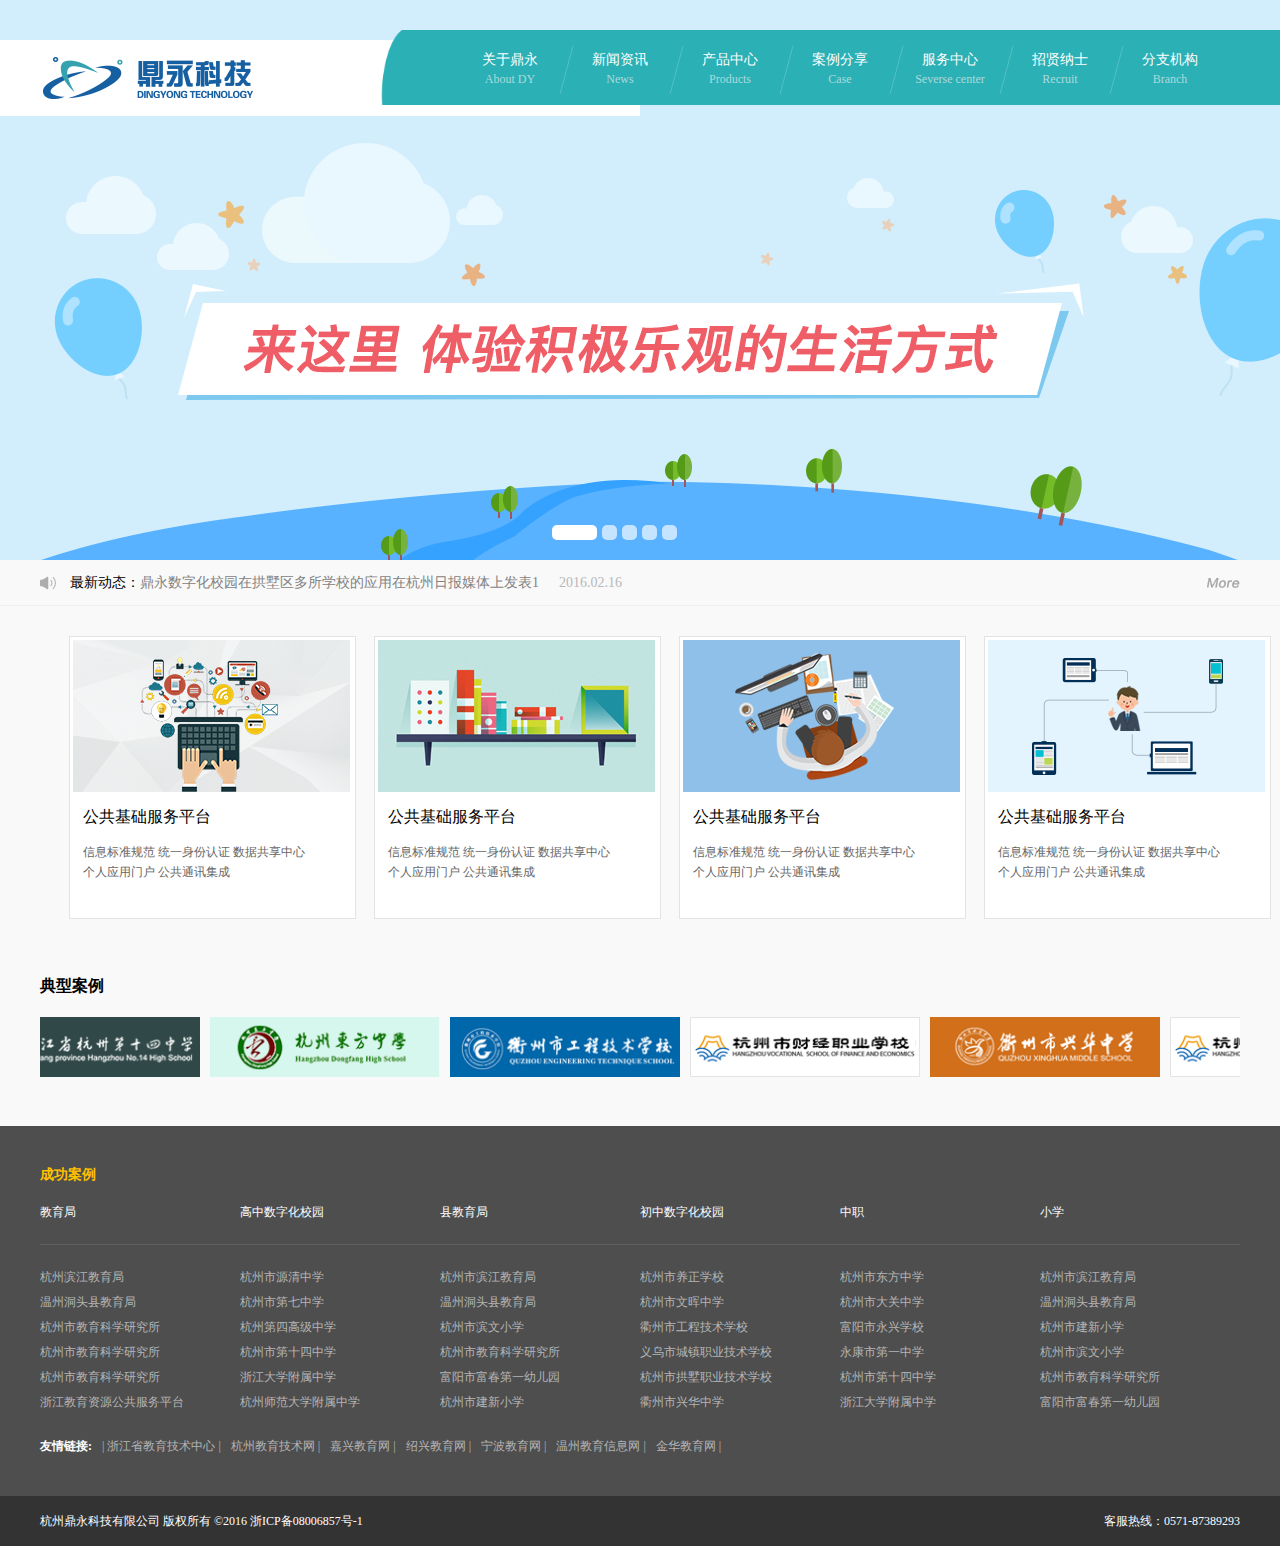
<file: index.html>
<!DOCTYPE html>
<html>

	<head>
		<meta charset="utf-8" />
		<title>公司网站首页</title>
		<link rel="stylesheet" href="css/index.css" />
		<link rel="stylesheet" href="css/base.css" />
	</head>

	<body>
		<div class="top-big">
			<div class="top-head">
				<!--nav and logo-->
				<div class="logo" style="">
					<a href="index.html">
						<div class="fr" style="margin-right: 350px;"><img src="img/logo.png" width="263px"></div>
					</a>

				</div>
				<div class="nav">
					<ul>
						<div style="width: 65px;height:75px;float: left;">

						</div>
						<li class="menus">
							<a href="aboutDY.html">
								<div>
									<span class="nav-chn f-14">关于鼎永</span></br>
									<span class="nav-eng f-12">About DY</span>
								</div>
							</a>
							<ul>
								<a href="">
									<li>企业介绍</li>
								</a>
								<a href="">
									<li>企业荣誉</li>
								</a>
								<a href="">
									<li>历史及里程碑</li>
								</a>
								<a href="">
									<li>文化和价值观</li>
								</a>
								<a href="">
									<li>可持续发展</li>
								</a>
								<a href="">
									<li>员工之家</li>
								</a>
								<a href="">
									<li>联系我们</li>
								</a>
							</ul>
						</li>
						<li class="menus">
							<a href="news.html">
								<div class="bias-bg">
									<span class="nav-chn f-14">新闻资讯</span></br>
									<span class="nav-eng f-12">News</span>
								</div>
							</a>
							<ul>
								<a href="">
									<li>企业介绍</li>
								</a>
								<a href="">
									<li>企业荣誉</li>
								</a>
								<a href="">
									<li>历史及里程碑</li>
								</a>
								<a href="">
									<li>文化和价值观</li>
								</a>
								<a href="">
									<li>可持续发展</li>
								</a>
								<a href="">
									<li>员工之家</li>
								</a>
								<a href="">
									<li>联系我们</li>
								</a>
							</ul>
						</li>
						<li class="menus">
							<a href="products.html">
								<div class="bias-bg">
									<span class="nav-chn f-14">产品中心</span></br>
									<span class="nav-eng f-12">Products</span>
								</div>
							</a>
							<ul>
								<a href="">
									<li>企业介绍</li>
								</a>
								<a href="">
									<li>企业荣誉</li>
								</a>
								<a href="">
									<li>历史及里程碑</li>
								</a>
								<a href="">
									<li>文化和价值观</li>
								</a>
								<a href="">
									<li>可持续发展</li>
								</a>
								<a href="">
									<li>员工之家</li>
								</a>
								<a href="">
									<li>联系我们</li>
								</a>
							</ul>
						</li>
						<li class="menus">
							<a href="case.html">
								<div class="bias-bg">
									<span class="nav-chn f-14">案例分享</span></br>
									<span class="nav-eng f-12">Case</span>
								</div>
							</a>
							<ul>
								<a href="">
									<li>企业介绍</li>
								</a>
								<a href="">
									<li>企业荣誉</li>
								</a>
								<a href="">
									<li>历史及里程碑</li>
								</a>
								<a href="">
									<li>文化和价值观</li>
								</a>
								<a href="">
									<li>可持续发展</li>
								</a>
								<a href="">
									<li>员工之家</li>
								</a>
								<a href="">
									<li>联系我们</li>
								</a>
							</ul>
						</li>
						<li class="menus">
							<a href="serverse.html">
								<div class="bias-bg">
									<span class="nav-chn f-14">服务中心</span></br>
									<span class="nav-eng f-12">Severse center</span>
								</div>
							</a>
							<ul>
								<a href="">
									<li>企业介绍</li>
								</a>
								<a href="">
									<li>企业荣誉</li>
								</a>
								<a href="">
									<li>历史及里程碑</li>
								</a>
								<a href="">
									<li>文化和价值观</li>
								</a>
								<a href="">
									<li>可持续发展</li>
								</a>
								<a href="">
									<li>员工之家</li>
								</a>
								<a href="">
									<li>联系我们</li>
								</a>
							</ul>
						</li>
						<li class="menus">
							<a href="recruit.html">
								<div class="bias-bg">
									<span class="nav-chn f-14">招贤纳士</span></br>
									<span class="nav-eng f-12">Recruit</span>
								</div>
							</a>
							<ul>
								<a href="">
									<li>企业介绍</li>
								</a>
								<a href="">
									<li>企业荣誉</li>
								</a>
								<a href="">
									<li>历史及里程碑</li>
								</a>
								<a href="">
									<li>文化和价值观</li>
								</a>
								<a href="">
									<li>可持续发展</li>
								</a>
								<a href="">
									<li>员工之家</li>
								</a>
								<a href="">
									<li>联系我们</li>
								</a>
							</ul>
						</li>
						<li class="menus">
							<a href="branch.html">
								<div class="bias-bg">
									<span class="nav-chn f-14">分支机构</span></br>
									<span class="nav-eng f-12">Branch</span>
								</div>
							</a>
							<ul>
								<a href="">
									<li>企业介绍</li>
								</a>
								<a href="">
									<li>企业荣誉</li>
								</a>
								<a href="">
									<li>历史及里程碑</li>
								</a>
								<a href="">
									<li>文化和价值观</li>
								</a>
								<a href="">
									<li>可持续发展</li>
								</a>
								<a href="">
									<li>员工之家</li>
								</a>
								<a href="">
									<li>联系我们</li>
								</a>
							</ul>
						</li>
					</ul>

				</div>
			</div>
			<div class="wrapper">
				<!-- 最外层部分 -->
				<div class="banner">
					<!-- 轮播部分 -->
					<ul class="imgList">
						<!-- 图片部分 -->
						<li class="imgOn">
							<div class="first">
								<div class="first-slide">
									<img src="img/img-1.png" />
								</div>
							</div>
						</li>
						<li>
							<div class="second">
								<div class="second-slide">                                 
								</div>
							</div>
						</li>
						<li>
							<a href="#">
								<div class="third"></div>
							</a>
						</li>
						<li>
							<div class="fourth">
								<div class="fourth-left"></div>
								<div class="fourth-center"></div>
								<div class="fourth-right"></div>
							</div>
						</li>
						<li>
							<div class="fifth">
								<div class="five-slide"></div>
							</div>
						</li>
					</ul>
					<ul class="indexList">
						<!-- 图片右下角序号部分 -->
						<li class="indexOn"></li>
						<li></li>
						<li></li>
						<li></li>
						<li></li>
					</ul>
				</div>
			</div>
		</div>
		<!--新闻上下轮播部分-->
		<div class="news">
			<div class="m_wnews">
				<div class="f-14 fl">最新动态：</div>
				<div class="tempWrap fl">
					<div class="miniNewsRegion f-14">
						<div class="news-body">
							<div class="news-details fl">鼎永数字化校园在拱墅区多所学校的应用在杭州日报媒体上发表1</div>
							<div class="date fl">2016.02.16</div>
						</div>
						<div class="news-body ">
							<div class="news-details fl">鼎永数字化校园在拱墅区多所学校的应用在杭州日报媒体上发表2</div>
							<div class="date fl">2016.02.16</div>
						</div>
						<div class="news-body">
							<div class="news-details fl">鼎永数字化校园在拱墅区多所学校的应用在杭州日报媒体上发表3</div>
							<div class="date fl">2016.02.16</div>
						</div>
					</div>
				</div>
				<div class="news-more fr">
					<a href="#"><img src="img/more.png" /></a>
				</div>
			</div>
			<!--中间滑动部分-->
			<div class="content-middle">
				<div class="middle-content">
					<div class="middle-slide">
						<ul>
							<a href="cpzx.html">
							<li class="slide-first">
								<div class="slide-picture">
									<img src="img/pic-1.png" />
								</div>
								<div class="slide-platform">
									公共基础服务平台
								</div>
								<div class="slide-details">
									<span>信息标准规范</span>
									<span>统一身份认证</span>
									<span>数据共享中心</span><br/>
									<span>个人应用门户</span>
									<span>公共通讯集成</span>
								</div>
								<div class="zzz"></div>
							</li>
							</a>
							<a href="cpzx.html">
							<li class="slide-second">
								<div class="slide-picture">
									<img src="img/pic-2.png" />
								</div>
								<div class="slide-platform">
									公共基础服务平台
								</div>
								<div class="slide-details">
									<span>信息标准规范</span>
									<span>统一身份认证</span>
									<span>数据共享中心</span><br/>
									<span>个人应用门户</span>
									<span>公共通讯集成</span>
								</div>
								<div class="zzz"></div>
							</li>
							</a>
							<a href="cpzx.html">
							<li class="slide-third">
								<div class="slide-picture">
									<img src="img/pic-3.png" />
								</div>
								<div class="slide-platform">
									公共基础服务平台
								</div>
								<div class="slide-details">
									<span>信息标准规范</span>
									<span>统一身份认证</span>
									<span>数据共享中心</span><br/>
									<span>个人应用门户</span>
									<span>公共通讯集成</span>
								</div>
								<div class="zzz"></div>
							</li>
							</a>
							<a href="cpzx.html">
							<li class="slide-fourth">
								<div class="slide-picture">
									<img src="img/pic-4.png" />
								</div>
								<div class="slide-platform">
									公共基础服务平台
								</div>
								<div class="slide-details">
									<span>信息标准规范</span>
									<span>统一身份认证</span>
									<span>数据共享中心</span><br/>
									<span>个人应用门户</span>
									<span>公共通讯集成</span>
								</div>
								<div class="zzz"></div>
							</li>
							</a>
							<a href="cpzx.html">
							<li class="slide-fifth">
								<div class="slide-picture">
									<img src="img/pic-5.png" />
								</div>
								<div class="slide-platform">
									公共基础服务平台
								</div>
								<div class="slide-details">
									<span>信息标准规范</span>
									<span>统一身份认证</span>
									<span>数据共享中心</span><br/>
									<span>个人应用门户</span>
									<span>公共通讯集成</span>
								</div>
								<div class="zzz"></div>
							</li>
							</a>
							<a href="cpzx.html">
							<li class="slide-sixth">
								<div class="slide-picture">
									<img src="img/pic-6.png" />
								</div>
								<div class="slide-platform">
									公共基础服务平台
								</div>
								<div class="slide-details">
									<span>信息标准规范</span>
									<span>统一身份认证</span>
									<span>数据共享中心</span><br/>
									<span>个人应用门户</span>
									<span>公共通讯集成</span>
								</div>
								<div class="zzz"></div>
							</li>
							</a>
						</ul>
					</div>
					<div class="left"></div>
					<div class="right"></div>
				</div>
			</div>

			<!--典型案例-->
			<div style="height: 150px;background-color: #f9f9f9;margin-top: 40px;">
				<div class="case">
					<p>典型案例</p>
					<div class="marquee">
						<ul>
							<li>
								<a href="#"><img src="img/case1.png" width="230px" height="60px" alt="#" /></a>
							</li>
							<li>
								<a href="#"><img src="img/case2.png" width="230px" height="60px" alt="#" /></a>
							</li>
							<li>
								<a href="#"><img src="img/case3.png" width="230px" height="60px" alt="#" /></a>
							</li>
							<li>
								<a href="#"><img src="img/case4.png" width="230px" height="60px" alt="#" /></a>
							</li>
							<li>
								<a href="#"><img src="img/case5.png" width="230px" height="60px" alt="#" /></a>
							</li>
							<li>
								<a href="#"><img src="img/case4.png" width="230px" height="60px" alt="#" /></a>
							</li>
							<li>
								<a href="#"><img src="img/case4.png" width="230px" height="60px" alt="#" /></a>
							</li>
						</ul>
					</div>
				</div>
			</div>
				<!--footer-->
				<div class="footer">
					<div class="foot-txt">
						<p>成功案例</p>
						<ul class="dep">
							<li>教育局</li>
							<li>高中数字化校园</li>
							<li>县教育局</li>
							<li>初中数字化校园</li>
							<li>中职</li>
							<li>小学</li>
						</ul>
						<ul class="office">
							<li>
								<ul>
									<a href="">
										<li>杭州滨江教育局</li>
									</a>
									<a href="">
										<li>温州洞头县教育局</li>
									</a>
									<a href="">
										<li>杭州市教育科学研究所</li>
									</a>
									<a href="">
										<li>杭州市教育科学研究所</li>
									</a>
									<a href="">
										<li>杭州市教育科学研究所</li>
									</a>
									<a href="">
										<li>浙江教育资源公共服务平台 </li>
									</a>
								</ul>
							</li>
							<li>
								<ul>
									<a href="">
										<li>杭州市源清中学</li>
									</a>
									<a href="">
										<li>杭州市第七中学</li>
									</a>
									<a href="">
										<li>杭州第四高级中学</li>
									</a>
									<a href="">
										<li>杭州市第十四中学</li>
									</a>
									<a href="">
										<li>浙江大学附属中学</li>
									</a>
									<a href="">
										<li>杭州师范大学附属中学</li>
									</a>
								</ul>
							</li>
							<li>
								<ul>
									<a href="">
										<li>杭州市滨江教育局</li>
									</a>
									<a href="">
										<li>温州洞头县教育局</li>
									</a>
									<a href="">
										<li>杭州市滨文小学</li>
									</a>
									<a href="">
										<li>杭州市教育科学研究所</li>
									</a>
									<a href="">
										<li>富阳市富春第一幼儿园</li>
									</a>
									<a href="">
										<li>杭州市建新小学</li>
									</a>
								</ul>
							</li>
							<li>
								<ul>
									<a href="">
										<li>杭州市养正学校</li>
									</a>
									<a href="">
										<li>杭州市文晖中学</li>
									</a>
									<a href="">
										<li>衢州市工程技术学校</li>
									</a>
									<a href="">
										<li>义乌市城镇职业技术学校</li>
									</a>
									<a href="">
										<li>杭州市拱墅职业技术学校</li>
									</a>
									<a href="">
										<li>衢州市兴华中学</li>
									</a>
								</ul>
							</li>
							<li>
								<ul>
									<a href="">
										<li>杭州市东方中学</li>
									</a>
									<a href="">
										<li>杭州市大关中学</li>
									</a>
									<a href="">
										<li>富阳市永兴学校</li>
									</a>
									<a href="">
										<li>永康市第一中学</li>
									</a>
									<a href="">
										<li>杭州市第十四中学</li>
									</a>
									<a href="">
										<li>浙江大学附属中学</li>
									</a>
								</ul>
							</li>
							<li>
								<ul>
									<a href="">
										<li>杭州市滨江教育局</li>
									</a>
									<a href="">
										<li>温州洞头县教育局</li>
									</a>
									<a href="">
										<li>杭州市建新小学</li>
									</a>
									<a href="">
										<li>杭州市滨文小学</li>
									</a>
									<a href="">
										<li>杭州市教育科学研究所</li>
									</a>
									<a href="">
										<li>富阳市富春第一幼儿园</li>
									</a>
								</ul>
							</li>
						</ul>
					</div>
					<div class="friend-father">
						<ul class="friend">
							<li style="color: #fff;font-weight: bold;">友情链接:</li>
							<a href="">
								<li>
									<span>|</span>
									<span>浙江省教育技术中心</span>
									<span>|</span>
								</li>
							</a>
							<a href="">
								<li>
									<span>杭州教育技术网</span>
									<span>|</span>
								</li>
							</a>
							<a href="">
								<li>
									<span>嘉兴教育网</span>
									<span>|</span>
								</li>
							</a>
							<a href="">
								<li>
									<span>绍兴教育网</span>
									<span>|</span>
								</li>

							</a>
							<a href="">
								<li>
									<span>宁波教育网</span>
									<span>|</span>
								</li>

							</a>
							<a href="">
								<li>
									<span>温州教育信息网</span>
									<span>|</span>
								</li>
							</a>
							<a href="">
								<li>
									<span>金华教育网</span>
									<span>|</span>
								</li>
							</a>
						</ul>
					</div>

				</div>
				<div class="addr">
					<div class="bottom">
						<div class="fl">
							<span>杭州鼎永科技有限公司 版权所有 ©2016 浙ICP备08006857号-1</span>
						</div>
						<div class="fr">
							客服热线：0571-87389293
						</div>
					</div>
				</div>

			<script type="text/javascript" src="js/jquery.js"></script>
			<script type="text/javascript" src="js/jquery.SuperSlide.js"></script>
			<script src="js/slide.js"></script>
			<script type="text/javascript">
				var curIndex = 0; //当前index
				//  alert(imgLen);
				// 定时器自动变换2.5秒每次
				var autoChange = setInterval(function() {
					if (curIndex < $(".imgList li").length - 1) {
						curIndex++;
					} else {
						curIndex = 0;
					}
					//调用变换处理函数
					changeTo(curIndex);
				}, 4000);

				$(".indexList").find("li").each(function(item) {
					$(this).hover(function() {
						clearInterval(autoChange);
						changeTo(item);
						curIndex = item;
					}, function() {
						autoChange = setInterval(function() {
							if (curIndex < $(".imgList li").length - 1) {
								curIndex++;
							} else {
								curIndex = 0;
							}
							//调用变换处理函数
							changeTo(curIndex);
						}, 4000);
					});
				});

				function changeTo(num) {
					if (num == 1) {
						$('.second').css('display', 'block');
					}
					$(".imgList").find("li").removeClass("imgOn").hide().eq(num).show().addClass("imgOn");
					$(".indexList").find("li").removeClass("indexOn").eq(num).addClass("indexOn");
				}

				//新闻上下轮播
				$(".m_wnews").slide({
					mainCell: ".miniNewsRegion",
					effect: "topLoop",
					autoPlay: true
				});

				//四张图片滑动
				$(".right").click(function() {
					$(".middle-slide ul li").animate({
						left: "-=610px"
					});
					$(".left").show();
					$(this).hide()
				});
				$(".left").click(function() {
					$(".middle-slide ul li").animate({
						left: "+=610px"
					});
					$(".right").show();
					$(this).hide()
				});

				//六张图片无缝轮播
				$('.marquee').kxbdMarquee({
					direction: 'left',
					eventA: 'mouseenter',
					eventB: 'mouseleave'
				});
				  
				$(".news-details").click(function(){
					window.location.href="news-content.html"
				})
			</script>
	</body>

</html>
</file>
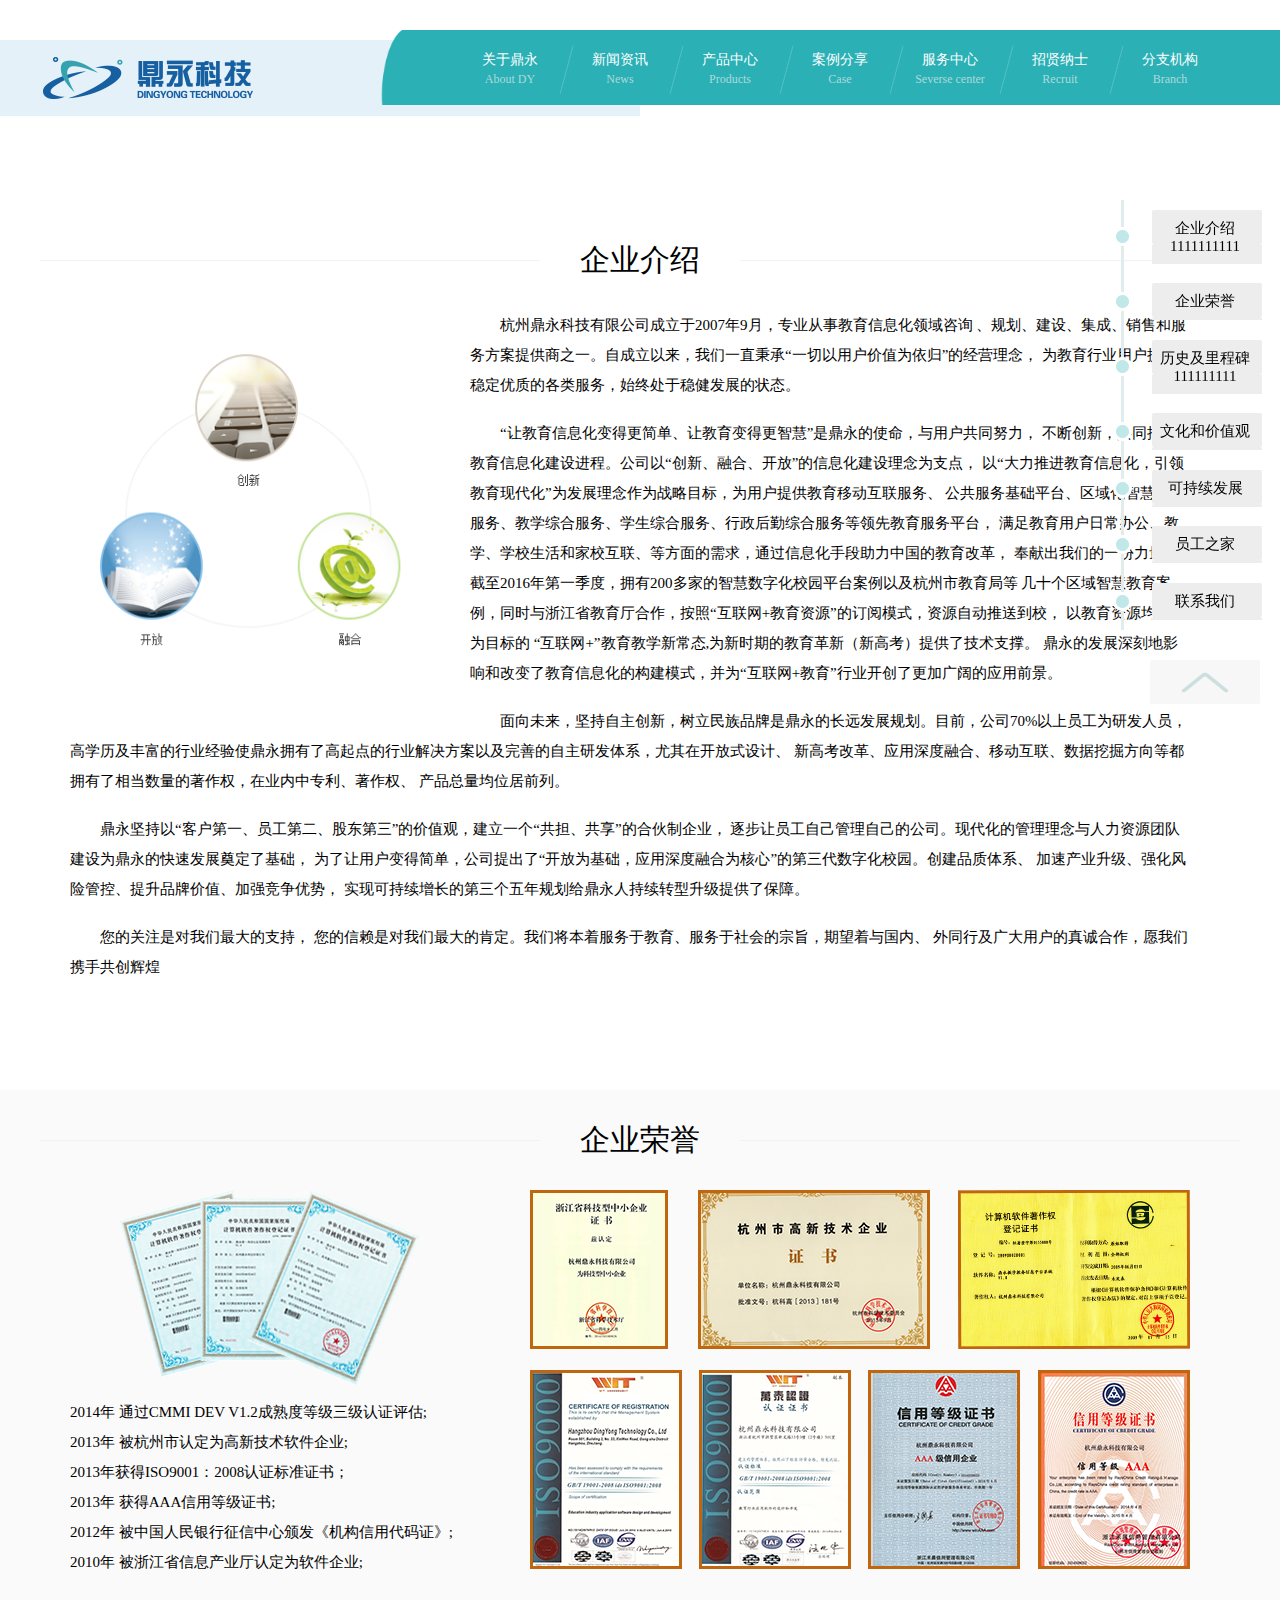
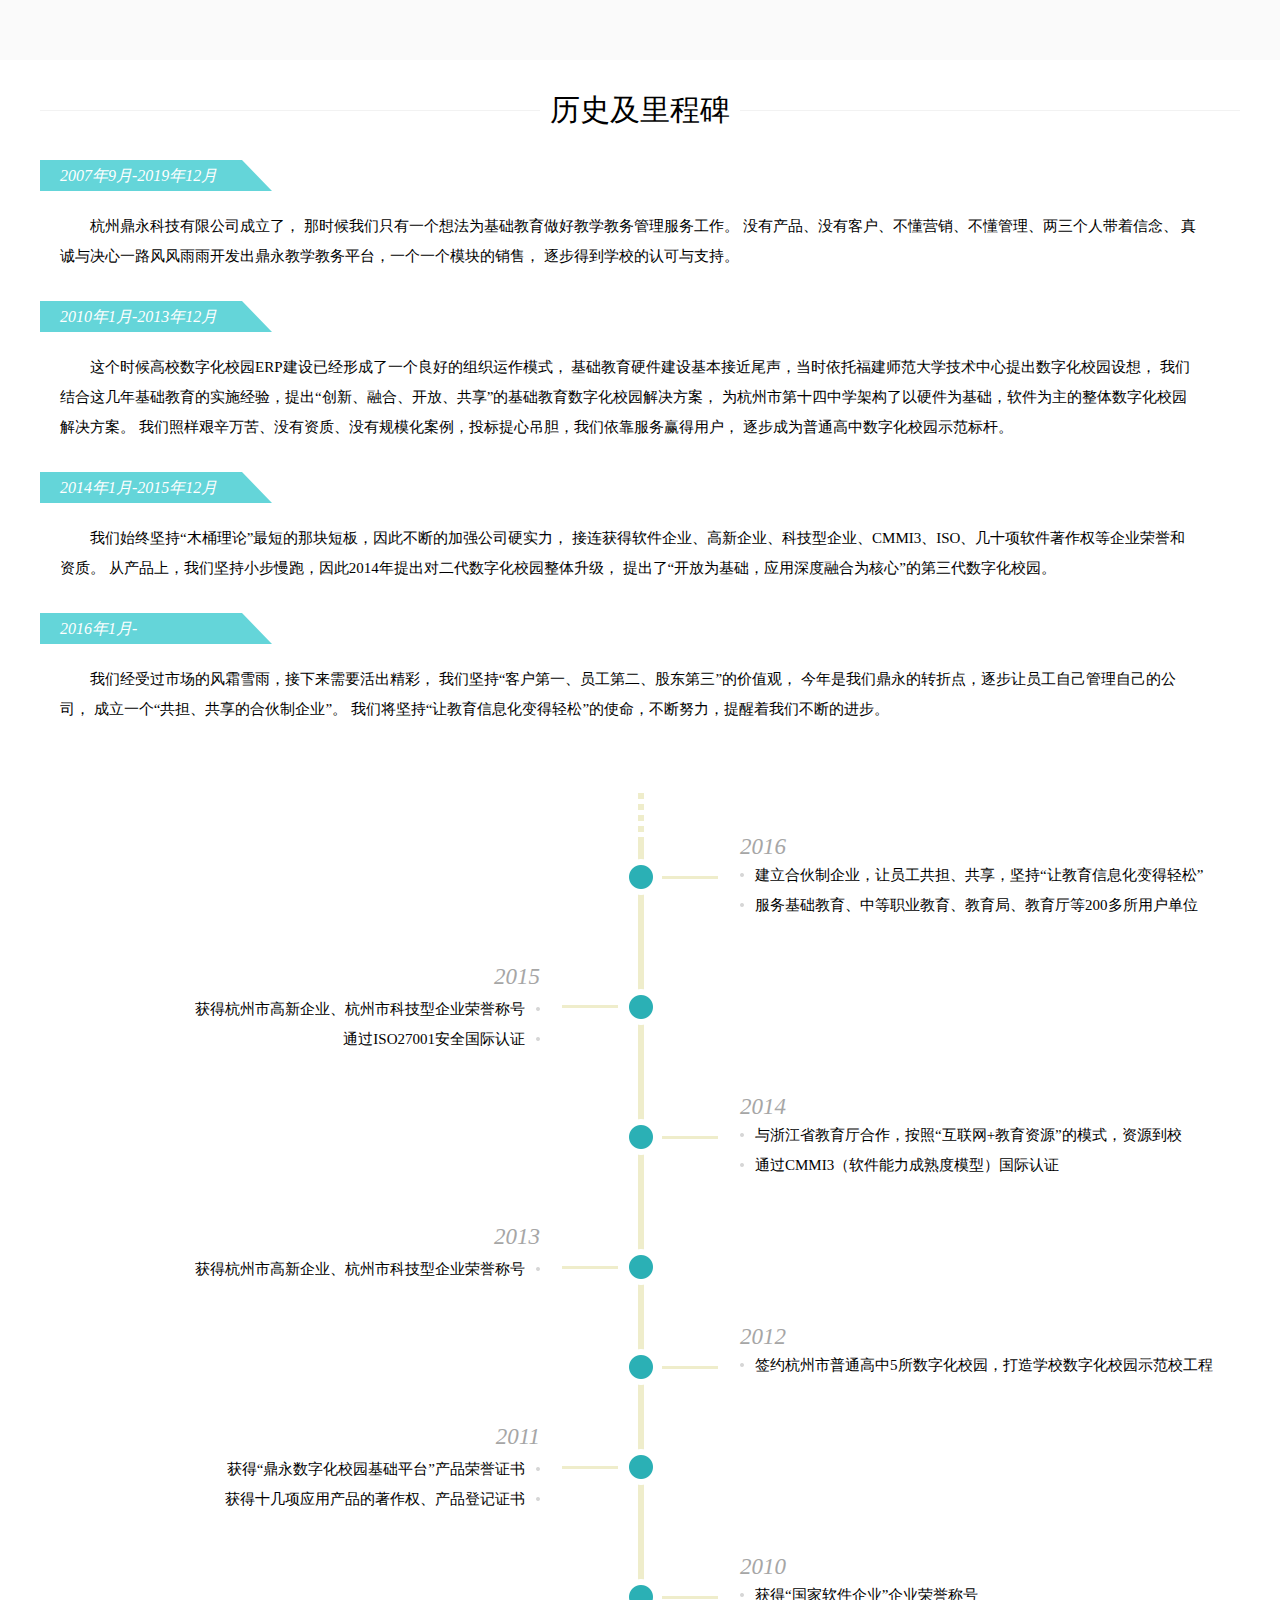
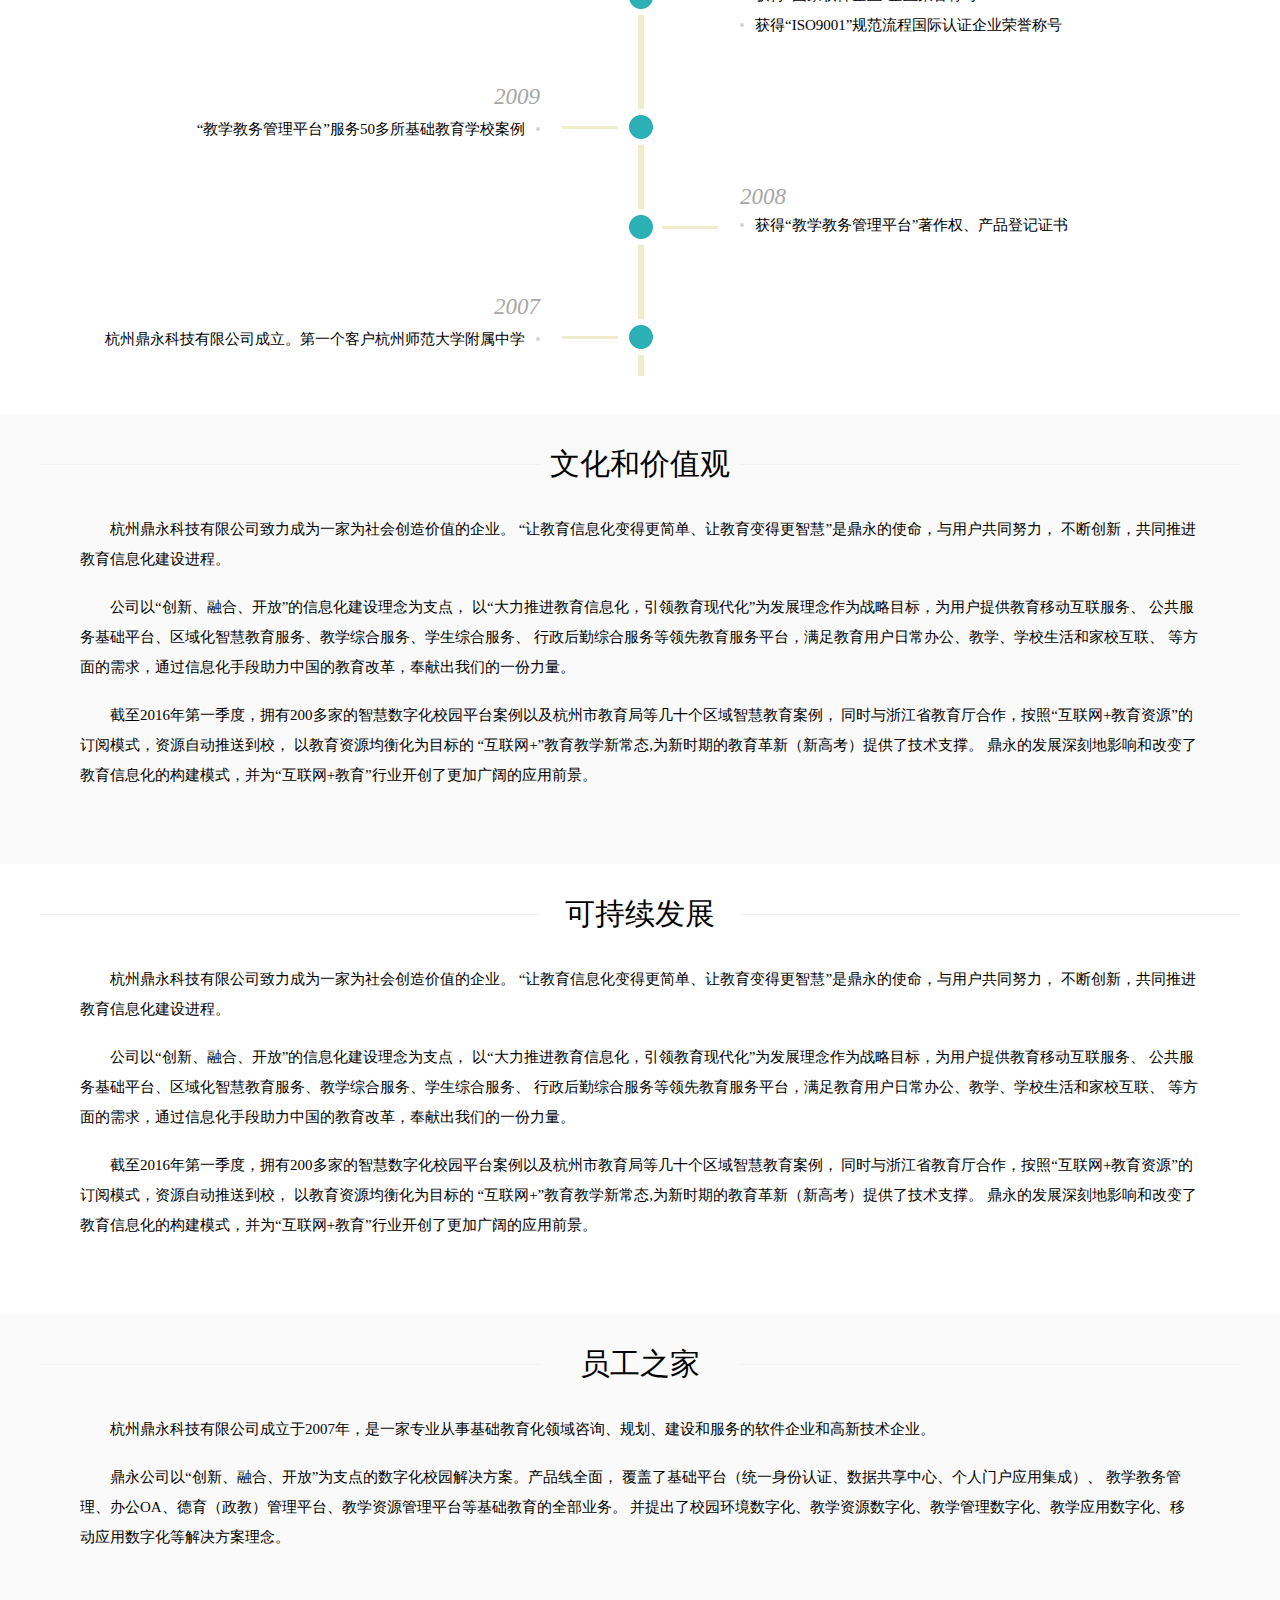
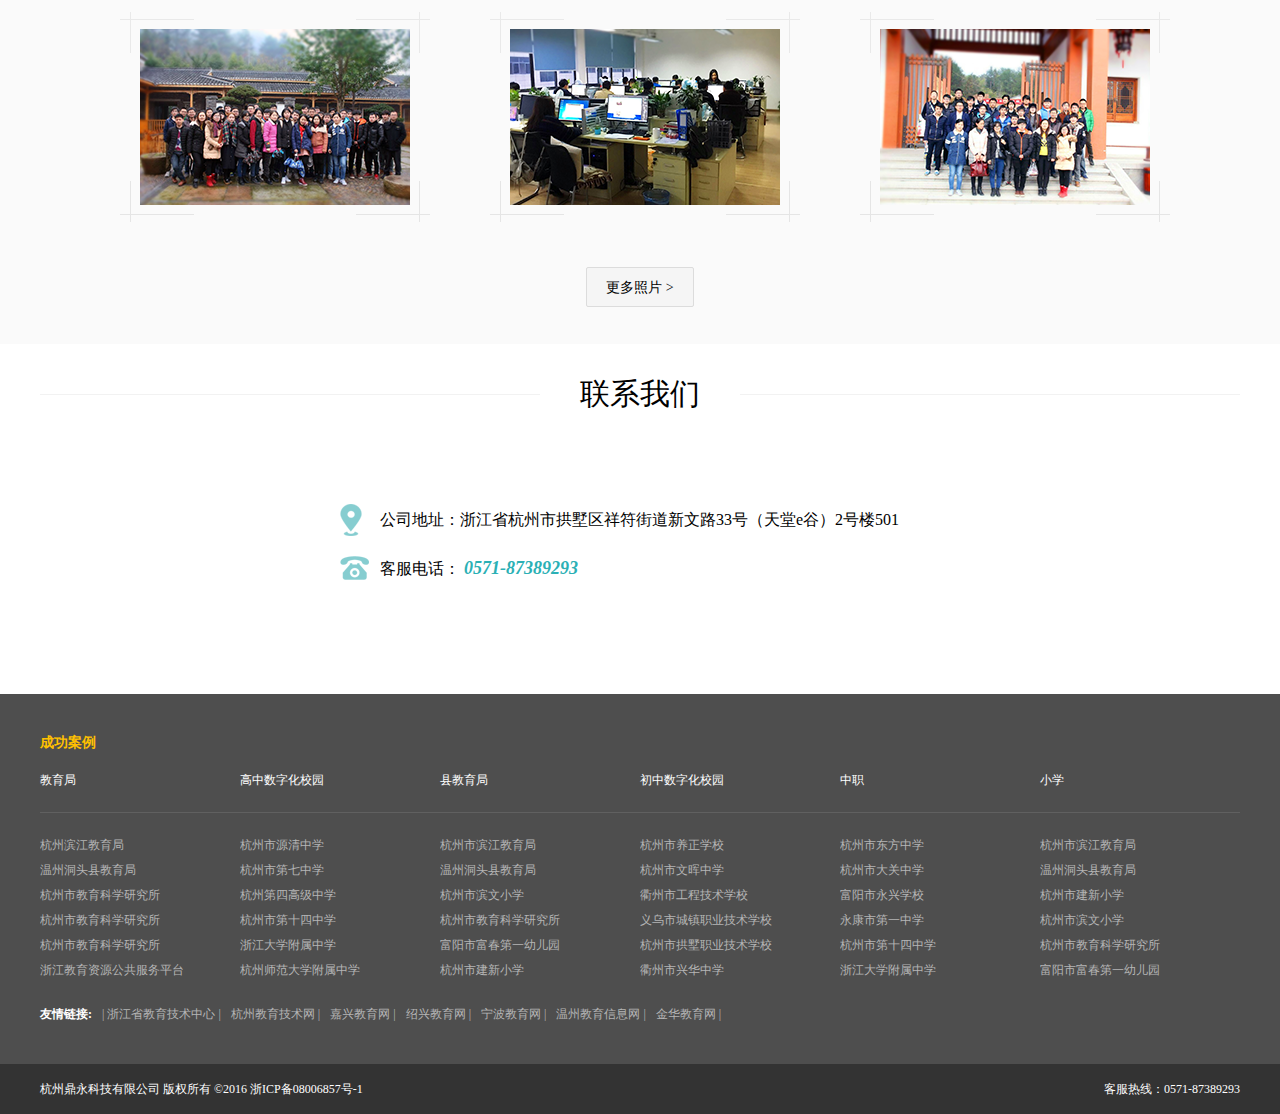
<file: aboutDY.html>
<!DOCTYPE html>
<html>

	<head>
		<meta http-equiv="X-UA-Compatible" content="IE=8">
		<meta charset="utf-8" />
		<title>关于鼎永</title>
		<link rel="stylesheet" href="css/base.css" />
		<link rel="stylesheet" href="css/gydy.css" />
		<link rel="stylesheet" href="css/jcarousel.connected-carousels.css" >
		<style>
			/*@media only screen and (max-width: 1400px) {
				#menu-nav{
					display: none;
				}
			}*/
		</style>
	</head>

	<body>
		<!--导航-->
		<div class="top-big">
			<div class="top-head">
				<!--nav and logo-->
				<div class="logo" style="">
					<a href="index.html">
						<div class="fr" style="margin-right: 350px;"><img src="img/logo.png" width="263px"></div>
					</a>

				</div>
				<div class="nav">
					<ul>
						<div style="width: 65px;height:75px;float: left;">

						</div>
						<li class="menus">
							<a href="aboutDY.html">
								<div>
									<span class="nav-chn f-14">关于鼎永</span></br>
									<span class="nav-eng f-12">About DY</span>
								</div>
							</a>
							<ul>
								<a href="">
									<li>企业介绍</li>
								</a>
								<a href="">
									<li>企业荣誉</li>
								</a>
								<a href="">
									<li>历史及里程碑</li>
								</a>
								<a href="">
									<li>文化和价值观</li>
								</a>
								<a href="">
									<li>可持续发展</li>
								</a>
								<a href="">
									<li>员工之家</li>
								</a>
								<a href="">
									<li>联系我们</li>
								</a>
							</ul>
						</li>
						<li class="menus">
							<a href="news.html">
								<div class="bias-bg">
									<span class="nav-chn f-14">新闻资讯</span></br>
									<span class="nav-eng f-12">News</span>
								</div>
							</a>
							<ul>
								<a href="">
									<li>企业介绍</li>
								</a>
								<a href="">
									<li>企业荣誉</li>
								</a>
								<a href="">
									<li>历史及里程碑</li>
								</a>
								<a href="">
									<li>文化和价值观</li>
								</a>
								<a href="">
									<li>可持续发展</li>
								</a>
								<a href="">
									<li>员工之家</li>
								</a>
								<a href="">
									<li>联系我们</li>
								</a>
							</ul>
						</li>
						<li class="menus">
							<a href="products.html">
								<div class="bias-bg">
									<span class="nav-chn f-14">产品中心</span></br>
									<span class="nav-eng f-12">Products</span>
								</div>
							</a>
							<ul>
								<a href="">
									<li>企业介绍</li>
								</a>
								<a href="">
									<li>企业荣誉</li>
								</a>
								<a href="">
									<li>历史及里程碑</li>
								</a>
								<a href="">
									<li>文化和价值观</li>
								</a>
								<a href="">
									<li>可持续发展</li>
								</a>
								<a href="">
									<li>员工之家</li>
								</a>
								<a href="">
									<li>联系我们</li>
								</a>
							</ul>
						</li>
						<li class="menus">
							<a href="case.html">
								<div class="bias-bg">
									<span class="nav-chn f-14">案例分享</span></br>
									<span class="nav-eng f-12">Case</span>
								</div>
							</a>
							<ul>
								<a href="">
									<li>企业介绍</li>
								</a>
								<a href="">
									<li>企业荣誉</li>
								</a>
								<a href="">
									<li>历史及里程碑</li>
								</a>
								<a href="">
									<li>文化和价值观</li>
								</a>
								<a href="">
									<li>可持续发展</li>
								</a>
								<a href="">
									<li>员工之家</li>
								</a>
								<a href="">
									<li>联系我们</li>
								</a>
							</ul>
						</li>
						<li class="menus">
							<a href="serverse.html">
								<div class="bias-bg">
									<span class="nav-chn f-14">服务中心</span></br>
									<span class="nav-eng f-12">Severse center</span>
								</div>
							</a>
							<ul>
								<a href="">
									<li>企业介绍</li>
								</a>
								<a href="">
									<li>企业荣誉</li>
								</a>
								<a href="">
									<li>历史及里程碑</li>
								</a>
								<a href="">
									<li>文化和价值观</li>
								</a>
								<a href="">
									<li>可持续发展</li>
								</a>
								<a href="">
									<li>员工之家</li>
								</a>
								<a href="">
									<li>联系我们</li>
								</a>
							</ul>
						</li>
						<li class="menus">
							<a href="recruit.html">
								<div class="bias-bg">
									<span class="nav-chn f-14">招贤纳士</span></br>
									<span class="nav-eng f-12">Recruit</span>
								</div>
							</a>
							<ul>
								<a href="">
									<li>企业介绍</li>
								</a>
								<a href="">
									<li>企业荣誉</li>
								</a>
								<a href="">
									<li>历史及里程碑</li>
								</a>
								<a href="">
									<li>文化和价值观</li>
								</a>
								<a href="">
									<li>可持续发展</li>
								</a>
								<a href="">
									<li>员工之家</li>
								</a>
								<a href="">
									<li>联系我们</li>
								</a>
							</ul>
						</li>
						<li class="menus">
							<a href="branch.html">
								<div class="bias-bg">
									<span class="nav-chn f-14">分支机构</span></br>
									<span class="nav-eng f-12">Branch</span>
								</div>
							</a>
							<ul>
								<a href="">
									<li>企业介绍</li>
								</a>
								<a href="">
									<li>企业荣誉</li>
								</a>
								<a href="">
									<li>历史及里程碑</li>
								</a>
								<a href="">
									<li>文化和价值观</li>
								</a>
								<a href="">
									<li>可持续发展</li>
								</a>
								<a href="">
									<li>员工之家</li>
								</a>
								<a href="">
									<li>联系我们</li>
								</a>
							</ul>
						</li>
					</ul>

				</div>
			</div>
		</div>
		<div id="content">
		<!-- 企业介绍-->
		<div class="introduce Louti" id="Louti1">
			<div class="middle">
				<div class="title">
					<div class="title-bg white">企业介绍</div>
				</div>
				<div class="introduce-content">
					<img src="img2/introduce.png" class="pic" width="400px" height="400px" />
					<span class="txt">杭州鼎永科技有限公司成立于2007年9月，专业从事教育信息化领域咨询
        				、规划、建设、集成、销售和服务方案提供商之一。自成立以来，我们一直秉承“一切以用户价值为依归”的经营理念，
        				为教育行业用户提供稳定优质的各类服务，始终处于稳健发展的状态。	
                   </span>
					<br/>
					<span class="txt">“让教育信息化变得更简单、让教育变得更智慧”是鼎永的使命，与用户共同努力，
        				不断创新，共同推进教育信息化建设进程。公司以“创新、融合、开放”的信息化建设理念为支点，
        				以“大力推进教育信息化，引领教育现代化”为发展理念作为战略目标，为用户提供教育移动互联服务、
        				公共服务基础平台、区域化智慧教育服务、教学综合服务、学生综合服务、行政后勤综合服务等领先教育服务平台，
        				满足教育用户日常办公、教学、学校生活和家校互联、等方面的需求，通过信息化手段助力中国的教育改革，
        				奉献出我们的一份力量。截至2016年第一季度，拥有200多家的智慧数字化校园平台案例以及杭州市教育局等
        				几十个区域智慧教育案例，同时与浙江省教育厅合作，按照“互联网+教育资源”的订阅模式，资源自动推送到校，
        				以教育资源均衡化为目标的 “互联网+”教育教学新常态,为新时期的教育革新（新高考）提供了技术支撑。
        				鼎永的发展深刻地影响和改变了教育信息化的构建模式，并为“互联网+教育”行业开创了更加广阔的应用前景。
        			</span>
					<br/>
					<span class="txt">面向未来，坚持自主创新，树立民族品牌是鼎永的长远发展规划。目前，公司70%以上员工为研发人员，
        				高学历及丰富的行业经验使鼎永拥有了高起点的行业解决方案以及完善的自主研发体系，尤其在开放式设计、
        				新高考改革、应用深度融合、移动互联、数据挖掘方向等都拥有了相当数量的著作权，在业内中专利、著作权、
        				产品总量均位居前列。
        			</span>
					<br/>
					<span class="txt">鼎永坚持以“客户第一、员工第二、股东第三”的价值观，建立一个“共担、共享”的合伙制企业，
        				逐步让员工自己管理自己的公司。现代化的管理理念与人力资源团队建设为鼎永的快速发展奠定了基础，
        				为了让用户变得简单，公司提出了“开放为基础，应用深度融合为核心”的第三代数字化校园。创建品质体系、
        				加速产业升级、强化风险管控、提升品牌价值、加强竞争优势，
        				实现可持续增长的第三个五年规划给鼎永人持续转型升级提供了保障。
        			</span>
					<br/>
					<span class="txt">您的关注是对我们最大的支持，
        				您的信赖是对我们最大的肯定。我们将本着服务于教育、服务于社会的宗旨，期望着与国内、
        				外同行及广大用户的真诚合作，愿我们携手共创辉煌</span>
				</div>
			</div>
		</div>
		<!--企业荣誉-->
		<div class="honor Louti" id="Louti2">
			<div class="middle">
				<div class="title">
					<div class="title-bg gray">企业荣誉</div>
				</div>
				<div class="honor-content">
					<div class="honor-left fl">
						<div class="left-img">
							<img src="img2/three.png" />
						</div>
						<p>2014年 通过CMMI DEV V1.2成熟度等级三级认证评估;</p>
						<p>2013年 被杭州市认定为高新技术软件企业;</p>
						<p>2013年获得ISO9001：2008认证标准证书；</p>
						<p>2013年 获得AAA信用等级证书;</p>
						<p>2012年 被中国人民银行征信中心颁发《机构信用代码证》;</p>
						<p>2010年 被浙江省信息产业厅认定为软件企业;</p>
					</div>
					<div class="honor-right fr">
						<div class="right-top">
							<div class="fl right-30"><img src="img2/lic-1.png" /></div>
							<div class="fl"><img src="img2/lic-2.png" /></div>
							<div class="fr"><img src="img2/lic-3.png" /></div>
						</div>
						<div class="right-bottom">
							<div class="fl right-17"><img src="img2/lic-4.png" /></div>
							<div class="fl right-17"><img src="img2/lic-5.png" /></div>
							<div class="fl"><img src="img2/lic-6.png" /></div>
							<div class="fr"><img src="img2/lic-7.png" /></div>
						</div>
					</div>
				</div>
			</div>
		</div>
		<!--历史及里程碑-->
		<div class="history Louti" id="Louti3">
			<div class="middle">
				<div class="title">
					<div class="title-bg white">历史及里程碑</div>
				</div>
				<div class="history-content">
					<div class="milestone">
						<div class="milestone-time">2007年9月-2019年12月</div>
						<div class="milestone-txt">
							杭州鼎永科技有限公司成立了， 那时候我们只有一个想法为基础教育做好教学教务管理服务工作。 没有产品、没有客户、不懂营销、不懂管理、两三个人带着信念、 真诚与决心一路风风雨雨开发出鼎永教学教务平台，一个一个模块的销售， 逐步得到学校的认可与支持。
						</div>
					</div>
					<div class="milestone">
						<div class="milestone-time">2010年1月-2013年12月</div>
						<div class="milestone-txt">
							这个时候高校数字化校园ERP建设已经形成了一个良好的组织运作模式， 基础教育硬件建设基本接近尾声，当时依托福建师范大学技术中心提出数字化校园设想， 我们结合这几年基础教育的实施经验，提出“创新、融合、开放、共享”的基础教育数字化校园解决方案， 为杭州市第十四中学架构了以硬件为基础，软件为主的整体数字化校园解决方案。 我们照样艰辛万苦、没有资质、没有规模化案例，投标提心吊胆，我们依靠服务赢得用户， 逐步成为普通高中数字化校园示范标杆。
						</div>
					</div>
					<div class="milestone">
						<div class="milestone-time">2014年1月-2015年12月</div>
						<div class="milestone-txt">
							我们始终坚持“木桶理论”最短的那块短板，因此不断的加强公司硬实力， 接连获得软件企业、高新企业、科技型企业、CMMI3、ISO、几十项软件著作权等企业荣誉和资质。 从产品上，我们坚持小步慢跑，因此2014年提出对二代数字化校园整体升级， 提出了“开放为基础，应用深度融合为核心”的第三代数字化校园。
						</div>
					</div>
					<div class="milestone">
						<div class="milestone-time">2016年1月-</div>
						<div class="milestone-txt">
							我们经受过市场的风霜雪雨，接下来需要活出精彩， 我们坚持“客户第一、员工第二、股东第三”的价值观， 今年是我们鼎永的转折点，逐步让员工自己管理自己的公司， 成立一个“共担、共享的合伙制企业”。 我们将坚持“让教育信息化变得轻松”的使命，不断努力，提醒着我们不断的进步。
						</div>
					</div>
				</div>
				<div class="history-axle">
					<div class="axle-left fl">
						<div class="event left-first ">
							<div class="event-title">
								<p class="event-time fr">2015</p>
							</div>
							<div class="event-details-left fr">
								获得杭州市高新企业、杭州市科技型企业荣誉称号
							</div>
							<div class="event-details-left fr">
								通过ISO27001安全国际认证
							</div>
						</div>
						<div class="event left-second ">
							<div class="event-title">
								<p class="event-time fr">2013</p>
							</div>
							<div class="event-details-left fr">
								获得杭州市高新企业、杭州市科技型企业荣誉称号
							</div>
						</div>
						<div class="event left-third ">
							<div class="event-title">
								<p class="event-time fr">2011</p>
							</div>
							<div class="event-details-left fr">
								获得“鼎永数字化校园基础平台”产品荣誉证书
							</div>
							<div class="event-details-left fr">
								获得十几项应用产品的著作权、产品登记证书
							</div>
						</div>
						<div class="event left-fourth ">
							<div class="event-title">
								<p class="event-time fr">2009</p>
							</div>
							<div class="event-details-left fr">
								“教学教务管理平台”服务50多所基础教育学校案例
							</div>
						</div>
						<div class="event left-fifth ">
							<div class="event-title">
								<p class="event-time fr">2007</p>
							</div>
							<div class="event-details-left fr">
								杭州鼎永科技有限公司成立。第一个客户杭州师范大学附属中学
							</div>
						</div>
					</div>
					<div class="axle-right fr">
						<div class="event right-first ">
							<p class="event-time">2016</p>
							<div class="event-details">
								建立合伙制企业，让员工共担、共享，坚持“让教育信息化变得轻松”
							</div>
							<div class="event-details">
								服务基础教育、中等职业教育、教育局、教育厅等200多所用户单位
							</div>
						</div>
						<div class="event right-second ">
							<p class="event-time">2014</p>
							<div class="event-details">
								与浙江省教育厅合作，按照“互联网+教育资源”的模式，资源到校
							</div>
							<div class="event-details">
								通过CMMI3（软件能力成熟度模型）国际认证
							</div>
						</div>
						<div class="event right-third ">
							<p class="event-time">2012</p>
							<div class="event-details">
								签约杭州市普通高中5所数字化校园，打造学校数字化校园示范校工程
							</div>
						</div>
						<div class="event right-fourth ">
							<p class="event-time">2010</p>
							<div class="event-details">
								获得“国家软件企业”企业荣誉称号
							</div>
							<div class="event-details">
								获得“ISO9001”规范流程国际认证企业荣誉称号
							</div>
						</div>
						<div class="event right-fifth ">
							<p class="event-time">2008</p>
							<div class="event-details">
								获得“教学教务管理平台”著作权、产品登记证书
							</div>
						</div>
					</div>
				</div>
			</div>
		</div>

		<!--文化和价值观-->
		<div class="culture Louti" id="Louti4">
			<div class="middle">
				<div class="title">
					<div class="title-bg gray">文化和价值观</div>
				</div>
				<div class="culture-content">
					<span class="txt">
						杭州鼎永科技有限公司致力成为一家为社会创造价值的企业。
						“让教育信息化变得更简单、让教育变得更智慧”是鼎永的使命，与用户共同努力，
						不断创新，共同推进教育信息化建设进程。
					</span>
					<br/>
					<span class="txt">
						公司以“创新、融合、开放”的信息化建设理念为支点，
						以“大力推进教育信息化，引领教育现代化”为发展理念作为战略目标，为用户提供教育移动互联服务、
						公共服务基础平台、区域化智慧教育服务、教学综合服务、学生综合服务、
						行政后勤综合服务等领先教育服务平台，满足教育用户日常办公、教学、学校生活和家校互联、
						等方面的需求，通过信息化手段助力中国的教育改革，奉献出我们的一份力量。	
					</span>
					<br/>
					<span class="txt">
						截至2016年第一季度，拥有200多家的智慧数字化校园平台案例以及杭州市教育局等几十个区域智慧教育案例，
						同时与浙江省教育厅合作，按照“互联网+教育资源”的订阅模式，资源自动推送到校，
						以教育资源均衡化为目标的 “互联网+”教育教学新常态,为新时期的教育革新（新高考）提供了技术支撑。
						鼎永的发展深刻地影响和改变了教育信息化的构建模式，并为“互联网+教育”行业开创了更加广阔的应用前景。
					</span>
				</div>
			</div>
		</div>

		<!--可持续发展-->
		<div class="develop Louti" id="Louti5">
			<div class="middle">
				<div class="title">
					<div class="title-bg white">可持续发展</div>
				</div>
				<div class="culture-content">
					<span class="txt">
						杭州鼎永科技有限公司致力成为一家为社会创造价值的企业。
						“让教育信息化变得更简单、让教育变得更智慧”是鼎永的使命，与用户共同努力，
						不断创新，共同推进教育信息化建设进程。
					</span>
					<br/>
					<span class="txt">
						公司以“创新、融合、开放”的信息化建设理念为支点，
						以“大力推进教育信息化，引领教育现代化”为发展理念作为战略目标，为用户提供教育移动互联服务、
						公共服务基础平台、区域化智慧教育服务、教学综合服务、学生综合服务、
						行政后勤综合服务等领先教育服务平台，满足教育用户日常办公、教学、学校生活和家校互联、
						等方面的需求，通过信息化手段助力中国的教育改革，奉献出我们的一份力量。	
					</span>
					<br/>
					<span class="txt">
						截至2016年第一季度，拥有200多家的智慧数字化校园平台案例以及杭州市教育局等几十个区域智慧教育案例，
						同时与浙江省教育厅合作，按照“互联网+教育资源”的订阅模式，资源自动推送到校，
						以教育资源均衡化为目标的 “互联网+”教育教学新常态,为新时期的教育革新（新高考）提供了技术支撑。
						鼎永的发展深刻地影响和改变了教育信息化的构建模式，并为“互联网+教育”行业开创了更加广阔的应用前景。
					</span>
				</div>
			</div>
		</div>

		<!--员工之家-->
		<div class="home Louti" id="Louti6">
			<div class="middle">
				<div class="title">
					<div class="title-bg gray">员工之家</div>
				</div>
				<div class="home-content">
					<span class="txt">
						杭州鼎永科技有限公司成立于2007年，是一家专业从事基础教育化领域咨询、规划、建设和服务的软件企业和高新技术企业。
					</span>
					<br/>
					<span class="txt">
						鼎永公司以“创新、融合、开放”为支点的数字化校园解决方案。产品线全面，
						覆盖了基础平台（统一身份认证、数据共享中心、个人门户应用集成）、
						教学教务管理、办公OA、德育（政教）管理平台、教学资源管理平台等基础教育的全部业务。
						并提出了校园环境数字化、教学资源数字化、教学管理数字化、教学应用数字化、移动应用数字化等解决方案理念。	
					</span>
					<div class="home-pic">
						<div class="pic-bg fl pic-first">
							<img src="img2/home-1.png" />
						</div>
						<div class="pic-bg fl">
							<img src="img2/home-2.png" />
						</div>
						<div class="pic-bg fl">
							<img src="img2/home-3.png" />
						</div>
					</div>
					<div class="btn">
						<input type="button" value="更多照片 >" />
					</div>
				</div>
			</div>
		</div>

		<!--联系我们-->
		<div class="contact Louti" id="Louti7">
			<div class="middle">
				<div class="title">
					<div class="title-bg white">联系我们</div>
				</div>
				<div class="contact-addr">
					公司地址：浙江省杭州市拱墅区祥符街道新文路33号（天堂e谷）2号楼501
				</div>
				<div class="contact-tel">客服电话： <span class="contact-blue">0571-87389293</span></div>
			</div>
		</div>
		</div>
			
		<!--footer-->
		<div class="footer">
			<div class="foot-txt">
				<p>成功案例</p>
				<ul class="dep">
					<li>教育局</li>
					<li>高中数字化校园</li>
					<li>县教育局</li>
					<li>初中数字化校园</li>
					<li>中职</li>
					<li>小学</li>
				</ul>
				<ul class="office">
					<li>
						<ul>
							<a href="">
								<li>杭州滨江教育局</li>
							</a>
							<a href="">
								<li>温州洞头县教育局</li>
							</a>
							<a href="">
								<li>杭州市教育科学研究所</li>
							</a>
							<a href="">
								<li>杭州市教育科学研究所</li>
							</a>
							<a href="">
								<li>杭州市教育科学研究所</li>
							</a>
							<a href="">
								<li>浙江教育资源公共服务平台 </li>
							</a>
						</ul>
					</li>
					<li>
						<ul>
							<a href="">
								<li>杭州市源清中学</li>
							</a>
							<a href="">
								<li>杭州市第七中学</li>
							</a>
							<a href="">
								<li>杭州第四高级中学</li>
							</a>
							<a href="">
								<li>杭州市第十四中学</li>
							</a>
							<a href="">
								<li>浙江大学附属中学</li>
							</a>
							<a href="">
								<li>杭州师范大学附属中学</li>
							</a>
						</ul>
					</li>
					<li>
						<ul>
							<a href="">
								<li>杭州市滨江教育局</li>
							</a>
							<a href="">
								<li>温州洞头县教育局</li>
							</a>
							<a href="">
								<li>杭州市滨文小学</li>
							</a>
							<a href="">
								<li>杭州市教育科学研究所</li>
							</a>
							<a href="">
								<li>富阳市富春第一幼儿园</li>
							</a>
							<a href="">
								<li>杭州市建新小学</li>
							</a>
						</ul>
					</li>
					<li>
						<ul>
							<a href="">
								<li>杭州市养正学校</li>
							</a>
							<a href="">
								<li>杭州市文晖中学</li>
							</a>
							<a href="">
								<li>衢州市工程技术学校</li>
							</a>
							<a href="">
								<li>义乌市城镇职业技术学校</li>
							</a>
							<a href="">
								<li>杭州市拱墅职业技术学校</li>
							</a>
							<a href="">
								<li>衢州市兴华中学</li>
							</a>
						</ul>
					</li>
					<li>
						<ul>
							<a href="">
								<li>杭州市东方中学</li>
							</a>
							<a href="">
								<li>杭州市大关中学</li>
							</a>
							<a href="">
								<li>富阳市永兴学校</li>
							</a>
							<a href="">
								<li>永康市第一中学</li>
							</a>
							<a href="">
								<li>杭州市第十四中学</li>
							</a>
							<a href="">
								<li>浙江大学附属中学</li>
							</a>
						</ul>
					</li>
					<li>
						<ul>
							<a href="">
								<li>杭州市滨江教育局</li>
							</a>
							<a href="">
								<li>温州洞头县教育局</li>
							</a>
							<a href="">
								<li>杭州市建新小学</li>
							</a>
							<a href="">
								<li>杭州市滨文小学</li>
							</a>
							<a href="">
								<li>杭州市教育科学研究所</li>
							</a>
							<a href="">
								<li>富阳市富春第一幼儿园</li>
							</a>
						</ul>
					</li>
				</ul>
			</div>
			<div class="friend-father">
				<ul class="friend">
					<li style="color: #fff;font-weight: bold;">友情链接:</li>
					<a href="">
						<li>
							<span>|</span>
							<span>浙江省教育技术中心</span>
							<span>|</span>
						</li>
					</a>
					<a href="">
						<li>
							<span>杭州教育技术网</span>
							<span>|</span>
						</li>
					</a>
					<a href="">
						<li>
							<span>嘉兴教育网</span>
							<span>|</span>
						</li>
					</a>
					<a href="">
						<li>
							<span>绍兴教育网</span>
							<span>|</span>
						</li>

					</a>
					<a href="">
						<li>
							<span>宁波教育网</span>
							<span>|</span>
						</li>

					</a>
					<a href="">
						<li>
							<span>温州教育信息网</span>
							<span>|</span>
						</li>
					</a>
					<a href="">
						<li>
							<span>金华教育网</span>
							<span>|</span>
						</li>
					</a>
				</ul>
			</div>

		</div>
		<div class="addr">
			<div class="bottom">
				<div class="fl">
					<span>杭州鼎永科技有限公司 版权所有 ©2016 浙ICP备08006857号-1</span>
				</div>
				<div class="fr">
					客服热线：0571-87389293
				</div>
			</div>
		</div>
		
	<div id="menu-nav">
		<ul>
			<li><a href="#Louti1">
				<span>企业介绍1111111111</span>
			</a></li>
			<li><a href="#Louti2">
				<span>企业荣誉</span>
			</a></li>
			<li><a href="#Louti3">
				<span>历史及里程碑111111111</span>
			</a></li>
			<li><a href="#Louti4">
				<span>文化和价值观</span>
			</a></li>
			<li><a href="#Louti5">
				<span>可持续发展</span>
			</a></li>
			<li><a href="#Louti6">
				<span>员工之家</span>
			</a></li>
			<li><a href="#Louti7">
				<span>联系我们</span>
			</a></li>
		</ul>
		<div class="back-top"></div>
	</div>

		<!--更多照片-->
		<div class="pic-more-bg"></div>
		<div class="pic-more">
			<div class="pic-close fr"></div>
			<!--效果html开始-->
			<div class="wrapper">
            <div class="connected-carousels">
                <div class="stage">
                    <div class="carousel carousel-stage">
                        <ul>
                            <li><img src="images/img1.jpg" width="1000" height="686" alt=""></li>
                            <li><img src="images/img2.jpg" width="1000" height="686" alt=""></li>
                            <li><img src="images/img3.jpg" width="1000" height="686" alt=""></li>
                            <li><img src="images/img4.jpg" width="1000" height="686" alt=""></li>
                            <li><img src="images/img5.jpg" width="1000" height="686" alt=""></li>
                            <li><img src="images/img6.jpg" width="1000" height="686" alt=""></li>
                            <li><img src="images/img1.jpg" width="1000" height="686" alt=""></li>
                            <li><img src="images/img2.jpg" width="1000" height="686" alt=""></li>
                            <li><img src="images/img1.jpg" width="1000" height="686" alt=""></li>
                            <li><img src="images/img2.jpg" width="1000" height="686" alt=""></li>
                            <li><img src="images/img3.jpg" width="1000" height="686" alt=""></li>
                            <li><img src="images/img4.jpg" width="1000" height="686" alt=""></li>
                            <li><img src="images/img5.jpg" width="1000" height="686" alt=""></li>
                            <li><img src="images/img6.jpg" width="1000" height="686" alt=""></li>
                            <li><img src="images/img1.jpg" width="1000" height="686" alt=""></li>
                            <li><img src="images/img2.jpg" width="1000" height="686" alt=""></li>
                            <li><img src="images/img1.jpg" width="1000" height="686" alt=""></li>
                            <li><img src="images/img2.jpg" width="1000" height="686" alt=""></li>
                            <li><img src="images/img3.jpg" width="1000" height="686" alt=""></li>
                            <li><img src="images/img4.jpg" width="1000" height="686" alt=""></li>
                            <li><img src="images/img5.jpg" width="1000" height="686" alt=""></li>
                            <li><img src="images/img6.jpg" width="1000" height="686" alt=""></li>
                            <li><img src="images/img1.jpg" width="1000" height="686" alt=""></li>
                            <li><img src="images/img2.jpg" width="1000" height="686" alt=""></li>
                        </ul>
                    </div>
                    <a href="#" class="prev prev-stage"></a>
                    <a href="#" class="next next-stage"></a>
                </div>

                <div class="navigation">
                    <a href="#" class="prev prev-navigation"><img src="images/prev-small.png"></a>
                    <a href="#" class="next next-navigation"><img src="images/next-small.png"></a>
                    <div class="carousel carousel-navigation">
                        <ul>
                            <li><img src="images/img1_thumb.jpg" width="150" height="100" alt=""></li>
                            <li><img src="images/img2_thumb.jpg" width="150" height="100" alt=""></li>
                            <li><img src="images/img3_thumb.jpg" width="150" height="100" alt=""></li>
                            <li><img src="images/img4_thumb.jpg" width="150" height="100" alt=""></li>
                            <li><img src="images/img5_thumb.jpg" width="150" height="100" alt=""></li>
                            <li><img src="images/img6_thumb.jpg" width="150" height="100" alt=""></li>
                            <li><img src="images/img1_thumb.jpg" width="150" height="100" alt=""></li>
                            <li><img src="images/img2_thumb.jpg" width="150" height="100" alt=""></li>
                            <li><img src="images/img1_thumb.jpg" width="150" height="100" alt=""></li>
                            <li><img src="images/img2_thumb.jpg" width="150" height="100" alt=""></li>
                            <li><img src="images/img3_thumb.jpg" width="150" height="100" alt=""></li>
                            <li><img src="images/img4_thumb.jpg" width="150" height="100" alt=""></li>
                            <li><img src="images/img5_thumb.jpg" width="150" height="100" alt=""></li>
                            <li><img src="images/img6_thumb.jpg" width="150" height="100" alt=""></li>
                            <li><img src="images/img1_thumb.jpg" width="150" height="100" alt=""></li>
                            <li><img src="images/img2_thumb.jpg" width="150" height="100" alt=""></li>
                            <li><img src="images/img1_thumb.jpg" width="150" height="100" alt=""></li>
                            <li><img src="images/img2_thumb.jpg" width="150" height="100" alt=""></li>
                            <li><img src="images/img3_thumb.jpg" width="150" height="100" alt=""></li>
                            <li><img src="images/img4_thumb.jpg" width="150" height="100" alt=""></li>
                            <li><img src="images/img5_thumb.jpg" width="150" height="100" alt=""></li>
                            <li><img src="images/img6_thumb.jpg" width="150" height="100" alt=""></li>
                            <li><img src="images/img1_thumb.jpg" width="150" height="100" alt=""></li>
                            <li><img src="images/img2_thumb.jpg" width="150" height="100" alt=""></li>
                
                        </ul>
                    </div>
                </div>
            </div>
        </div>
		</div>

</body>
	<script src="js/jquery.js" type="text/javascript"></script>
	<script type="text/javascript" src="js/jquery.jcarousel.min.js"></script>
    <script type="text/javascript" src="js/jcarousel.connected-carousels.js"></script>
	<script src="js/menu.js"></script>
	<script>
		//		    回到顶部
		$(".back-top").click(function() {
			var top = 0;
			$("body,html").animate({
				scrollTop: top
			}, 500);
		});
		
		

		//         更多照片
		$(".btn input").click(function() {
			$(".pic-more-bg").css("z-index", "1050");
			$(".pic-more").css("z-index", "1050");
		})

		//         关闭更多照片
		$(".pic-close").click(function() {
			$(".pic-more-bg").css("z-index", "-1050");
			$(".pic-more").css("z-index", "-1050");
		});
		
		//鼠标滑动事件
		$(window).scroll(function(){
			$("#menu-nav").animate({top:"120px"})
		});
		
	</script>

</html>
</file>
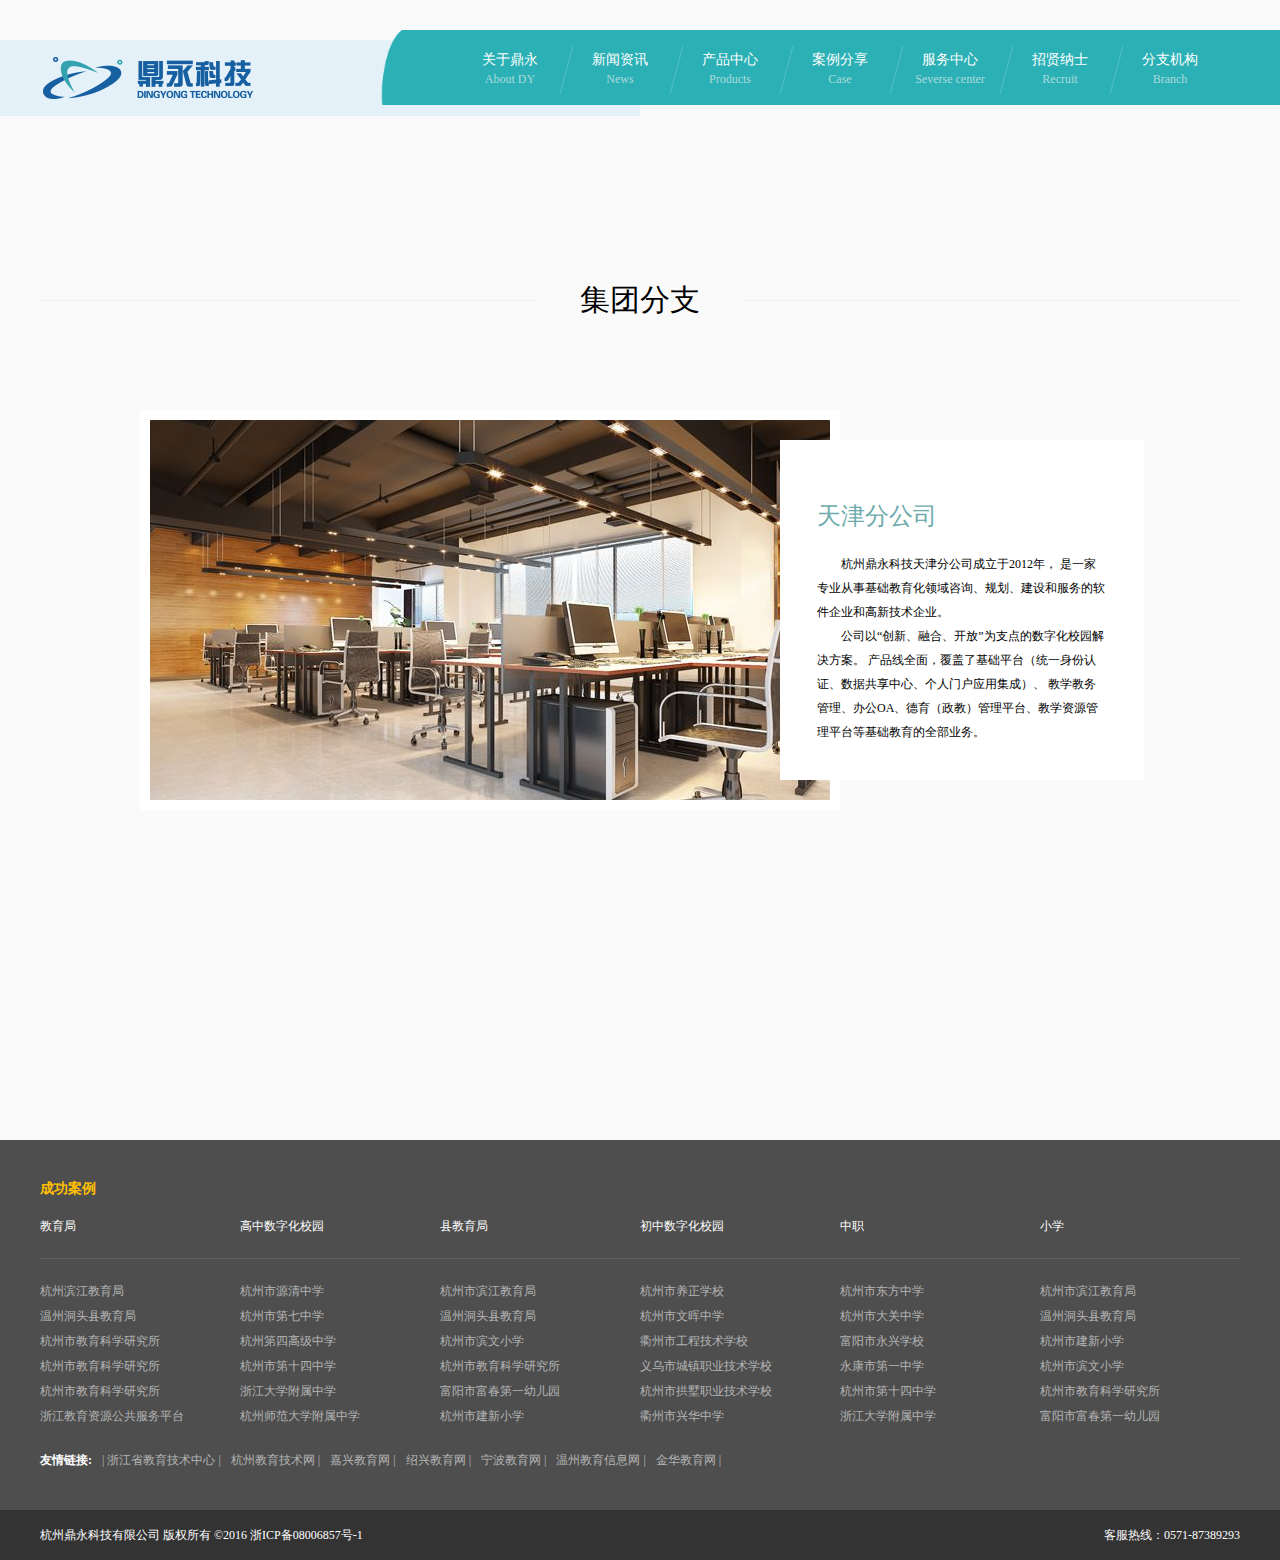
<file: branch.html>
<!DOCTYPE html>
<html>

	<head>
		<meta charset="utf-8" />
		<title>集团分支</title>
		<link rel="stylesheet" href="css/base.css" />
		<link rel="stylesheet" href="css/jtfz.css" />
	</head>

	<body>
		<!--导航-->
		<div class="top-big">
			<div class="top-head">
				<!--nav and logo-->
				<div class="logo" style="">
					<a href="index.html">
						<div class="fr" style="margin-right: 350px;"><img src="img/logo.png" width="263px"></div>
					</a>

				</div>
				<div class="nav">
					<ul>
						<div style="width: 65px;height:75px;float: left;">

						</div>
						<li class="menus">
							<a href="aboutDY.html">
								<div>
									<span class="nav-chn f-14">关于鼎永</span></br>
									<span class="nav-eng f-12">About DY</span>
								</div>
							</a>
							<ul>
								<a href="">
									<li>企业介绍</li>
								</a>
								<a href="">
									<li>企业荣誉</li>
								</a>
								<a href="">
									<li>历史及里程碑</li>
								</a>
								<a href="">
									<li>文化和价值观</li>
								</a>
								<a href="">
									<li>可持续发展</li>
								</a>
								<a href="">
									<li>员工之家</li>
								</a>
								<a href="">
									<li>联系我们</li>
								</a>
							</ul>
						</li>
						<li class="menus">
							<a href="news.html">
								<div class="bias-bg">
									<span class="nav-chn f-14">新闻资讯</span></br>
									<span class="nav-eng f-12">News</span>
								</div>
							</a>
							<ul>
								<a href="">
									<li>企业介绍</li>
								</a>
								<a href="">
									<li>企业荣誉</li>
								</a>
								<a href="">
									<li>历史及里程碑</li>
								</a>
								<a href="">
									<li>文化和价值观</li>
								</a>
								<a href="">
									<li>可持续发展</li>
								</a>
								<a href="">
									<li>员工之家</li>
								</a>
								<a href="">
									<li>联系我们</li>
								</a>
							</ul>
						</li>
						<li class="menus">
							<a href="products.html">
								<div class="bias-bg">
									<span class="nav-chn f-14">产品中心</span></br>
									<span class="nav-eng f-12">Products</span>
								</div>
							</a>
							<ul>
								<a href="">
									<li>企业介绍</li>
								</a>
								<a href="">
									<li>企业荣誉</li>
								</a>
								<a href="">
									<li>历史及里程碑</li>
								</a>
								<a href="">
									<li>文化和价值观</li>
								</a>
								<a href="">
									<li>可持续发展</li>
								</a>
								<a href="">
									<li>员工之家</li>
								</a>
								<a href="">
									<li>联系我们</li>
								</a>
							</ul>
						</li>
						<li class="menus">
							<a href="case.html">
								<div class="bias-bg">
									<span class="nav-chn f-14">案例分享</span></br>
									<span class="nav-eng f-12">Case</span>
								</div>
							</a>
							<ul>
								<a href="">
									<li>企业介绍</li>
								</a>
								<a href="">
									<li>企业荣誉</li>
								</a>
								<a href="">
									<li>历史及里程碑</li>
								</a>
								<a href="">
									<li>文化和价值观</li>
								</a>
								<a href="">
									<li>可持续发展</li>
								</a>
								<a href="">
									<li>员工之家</li>
								</a>
								<a href="">
									<li>联系我们</li>
								</a>
							</ul>
						</li>
						<li class="menus">
							<a href="serverse.html">
								<div class="bias-bg">
									<span class="nav-chn f-14">服务中心</span></br>
									<span class="nav-eng f-12">Severse center</span>
								</div>
							</a>
							<ul>
								<a href="">
									<li>企业介绍</li>
								</a>
								<a href="">
									<li>企业荣誉</li>
								</a>
								<a href="">
									<li>历史及里程碑</li>
								</a>
								<a href="">
									<li>文化和价值观</li>
								</a>
								<a href="">
									<li>可持续发展</li>
								</a>
								<a href="">
									<li>员工之家</li>
								</a>
								<a href="">
									<li>联系我们</li>
								</a>
							</ul>
						</li>
						<li class="menus">
							<a href="recruit.html">
								<div class="bias-bg">
									<span class="nav-chn f-14">招贤纳士</span></br>
									<span class="nav-eng f-12">Recruit</span>
								</div>
							</a>
							<ul>
								<a href="">
									<li>企业介绍</li>
								</a>
								<a href="">
									<li>企业荣誉</li>
								</a>
								<a href="">
									<li>历史及里程碑</li>
								</a>
								<a href="">
									<li>文化和价值观</li>
								</a>
								<a href="">
									<li>可持续发展</li>
								</a>
								<a href="">
									<li>员工之家</li>
								</a>
								<a href="">
									<li>联系我们</li>
								</a>
							</ul>
						</li>
						<li class="menus">
							<a href="branch.html">
								<div class="bias-bg">
									<span class="nav-chn f-14">分支机构</span></br>
									<span class="nav-eng f-12">Branch</span>
								</div>
							</a>
							<ul>
								<a href="">
									<li>企业介绍</li>
								</a>
								<a href="">
									<li>企业荣誉</li>
								</a>
								<a href="">
									<li>历史及里程碑</li>
								</a>
								<a href="">
									<li>文化和价值观</li>
								</a>
								<a href="">
									<li>可持续发展</li>
								</a>
								<a href="">
									<li>员工之家</li>
								</a>
								<a href="">
									<li>联系我们</li>
								</a>
							</ul>
						</li>
					</ul>

				</div>
				<div class="title">
					<div class="title-bg gray">集团分支</div>
				</div>
			</div>
		</div>
		<div class="content">
			<div class="content-pic">
				<div class="pic-image"></div>
				<div class="pic-txt">
					<p>天津分公司</p>
					<span>杭州鼎永科技天津分公司成立于2012年，
              	  		是一家专业从事基础教育化领域咨询、规划、建设和服务的软件企业和高新技术企业。
					</span>
					<span>公司以“创新、融合、开放”为支点的数字化校园解决方案。
              	  		产品线全面，覆盖了基础平台（统一身份认证、数据共享中心、个人门户应用集成）、
              	  		教学教务管理、办公OA、德育（政教）管理平台、教学资源管理平台等基础教育的全部业务。
					</span>

				</div>
			</div>
		</div>
		<!--footer-->
		<div class="footer">
			<div class="foot-txt">
				<p>成功案例</p>
				<ul class="dep">
					<li>教育局</li>
					<li>高中数字化校园</li>
					<li>县教育局</li>
					<li>初中数字化校园</li>
					<li>中职</li>
					<li>小学</li>
				</ul>
				<ul class="office">
					<li>
						<ul>
							<a href="">
								<li>杭州滨江教育局</li>
							</a>
							<a href="">
								<li>温州洞头县教育局</li>
							</a>
							<a href="">
								<li>杭州市教育科学研究所</li>
							</a>
							<a href="">
								<li>杭州市教育科学研究所</li>
							</a>
							<a href="">
								<li>杭州市教育科学研究所</li>
							</a>
							<a href="">
								<li>浙江教育资源公共服务平台 </li>
							</a>
						</ul>
					</li>
					<li>
						<ul>
							<a href="">
								<li>杭州市源清中学</li>
							</a>
							<a href="">
								<li>杭州市第七中学</li>
							</a>
							<a href="">
								<li>杭州第四高级中学</li>
							</a>
							<a href="">
								<li>杭州市第十四中学</li>
							</a>
							<a href="">
								<li>浙江大学附属中学</li>
							</a>
							<a href="">
								<li>杭州师范大学附属中学</li>
							</a>
						</ul>
					</li>
					<li>
						<ul>
							<a href="">
								<li>杭州市滨江教育局</li>
							</a>
							<a href="">
								<li>温州洞头县教育局</li>
							</a>
							<a href="">
								<li>杭州市滨文小学</li>
							</a>
							<a href="">
								<li>杭州市教育科学研究所</li>
							</a>
							<a href="">
								<li>富阳市富春第一幼儿园</li>
							</a>
							<a href="">
								<li>杭州市建新小学</li>
							</a>
						</ul>
					</li>
					<li>
						<ul>
							<a href="">
								<li>杭州市养正学校</li>
							</a>
							<a href="">
								<li>杭州市文晖中学</li>
							</a>
							<a href="">
								<li>衢州市工程技术学校</li>
							</a>
							<a href="">
								<li>义乌市城镇职业技术学校</li>
							</a>
							<a href="">
								<li>杭州市拱墅职业技术学校</li>
							</a>
							<a href="">
								<li>衢州市兴华中学</li>
							</a>
						</ul>
					</li>
					<li>
						<ul>
							<a href="">
								<li>杭州市东方中学</li>
							</a>
							<a href="">
								<li>杭州市大关中学</li>
							</a>
							<a href="">
								<li>富阳市永兴学校</li>
							</a>
							<a href="">
								<li>永康市第一中学</li>
							</a>
							<a href="">
								<li>杭州市第十四中学</li>
							</a>
							<a href="">
								<li>浙江大学附属中学</li>
							</a>
						</ul>
					</li>
					<li>
						<ul>
							<a href="">
								<li>杭州市滨江教育局</li>
							</a>
							<a href="">
								<li>温州洞头县教育局</li>
							</a>
							<a href="">
								<li>杭州市建新小学</li>
							</a>
							<a href="">
								<li>杭州市滨文小学</li>
							</a>
							<a href="">
								<li>杭州市教育科学研究所</li>
							</a>
							<a href="">
								<li>富阳市富春第一幼儿园</li>
							</a>
						</ul>
					</li>
				</ul>
			</div>
			<div class="friend-father">
				<ul class="friend">
					<li style="color: #fff;font-weight: bold;">友情链接:</li>
					<a href="">
						<li>
							<span>|</span>
							<span>浙江省教育技术中心</span>
							<span>|</span>
						</li>
					</a>
					<a href="">
						<li>
							<span>杭州教育技术网</span>
							<span>|</span>
						</li>
					</a>
					<a href="">
						<li>
							<span>嘉兴教育网</span>
							<span>|</span>
						</li>
					</a>
					<a href="">
						<li>
							<span>绍兴教育网</span>
							<span>|</span>
						</li>

					</a>
					<a href="">
						<li>
							<span>宁波教育网</span>
							<span>|</span>
						</li>

					</a>
					<a href="">
						<li>
							<span>温州教育信息网</span>
							<span>|</span>
						</li>
					</a>
					<a href="">
						<li>
							<span>金华教育网</span>
							<span>|</span>
						</li>
					</a>
				</ul>
			</div>

		</div>
		<div class="addr">
			<div class="bottom">
				<div class="fl">
					<span>杭州鼎永科技有限公司 版权所有 ©2016 浙ICP备08006857号-1</span>
				</div>
				<div class="fr">
					客服热线：0571-87389293
				</div>
			</div>
		</div>
	</body>

</html>
</file>
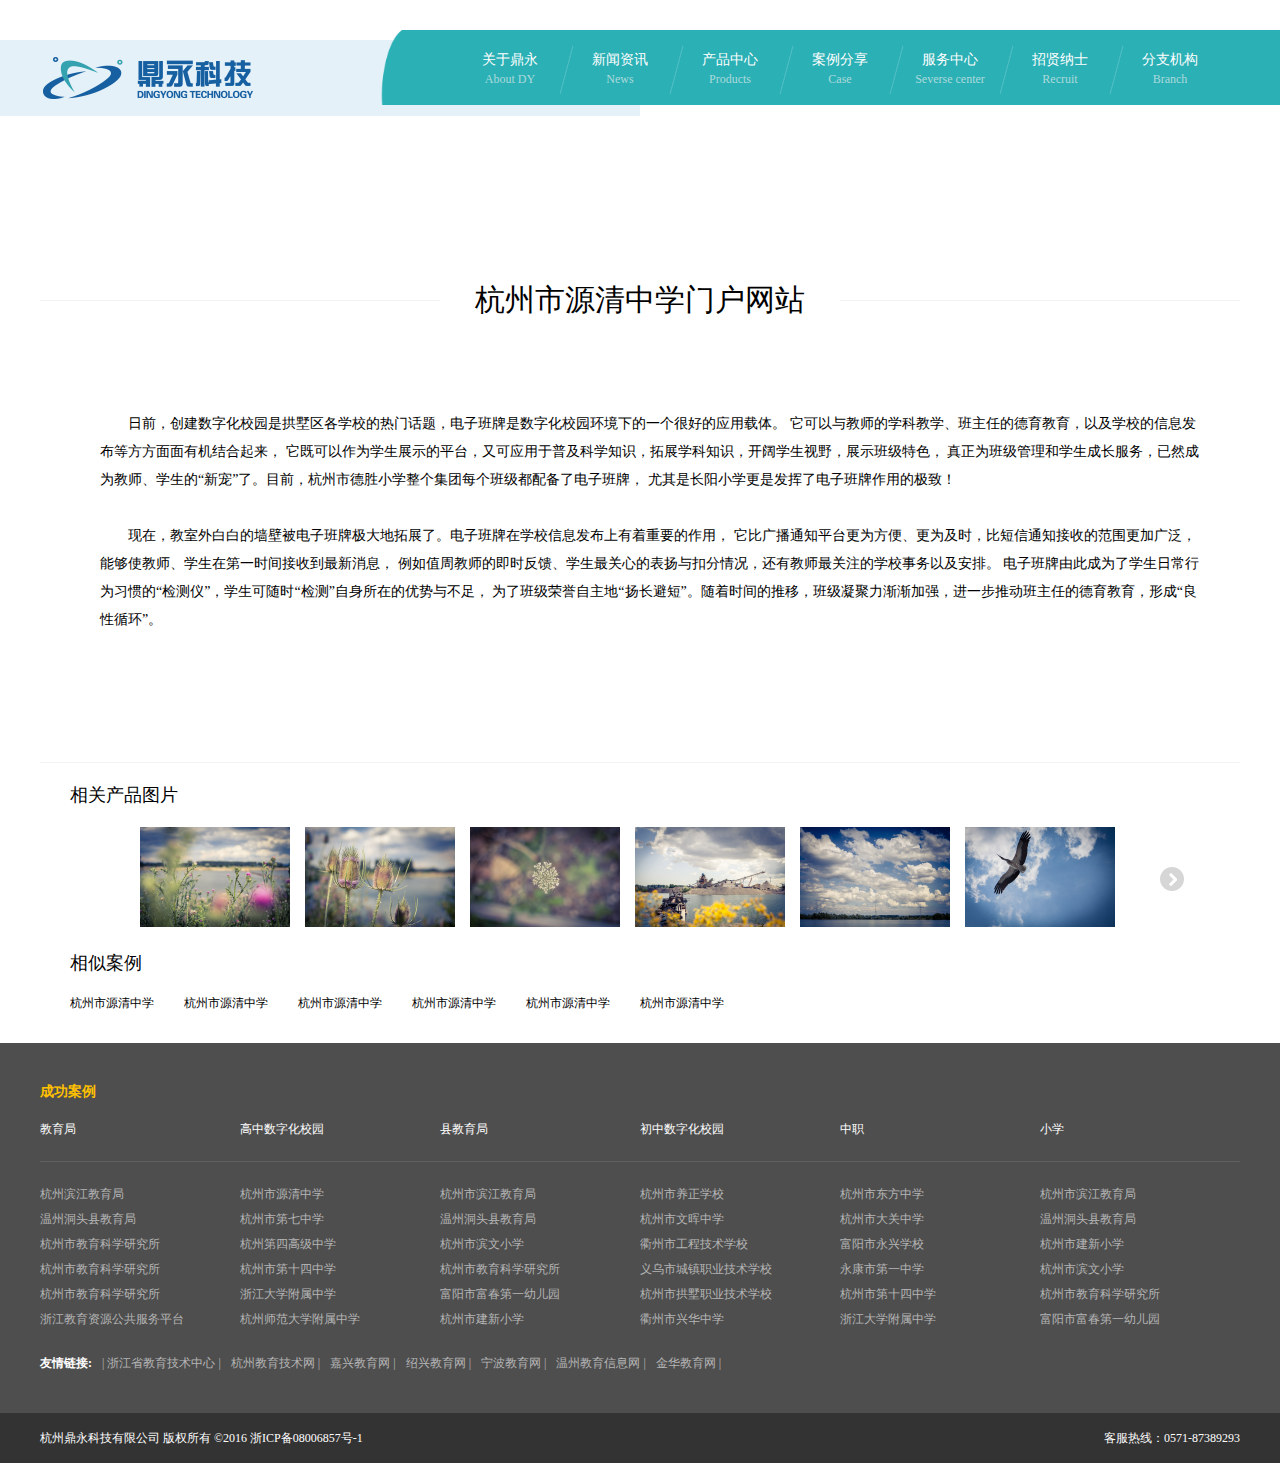
<file: case-content.html>
<!DOCTYPE html>
<html>

	<head>
		<meta charset="utf-8" />
		<title>案例分享-content</title>
		<link rel="stylesheet" href="css/base.css" />
		<link rel="stylesheet" href="css/cpzx-content.css" />
		<link rel="stylesheet" href="css/jcarousel.connected-carousels.css">
	</head>

	<body>
		<!--导航-->
		<div class="top-big">
			<div class="top-head">
				<!--nav and logo-->
				<div class="logo" style="">
					<a href="index.html">
						<div class="fr" style="margin-right: 350px;"><img src="img/logo.png" width="263px"></div>
					</a>

				</div>
				<div class="nav">
					<ul>
						<div style="width: 65px;height:75px;float: left;">

						</div>
						<li class="menus">
							<a href="aboutDY.html">
								<div>
									<span class="nav-chn f-14">关于鼎永</span></br>
									<span class="nav-eng f-12">About DY</span>
								</div>
							</a>
							<ul>
								<a href="">
									<li>企业介绍</li>
								</a>
								<a href="">
									<li>企业荣誉</li>
								</a>
								<a href="">
									<li>历史及里程碑</li>
								</a>
								<a href="">
									<li>文化和价值观</li>
								</a>
								<a href="">
									<li>可持续发展</li>
								</a>
								<a href="">
									<li>员工之家</li>
								</a>
								<a href="">
									<li>联系我们</li>
								</a>
							</ul>
						</li>
						<li class="menus">
							<a href="news.html">
								<div class="bias-bg">
									<span class="nav-chn f-14">新闻资讯</span></br>
									<span class="nav-eng f-12">News</span>
								</div>
							</a>
							<ul>
								<a href="">
									<li>企业介绍</li>
								</a>
								<a href="">
									<li>企业荣誉</li>
								</a>
								<a href="">
									<li>历史及里程碑</li>
								</a>
								<a href="">
									<li>文化和价值观</li>
								</a>
								<a href="">
									<li>可持续发展</li>
								</a>
								<a href="">
									<li>员工之家</li>
								</a>
								<a href="">
									<li>联系我们</li>
								</a>
							</ul>
						</li>
						<li class="menus">
							<a href="products.html">
								<div class="bias-bg">
									<span class="nav-chn f-14">产品中心</span></br>
									<span class="nav-eng f-12">Products</span>
								</div>
							</a>
							<ul>
								<a href="">
									<li>企业介绍</li>
								</a>
								<a href="">
									<li>企业荣誉</li>
								</a>
								<a href="">
									<li>历史及里程碑</li>
								</a>
								<a href="">
									<li>文化和价值观</li>
								</a>
								<a href="">
									<li>可持续发展</li>
								</a>
								<a href="">
									<li>员工之家</li>
								</a>
								<a href="">
									<li>联系我们</li>
								</a>
							</ul>
						</li>
						<li class="menus">
							<a href="case.html">
								<div class="bias-bg">
									<span class="nav-chn f-14">案例分享</span></br>
									<span class="nav-eng f-12">Case</span>
								</div>
							</a>
							<ul>
								<a href="">
									<li>企业介绍</li>
								</a>
								<a href="">
									<li>企业荣誉</li>
								</a>
								<a href="">
									<li>历史及里程碑</li>
								</a>
								<a href="">
									<li>文化和价值观</li>
								</a>
								<a href="">
									<li>可持续发展</li>
								</a>
								<a href="">
									<li>员工之家</li>
								</a>
								<a href="">
									<li>联系我们</li>
								</a>
							</ul>
						</li>
						<li class="menus">
							<a href="serverse.html">
								<div class="bias-bg">
									<span class="nav-chn f-14">服务中心</span></br>
									<span class="nav-eng f-12">Severse center</span>
								</div>
							</a>
							<ul>
								<a href="">
									<li>企业介绍</li>
								</a>
								<a href="">
									<li>企业荣誉</li>
								</a>
								<a href="">
									<li>历史及里程碑</li>
								</a>
								<a href="">
									<li>文化和价值观</li>
								</a>
								<a href="">
									<li>可持续发展</li>
								</a>
								<a href="">
									<li>员工之家</li>
								</a>
								<a href="">
									<li>联系我们</li>
								</a>
							</ul>
						</li>
						<li class="menus">
							<a href="recruit.html">
								<div class="bias-bg">
									<span class="nav-chn f-14">招贤纳士</span></br>
									<span class="nav-eng f-12">Recruit</span>
								</div>
							</a>
							<ul>
								<a href="">
									<li>企业介绍</li>
								</a>
								<a href="">
									<li>企业荣誉</li>
								</a>
								<a href="">
									<li>历史及里程碑</li>
								</a>
								<a href="">
									<li>文化和价值观</li>
								</a>
								<a href="">
									<li>可持续发展</li>
								</a>
								<a href="">
									<li>员工之家</li>
								</a>
								<a href="">
									<li>联系我们</li>
								</a>
							</ul>
						</li>
						<li class="menus">
							<a href="branch.html">
								<div class="bias-bg">
									<span class="nav-chn f-14">分支机构</span></br>
									<span class="nav-eng f-12">Branch</span>
								</div>
							</a>
							<ul>
								<a href="">
									<li>企业介绍</li>
								</a>
								<a href="">
									<li>企业荣誉</li>
								</a>
								<a href="">
									<li>历史及里程碑</li>
								</a>
								<a href="">
									<li>文化和价值观</li>
								</a>
								<a href="">
									<li>可持续发展</li>
								</a>
								<a href="">
									<li>员工之家</li>
								</a>
								<a href="">
									<li>联系我们</li>
								</a>
							</ul>
						</li>
					</ul>

				</div>
				<div class="title">
					<div class="title-bg-400 white">杭州市源清中学门户网站</div>
				</div>
			</div>
		</div>
		<div class="content">
			<div class="content-middle">
				<span>
               	  	日前，创建数字化校园是拱墅区各学校的热门话题，电子班牌是数字化校园环境下的一个很好的应用载体。
               	  	它可以与教师的学科教学、班主任的德育教育，以及学校的信息发布等方方面面有机结合起来，
               	  	它既可以作为学生展示的平台，又可应用于普及科学知识，拓展学科知识，开阔学生视野，展示班级特色，
               	  	真正为班级管理和学生成长服务，已然成为教师、学生的“新宠”了。目前，杭州市德胜小学整个集团每个班级都配备了电子班牌，
               	  	尤其是长阳小学更是发挥了电子班牌作用的极致！
               	   </span>
				</br>
				<span>
                  	现在，教室外白白的墙壁被电子班牌极大地拓展了。电子班牌在学校信息发布上有着重要的作用，
                  	它比广播通知平台更为方便、更为及时，比短信通知接收的范围更加广泛，能够使教师、学生在第一时间接收到最新消息，
                  	例如值周教师的即时反馈、学生最关心的表扬与扣分情况，还有教师最关注的学校事务以及安排。
                  	电子班牌由此成为了学生日常行为习惯的“检测仪”，学生可随时“检测”自身所在的优势与不足，
                  	为了班级荣誉自主地“扬长避短”。随着时间的推移，班级凝聚力渐渐加强，进一步推动班主任的德育教育，形成“良性循环”。
                   </span>
				</br>
				<span>
              </div>
	</div>
  <!--效果html开始-->
			<div class="wrapper">
				<p>相关产品图片</p>
            <div class="connected-carousels">
                <div class="stage">
                    <div class="carousel carousel-stage">
                        <ul>
                            <li><img src="images/img1.jpg" width="150" height="100" alt=""></li>
                            <li><img src="images/img2.jpg" width="150" height="100" alt=""></li>
                            <li><img src="images/img3.jpg" width="150" height="100" alt=""></li>
                            <li><img src="images/img4.jpg" width="150" height="100" alt=""></li>
                            <li><img src="images/img5.jpg" width="150" height="100" alt=""></li>
                            <li><img src="images/img6.jpg" width="150" height="100" alt=""></li>
                            <li><img src="images/img1.jpg" width="150" height="100" alt=""></li>
                            <li><img src="images/img2.jpg" width="150" height="100" alt=""></li>
                            <li><img src="images/img1.jpg" width="150" height="100" alt=""></li>
                            <li><img src="images/img2.jpg" width="150" height="100" alt=""></li>
                            <li><img src="images/img3.jpg" width="150" height="100" alt=""></li>
                            <li><img src="images/img4.jpg" width="150" height="100" alt=""></li>
                            <li><img src="images/img5.jpg" width="150" height="100" alt=""></li>
                            <li><img src="images/img6.jpg" width="150" height="100" alt=""></li>
                            <li><img src="images/img1.jpg" width="150" height="100" alt=""></li>
                            <li><img src="images/img2.jpg" width="150" height="100" alt=""></li>
                            <li><img src="images/img1.jpg" width="150" height="100" alt=""></li>
                            <li><img src="images/img2.jpg" width="150" height="100" alt=""></li>
                            <li><img src="images/img3.jpg" width="150" height="100" alt=""></li>
                            <li><img src="images/img4.jpg" width="150" height="100" alt=""></li>
                            <li><img src="images/img5.jpg" width="150" height="100" alt=""></li>
                            <li><img src="images/img6.jpg" width="150" height="100" alt=""></li>
                            <li><img src="images/img1.jpg" width="150" height="100" alt=""></li>
                            <li><img src="images/img2.jpg" width="150" height="100" alt=""></li>
                        </ul>
                    </div>
                     <a href="#" class="prev prev-navigation"><img src="images/prev-small.png"></a>
                     <a href="#" class="next next-navigation"><img src="images/next-small.png"></a>
                </div>
            </div>
            <p>相似案例</p>
            <div class="same-case">
            	<ul>
            		<li>杭州市源清中学</li>
            		<li>杭州市源清中学</li>
            		<li>杭州市源清中学</li>
            		<li>杭州市源清中学</li>
            		<li>杭州市源清中学</li>
            		<li>杭州市源清中学</li>
            	</ul>
            </div>
        </div>
		<!--footer-->
		<div class="footer">
			<div class="foot-txt">
				<p>成功案例</p>
				<ul class="dep">
					<li>教育局</li>
					<li>高中数字化校园</li>
					<li>县教育局</li>
					<li>初中数字化校园</li>
					<li>中职</li>
					<li>小学</li>
				</ul>
				<ul class="office">
					<li>
						<ul>
							<a href="">
								<li>杭州滨江教育局</li>
							</a>
							<a href="">
								<li>温州洞头县教育局</li>
							</a>
							<a href="">
								<li>杭州市教育科学研究所</li>
							</a>
							<a href="">
								<li>杭州市教育科学研究所</li>
							</a>
							<a href="">
								<li>杭州市教育科学研究所</li>
							</a>
							<a href="">
								<li>浙江教育资源公共服务平台 </li>
							</a>
						</ul>
					</li>
					<li>
						<ul>
							<a href="">
								<li>杭州市源清中学</li>
							</a>
							<a href="">
								<li>杭州市第七中学</li>
							</a>
							<a href="">
								<li>杭州第四高级中学</li>
							</a>
							<a href="">
								<li>杭州市第十四中学</li>
							</a>
							<a href="">
								<li>浙江大学附属中学</li>
							</a>
							<a href="">
								<li>杭州师范大学附属中学</li>
							</a>
						</ul>
					</li>
					<li>
						<ul>
							<a href="">
								<li>杭州市滨江教育局</li>
							</a>
							<a href="">
								<li>温州洞头县教育局</li>
							</a>
							<a href="">
								<li>杭州市滨文小学</li>
							</a>
							<a href="">
								<li>杭州市教育科学研究所</li>
							</a>
							<a href="">
								<li>富阳市富春第一幼儿园</li>
							</a>
							<a href="">
								<li>杭州市建新小学</li>
							</a>
						</ul>
					</li>
					<li>
						<ul>
							<a href="">
								<li>杭州市养正学校</li>
							</a>
							<a href="">
								<li>杭州市文晖中学</li>
							</a>
							<a href="">
								<li>衢州市工程技术学校</li>
							</a>
							<a href="">
								<li>义乌市城镇职业技术学校</li>
							</a>
							<a href="">
								<li>杭州市拱墅职业技术学校</li>
							</a>
							<a href="">
								<li>衢州市兴华中学</li>
							</a>
						</ul>
					</li>
					<li>
						<ul>
							<a href="">
								<li>杭州市东方中学</li>
							</a>
							<a href="">
								<li>杭州市大关中学</li>
							</a>
							<a href="">
								<li>富阳市永兴学校</li>
							</a>
							<a href="">
								<li>永康市第一中学</li>
							</a>
							<a href="">
								<li>杭州市第十四中学</li>
							</a>
							<a href="">
								<li>浙江大学附属中学</li>
							</a>
						</ul>
					</li>
					<li>
						<ul>
							<a href="">
								<li>杭州市滨江教育局</li>
							</a>
							<a href="">
								<li>温州洞头县教育局</li>
							</a>
							<a href="">
								<li>杭州市建新小学</li>
							</a>
							<a href="">
								<li>杭州市滨文小学</li>
							</a>
							<a href="">
								<li>杭州市教育科学研究所</li>
							</a>
							<a href="">
								<li>富阳市富春第一幼儿园</li>
							</a>
						</ul>
					</li>
				</ul>
			</div>
			<div class="friend-father">
				<ul class="friend">
					<li style="color: #fff;font-weight: bold;">友情链接:</li>
					<a href="">
						<li>
							<span>|</span>
				<span>浙江省教育技术中心</span>
				<span>|</span>
				</li>
				</a>
				<a href="">
					<li>
						<span>杭州教育技术网</span>
						<span>|</span>
					</li>
				</a>
				<a href="">
					<li>
						<span>嘉兴教育网</span>
						<span>|</span>
					</li>
				</a>
				<a href="">
					<li>
						<span>绍兴教育网</span>
						<span>|</span>
					</li>

				</a>
				<a href="">
					<li>
						<span>宁波教育网</span>
						<span>|</span>
					</li>

				</a>
				<a href="">
					<li>
						<span>温州教育信息网</span>
						<span>|</span>
					</li>
				</a>
				<a href="">
					<li>
						<span>金华教育网</span>
						<span>|</span>
					</li>
				</a>
				</ul>
			</div>

		</div>
		<div class="addr">
			<div class="bottom">
				<div class="fl">
					<span>杭州鼎永科技有限公司 版权所有 ©2016 浙ICP备08006857号-1</span>
				</div>
				<div class="fr">
					客服热线：0571-87389293
				</div>
			</div>
		</div>
		<script src="js/jquery.js" type="text/javascript"></script>
		<script type="text/javascript" src="js/jquery.jcarousel.min.js"></script>
		<script type="text/javascript" src="js/jcarousel.connected-carousels.js"></script>
	</body>

</html>
</file>
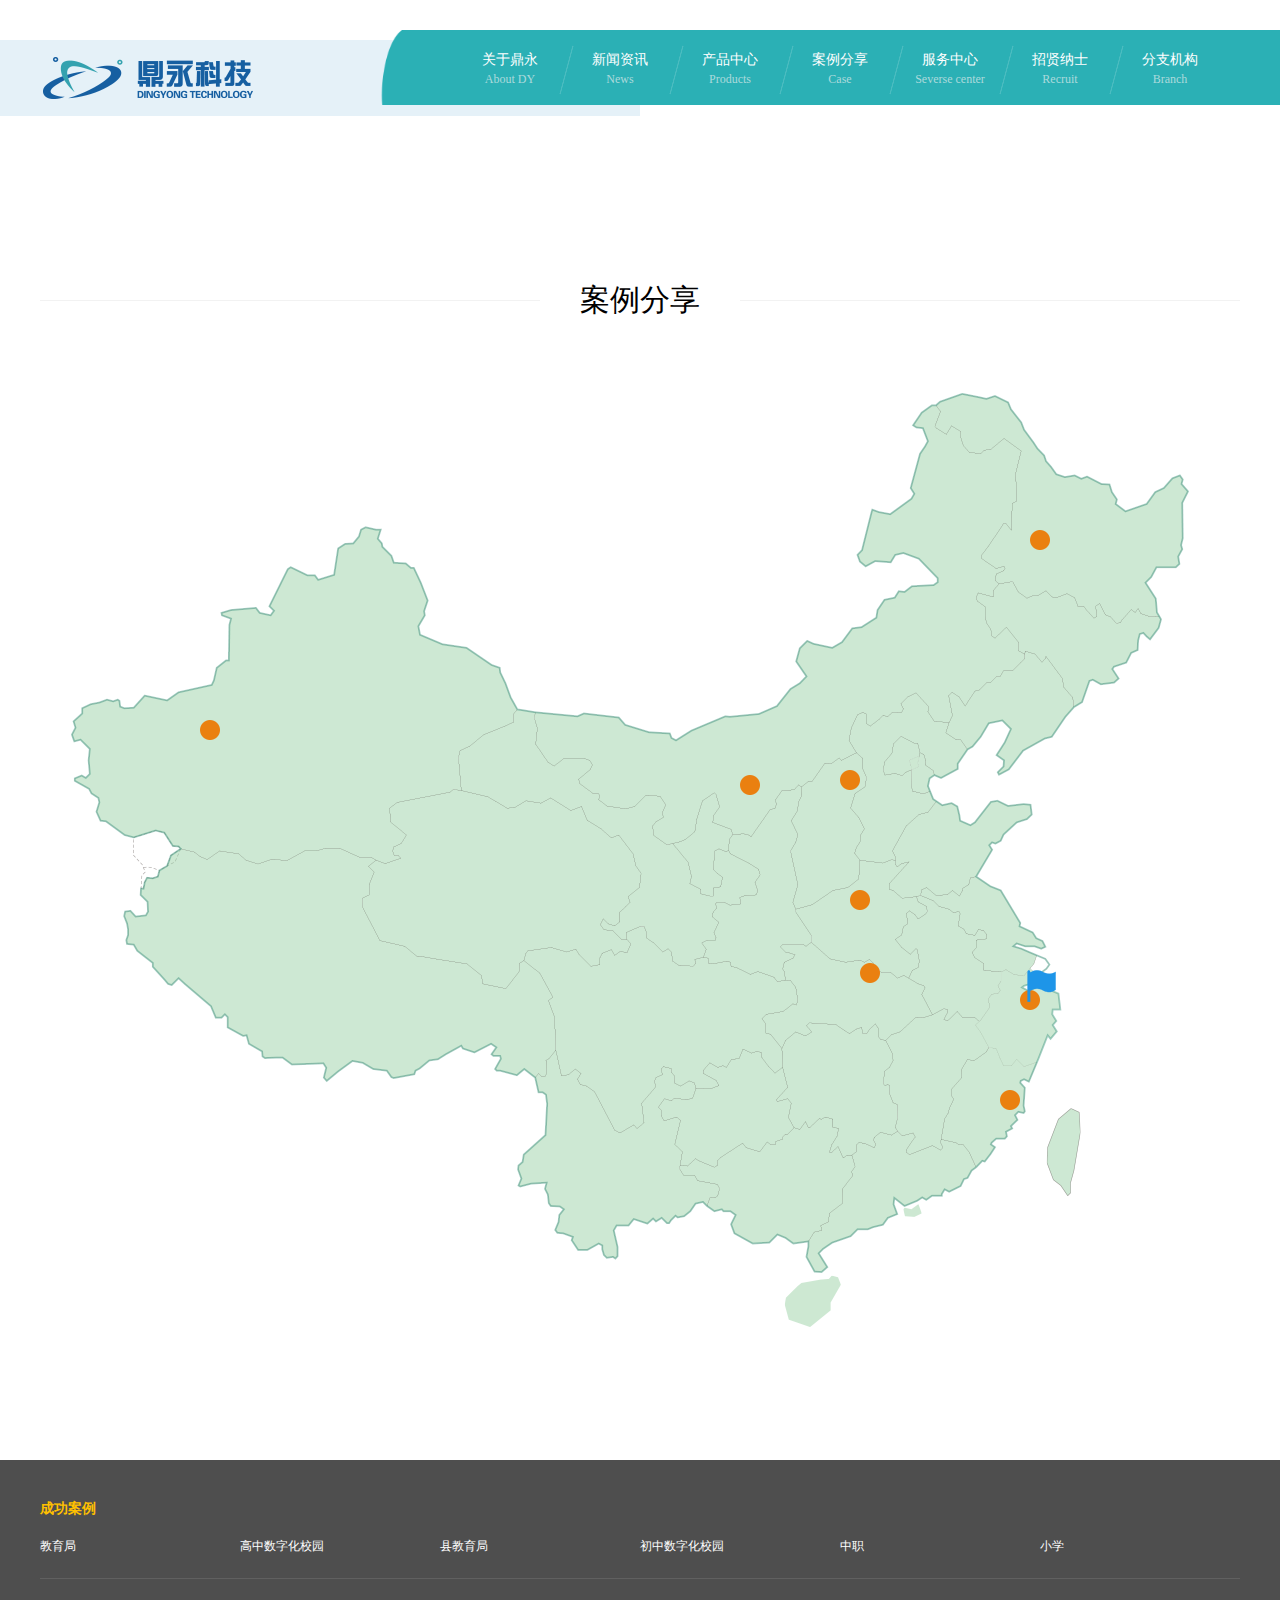
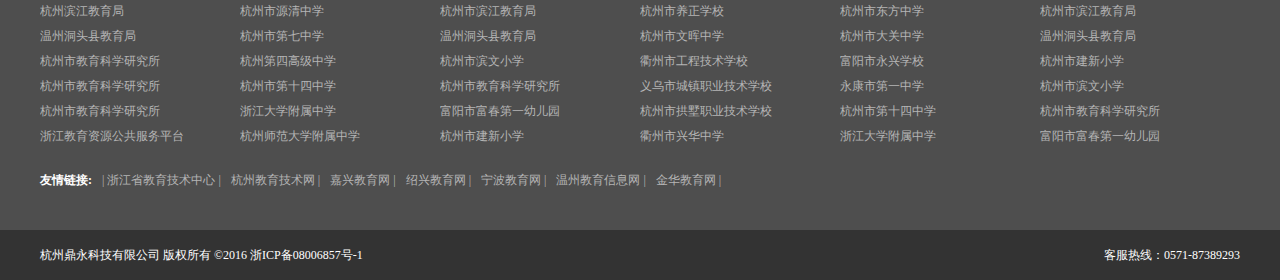
<file: case.html>
<!DOCTYPE html>
<html>

	<head>
		<meta charset="utf-8" />
		<title>案例分享</title>
		<link rel="stylesheet" href="css/base.css" />
		<link rel="stylesheet" href="css/alfx.css" />
	</head>

	<body>
		<!--导航-->
		<div class="top-big">
			<div class="top-head">
				<!--nav and logo-->
				<div class="logo" style="">
					<a href="index.html">
						<div class="fr" style="margin-right: 350px;"><img src="img/logo.png" width="263px"></div>
					</a>
				</div>
				<div class="nav">
					<ul>
						<div style="width: 65px;height:75px;float: left;">

						</div>
						<li class="menus">
							<a href="aboutDY.html">
								<div>
									<span class="nav-chn f-14">关于鼎永</span></br>
									<span class="nav-eng f-12">About DY</span>
								</div>
							</a>
							<ul>
								<a href="">
									<li>企业介绍</li>
								</a>
								<a href="">
									<li>企业荣誉</li>
								</a>
								<a href="">
									<li>历史及里程碑</li>
								</a>
								<a href="">
									<li>文化和价值观</li>
								</a>
								<a href="">
									<li>可持续发展</li>
								</a>
								<a href="">
									<li>员工之家</li>
								</a>
								<a href="">
									<li>联系我们</li>
								</a>
							</ul>
						</li>
						<li class="menus">
							<a href="news.html">
								<div class="bias-bg">
									<span class="nav-chn f-14">新闻资讯</span></br>
									<span class="nav-eng f-12">News</span>
								</div>
							</a>
							<ul>
								<a href="">
									<li>企业介绍</li>
								</a>
								<a href="">
									<li>企业荣誉</li>
								</a>
								<a href="">
									<li>历史及里程碑</li>
								</a>
								<a href="">
									<li>文化和价值观</li>
								</a>
								<a href="">
									<li>可持续发展</li>
								</a>
								<a href="">
									<li>员工之家</li>
								</a>
								<a href="">
									<li>联系我们</li>
								</a>
							</ul>
						</li>
						<li class="menus">
							<a href="products.html">
								<div class="bias-bg">
									<span class="nav-chn f-14">产品中心</span></br>
									<span class="nav-eng f-12">Products</span>
								</div>
							</a>
							<ul>
								<a href="">
									<li>企业介绍</li>
								</a>
								<a href="">
									<li>企业荣誉</li>
								</a>
								<a href="">
									<li>历史及里程碑</li>
								</a>
								<a href="">
									<li>文化和价值观</li>
								</a>
								<a href="">
									<li>可持续发展</li>
								</a>
								<a href="">
									<li>员工之家</li>
								</a>
								<a href="">
									<li>联系我们</li>
								</a>
							</ul>
						</li>
						<li class="menus">
							<a href="case.html">
								<div class="bias-bg">
									<span class="nav-chn f-14">案例分享</span></br>
									<span class="nav-eng f-12">Case</span>
								</div>
							</a>
							<ul>
								<a href="">
									<li>企业介绍</li>
								</a>
								<a href="">
									<li>企业荣誉</li>
								</a>
								<a href="">
									<li>历史及里程碑</li>
								</a>
								<a href="">
									<li>文化和价值观</li>
								</a>
								<a href="">
									<li>可持续发展</li>
								</a>
								<a href="">
									<li>员工之家</li>
								</a>
								<a href="">
									<li>联系我们</li>
								</a>
							</ul>
						</li>
						<li class="menus">
							<a href="serverse.html">
								<div class="bias-bg">
									<span class="nav-chn f-14">服务中心</span></br>
									<span class="nav-eng f-12">Severse center</span>
								</div>
							</a>
							<ul>
								<a href="">
									<li>企业介绍</li>
								</a>
								<a href="">
									<li>企业荣誉</li>
								</a>
								<a href="">
									<li>历史及里程碑</li>
								</a>
								<a href="">
									<li>文化和价值观</li>
								</a>
								<a href="">
									<li>可持续发展</li>
								</a>
								<a href="">
									<li>员工之家</li>
								</a>
								<a href="">
									<li>联系我们</li>
								</a>
							</ul>
						</li>
						<li class="menus">
							<a href="recruit.html">
								<div class="bias-bg">
									<span class="nav-chn f-14">招贤纳士</span></br>
									<span class="nav-eng f-12">Recruit</span>
								</div>
							</a>
							<ul>
								<a href="">
									<li>企业介绍</li>
								</a>
								<a href="">
									<li>企业荣誉</li>
								</a>
								<a href="">
									<li>历史及里程碑</li>
								</a>
								<a href="">
									<li>文化和价值观</li>
								</a>
								<a href="">
									<li>可持续发展</li>
								</a>
								<a href="">
									<li>员工之家</li>
								</a>
								<a href="">
									<li>联系我们</li>
								</a>
							</ul>
						</li>
						<li class="menus">
							<a href="branch.html">
								<div class="bias-bg">
									<span class="nav-chn f-14">分支机构</span></br>
									<span class="nav-eng f-12">Branch</span>
								</div>
							</a>
							<ul>
								<a href="">
									<li>企业介绍</li>
								</a>
								<a href="">
									<li>企业荣誉</li>
								</a>
								<a href="">
									<li>历史及里程碑</li>
								</a>
								<a href="">
									<li>文化和价值观</li>
								</a>
								<a href="">
									<li>可持续发展</li>
								</a>
								<a href="">
									<li>员工之家</li>
								</a>
								<a href="">
									<li>联系我们</li>
								</a>
							</ul>
						</li>
					</ul>

				</div>
				<div class="title">
					<div class="title-bg white">案例分享</div>
				</div>
			</div>
		</div>
		<div class="content">
			<div class="content-middle">
				<div class="orange one">
				<div class="orange-show"></div>
					<!--盒子-->
				<div class="box" style="left: 50px;">
					<div class="point-to" style="left: -11px;transform:rotate(180deg)"></div>
					<div class="close-black"></div>
					<div class="box-p">
						<p class="f-16">初中数字化校园</p>
					</div>
					<div class="school">
						<ul>
							<a href="alfx-content.html">
								<a href="alfx-content.html">
								<li>杭州市源清中学</li>
							</a>
							</a>
							<a href="alfx-content.html">
								<li>杭州市源清中学</li>
							</a>
							<a href="alfx-content.html">
								<li>杭州市源清中学11111</li>
							</a>
							<a href="alfx-content.html">
								<li>杭州市源清中学</li>
							</a>
							<a href="alfx-content.html">
								<li>杭州市源清中学</li>
							</a>
							<a href="alfx-content.html">
								<li>杭州市源清中学22222222</li>
							</a>
							<a href="alfx-content.html">
								<li>杭州市源清中学</li>
							</a>
							<a href="alfx-content.html">
								<li>杭州市源清中学</li>
							</a>
							<a href="alfx-content.html">
								<li>杭州市源清中学</li>
							</a>
							<a href="alfx-content.html">
								<li>杭州市源清中学</li>
							</a>
							<a href="alfx-content.html">
								<li>杭州市源清中学</li>
							</a>
						</ul>
					</div>
					<div class="box-p">
						<p class="f-16">初中数字化校园</p>
					</div>
					<div class="school">
						<ul>
							<a href="alfx-content.html">
								<li>杭州市源清中学</li>
							</a>
							<a href="alfx-content.html">
								<li>杭州市源清中学</li>
							</a>
							<a href="alfx-content.html">
								<li>杭州市源清中学</li>
							</a>
							<a href="alfx-content.html">
								<li>杭州市源清中学</li>
							</a>
							<a href="alfx-content.html">
								<li>杭州市源清中学</li>
							</a>
							<a href="alfx-content.html">
								<li>杭州市源清中学</li>
							</a>
							<a href="alfx-content.html">
								<li>杭州市源清中学</li>
							</a>
							<a href="alfx-content.html">
								<li>杭州市源清中学</li>
							</a>
							<a href="alfx-content.html">
								<li>杭州市源清中学</li>
							</a>
							<a href="alfx-content.html">
								<li>杭州市源清中学</li>
							</a>
							<a href="alfx-content.html">
								<li>杭州市源清中学</li>
							</a>
							<a href="alfx-content.html">
								<li>杭州市源清中学</li>
							</a>
							<a href="alfx-content.html">
								<li>杭州市源清中学</li>
							</a>
							<a href="alfx-content.html">
								<li>杭州市源清中学</li>
							</a>
							<a href="alfx-content.html">
								<li>杭州市源清中学</li>
							</a>
							<a href="alfx-content.html">
								<li>杭州市源清中学</li>
							</a>
						</ul>
					</div>
					<div class="box-p">
						<p class="f-16">初中数字化校园</p>
					</div>
					<div class="school">
						<ul>
							<a href="alfx-content.html">
								<li>杭州市源清中学</li>
							</a>
							<a href="alfx-content.html">
								<li>杭州市源清中学</li>
							</a>
							<a href="alfx-content.html">
								<li>杭州市源清中学</li>
							</a>
							<a href="alfx-content.html">
								<li>杭州市源清中学</li>
							</a>
							<a href="alfx-content.html">
								<li>杭州市源清中学</li>
							</a>
							<a href="alfx-content.html">
								<li>杭州市源清中学</li>
							</a>
							<a href="alfx-content.html">
								<li>杭州市源清中学</li>
							</a>
							<a href="alfx-content.html">
								<li>杭州市源清中学</li>
							</a>
							<a href="alfx-content.html">
								<li>杭州市源清中学</li>
							</a>
							<a href="alfx-content.html">
								<li>杭州市源清中学</li>
							</a>
							<a href="alfx-content.html">
								<li>杭州市源清中学</li>
							</a>
							<a href="alfx-content.html">
								<li>杭州市源清中学</li>
							</a>
							<a href="alfx-content.html">
								<li>杭州市源清中学</li>
							</a>
							<a href="alfx-content.html">
								<li>杭州市源清中学</li>
							</a>
						</ul>
					</div>
				</div>
				<!--盒子结束-->
				</div>
				<div class="orange two">
					<div class="orange-show"></div>
					<!--盒子-->
				<div class="box">
					<div class="point-to"></div>
					<div class="close-black"></div>
					<div class="box-p">
						<p class="f-16">初中数字化校园</p>
					</div>
					<div class="school">
						<ul>
							<a href="alfx-content.html">
								<a href="alfx-content.html">
								<li>杭州市源清中学</li>
							</a>
							</a>
							<a href="alfx-content.html">
								<li>杭州市源清中学</li>
							</a>
							<a href="alfx-content.html">
								<li>杭州市源清中学</li>
							</a>
							<a href="alfx-content.html">
								<li>杭州市源清中学</li>
							</a>
							<a href="alfx-content.html">
								<li>杭州市源清中学</li>
							</a>
							<a href="alfx-content.html">
								<li>杭州市源清中学</li>
							</a>
							<a href="alfx-content.html">
								<li>杭州市源清中学</li>
							</a>
							<a href="alfx-content.html">
								<li>杭州市源清中学</li>
							</a>
							<a href="alfx-content.html">
								<li>杭州市源清中学</li>
							</a>
							<a href="alfx-content.html">
								<li>杭州市源清中学</li>
							</a>
							<a href="alfx-content.html">
								<li>杭州市源清中学</li>
							</a>
						</ul>
					</div>
					<div class="box-p">
						<p class="f-16">初中数字化校园</p>
					</div>
					<div class="school">
						<ul>
							<a href="alfx-content.html">
								<li>杭州市源清中学</li>
							</a>
							<a href="alfx-content.html">
								<li>杭州市源清中学</li>
							</a>
							<a href="alfx-content.html">
								<li>杭州市源清中学</li>
							</a>
							<a href="alfx-content.html">
								<li>杭州市源清中学</li>
							</a>
							<a href="alfx-content.html">
								<li>杭州市源清中学</li>
							</a>
							<a href="alfx-content.html">
								<li>杭州市源清中学</li>
							</a>
							<a href="alfx-content.html">
								<li>杭州市源清中学</li>
							</a>
							<a href="alfx-content.html">
								<li>杭州市源清中学</li>
							</a>
							<a href="alfx-content.html">
								<li>杭州市源清中学</li>
							</a>
							<a href="alfx-content.html">
								<li>杭州市源清中学</li>
							</a>
							<a href="alfx-content.html">
								<li>杭州市源清中学</li>
							</a>
							<a href="alfx-content.html">
								<li>杭州市源清中学</li>
							</a>
							<a href="alfx-content.html">
								<li>杭州市源清中学</li>
							</a>
							<a href="alfx-content.html">
								<li>杭州市源清中学</li>
							</a>
							<a href="alfx-content.html">
								<li>杭州市源清中学</li>
							</a>
							<a href="alfx-content.html">
								<li>杭州市源清中学</li>
							</a>
						</ul>
					</div>
					<div class="box-p">
						<p class="f-16">初中数字化校园</p>
					</div>
					<div class="school">
						<ul>
							<a href="alfx-content.html">
								<li>杭州市源清中学</li>
							</a>
							<a href="alfx-content.html">
								<li>杭州市源清中学</li>
							</a>
							<a href="alfx-content.html">
								<li>杭州市源清中学</li>
							</a>
							<a href="alfx-content.html">
								<li>杭州市源清中学</li>
							</a>
							<a href="alfx-content.html">
								<li>杭州市源清中学</li>
							</a>
							<a href="alfx-content.html">
								<li>杭州市源清中学</li>
							</a>
							<a href="alfx-content.html">
								<li>杭州市源清中学</li>
							</a>
							<a href="alfx-content.html">
								<li>杭州市源清中学</li>
							</a>
							<a href="alfx-content.html">
								<li>杭州市源清中学</li>
							</a>
							<a href="alfx-content.html">
								<li>杭州市源清中学</li>
							</a>
							<a href="alfx-content.html">
								<li>杭州市源清中学</li>
							</a>
							<a href="alfx-content.html">
								<li>杭州市源清中学</li>
							</a>
							<a href="alfx-content.html">
								<li>杭州市源清中学</li>
							</a>
							<a href="alfx-content.html">
								<li>杭州市源清中学</li>
							</a>
						</ul>
					</div>
				</div>
				<!--盒子结束-->
				</div>
				<div class="orange three">
					<div class="orange-show"></div>
					<!--盒子-->
				<div class="box">
					<div class="point-to"></div>
					<div class="close-black"></div>
					<div class="box-p">
						<p class="f-16">初中数字化校园</p>
					</div>
					<div class="school">
						<ul>
							<a href="alfx-content.html">
								<a href="alfx-content.html">
								<li>杭州市源清中学</li>
							</a>
							</a>
							<a href="alfx-content.html">
								<li>杭州市源清中学</li>
							</a>
							<a href="alfx-content.html">
								<li>杭州市源清中学</li>
							</a>
							<a href="alfx-content.html">
								<li>杭州市源清中学</li>
							</a>
							<a href="alfx-content.html">
								<li>杭州市源清中学</li>
							</a>
							<a href="alfx-content.html">
								<li>杭州市源清中学</li>
							</a>
							<a href="alfx-content.html">
								<li>杭州市源清中学</li>
							</a>
							<a href="alfx-content.html">
								<li>杭州市源清中学</li>
							</a>
							<a href="alfx-content.html">
								<li>杭州市源清中学</li>
							</a>
							<a href="alfx-content.html">
								<li>杭州市源清中学</li>
							</a>
							<a href="alfx-content.html">
								<li>杭州市源清中学</li>
							</a>
						</ul>
					</div>
					<div class="box-p">
						<p class="f-16">初中数字化校园</p>
					</div>
					<div class="school">
						<ul>
							<a href="alfx-content.html">
								<li>杭州市源清中学</li>
							</a>
							<a href="alfx-content.html">
								<li>杭州市源清中学</li>
							</a>
							<a href="alfx-content.html">
								<li>杭州市源清中学</li>
							</a>
							<a href="alfx-content.html">
								<li>杭州市源清中学</li>
							</a>
							<a href="alfx-content.html">
								<li>杭州市源清中学</li>
							</a>
							<a href="alfx-content.html">
								<li>杭州市源清中学</li>
							</a>
							<a href="alfx-content.html">
								<li>杭州市源清中学</li>
							</a>
							<a href="alfx-content.html">
								<li>杭州市源清中学</li>
							</a>
							<a href="alfx-content.html">
								<li>杭州市源清中学</li>
							</a>
							<a href="alfx-content.html">
								<li>杭州市源清中学</li>
							</a>
							<a href="alfx-content.html">
								<li>杭州市源清中学</li>
							</a>
							<a href="alfx-content.html">
								<li>杭州市源清中学</li>
							</a>
							<a href="alfx-content.html">
								<li>杭州市源清中学</li>
							</a>
							<a href="alfx-content.html">
								<li>杭州市源清中学</li>
							</a>
							<a href="alfx-content.html">
								<li>杭州市源清中学</li>
							</a>
							<a href="alfx-content.html">
								<li>杭州市源清中学</li>
							</a>
						</ul>
					</div>
					<div class="box-p">
						<p class="f-16">初中数字化校园</p>
					</div>
					<div class="school">
						<ul>
							<a href="alfx-content.html">
								<li>杭州市源清中学</li>
							</a>
							<a href="alfx-content.html">
								<li>杭州市源清中学</li>
							</a>
							<a href="alfx-content.html">
								<li>杭州市源清中学</li>
							</a>
							<a href="alfx-content.html">
								<li>杭州市源清中学</li>
							</a>
							<a href="alfx-content.html">
								<li>杭州市源清中学</li>
							</a>
							<a href="alfx-content.html">
								<li>杭州市源清中学</li>
							</a>
							<a href="alfx-content.html">
								<li>杭州市源清中学</li>
							</a>
							<a href="alfx-content.html">
								<li>杭州市源清中学</li>
							</a>
							<a href="alfx-content.html">
								<li>杭州市源清中学</li>
							</a>
							<a href="alfx-content.html">
								<li>杭州市源清中学</li>
							</a>
							<a href="alfx-content.html">
								<li>杭州市源清中学</li>
							</a>
							<a href="alfx-content.html">
								<li>杭州市源清中学</li>
							</a>
							<a href="alfx-content.html">
								<li>杭州市源清中学</li>
							</a>
							<a href="alfx-content.html">
								<li>杭州市源清中学</li>
							</a>
						</ul>
					</div>
				</div>
				<!--盒子结束-->
				</div>
				<div class="orange four">
					<div class="orange-show"></div>
					<!--盒子-->
				<div class="box">
					<div class="point-to"></div>
					<div class="close-black"></div>
					<div class="box-p">
						<p class="f-16">初中数字化校园</p>
					</div>
					<div class="school">
						<ul>
							<a href="alfx-content.html">
								<a href="alfx-content.html">
								<li>杭州市源清中学</li>
							</a>
							</a>
							<a href="alfx-content.html">
								<li>杭州市源清中学</li>
							</a>
							<a href="alfx-content.html">
								<li>杭州市源清中学</li>
							</a>
							<a href="alfx-content.html">
								<li>杭州市源清中学</li>
							</a>
							<a href="alfx-content.html">
								<li>杭州市源清中学</li>
							</a>
							<a href="alfx-content.html">
								<li>杭州市源清中学</li>
							</a>
							<a href="alfx-content.html">
								<li>杭州市源清中学</li>
							</a>
							<a href="alfx-content.html">
								<li>杭州市源清中学</li>
							</a>
							<a href="alfx-content.html">
								<li>杭州市源清中学</li>
							</a>
							<a href="alfx-content.html">
								<li>杭州市源清中学</li>
							</a>
							<a href="alfx-content.html">
								<li>杭州市源清中学</li>
							</a>
						</ul>
					</div>
					<div class="box-p">
						<p class="f-16">初中数字化校园</p>
					</div>
					<div class="school">
						<ul>
							<a href="alfx-content.html">
								<li>杭州市源清中学</li>
							</a>
							<a href="alfx-content.html">
								<li>杭州市源清中学</li>
							</a>
							<a href="alfx-content.html">
								<li>杭州市源清中学</li>
							</a>
							<a href="alfx-content.html">
								<li>杭州市源清中学</li>
							</a>
							<a href="alfx-content.html">
								<li>杭州市源清中学</li>
							</a>
							<a href="alfx-content.html">
								<li>杭州市源清中学</li>
							</a>
							<a href="alfx-content.html">
								<li>杭州市源清中学</li>
							</a>
							<a href="alfx-content.html">
								<li>杭州市源清中学</li>
							</a>
							<a href="alfx-content.html">
								<li>杭州市源清中学</li>
							</a>
							<a href="alfx-content.html">
								<li>杭州市源清中学</li>
							</a>
							<a href="alfx-content.html">
								<li>杭州市源清中学</li>
							</a>
							<a href="alfx-content.html">
								<li>杭州市源清中学</li>
							</a>
							<a href="alfx-content.html">
								<li>杭州市源清中学</li>
							</a>
							<a href="alfx-content.html">
								<li>杭州市源清中学</li>
							</a>
							<a href="alfx-content.html">
								<li>杭州市源清中学</li>
							</a>
							<a href="alfx-content.html">
								<li>杭州市源清中学</li>
							</a>
						</ul>
					</div>
					<div class="box-p">
						<p class="f-16">初中数字化校园</p>
					</div>
					<div class="school">
						<ul>
							<a href="alfx-content.html">
								<li>杭州市源清中学</li>
							</a>
							<a href="alfx-content.html">
								<li>杭州市源清中学</li>
							</a>
							<a href="alfx-content.html">
								<li>杭州市源清中学</li>
							</a>
							<a href="alfx-content.html">
								<li>杭州市源清中学</li>
							</a>
							<a href="alfx-content.html">
								<li>杭州市源清中学</li>
							</a>
							<a href="alfx-content.html">
								<li>杭州市源清中学</li>
							</a>
							<a href="alfx-content.html">
								<li>杭州市源清中学</li>
							</a>
							<a href="alfx-content.html">
								<li>杭州市源清中学</li>
							</a>
							<a href="alfx-content.html">
								<li>杭州市源清中学</li>
							</a>
							<a href="alfx-content.html">
								<li>杭州市源清中学</li>
							</a>
							<a href="alfx-content.html">
								<li>杭州市源清中学</li>
							</a>
							<a href="alfx-content.html">
								<li>杭州市源清中学</li>
							</a>
							<a href="alfx-content.html">
								<li>杭州市源清中学</li>
							</a>
							<a href="alfx-content.html">
								<li>杭州市源清中学</li>
							</a>
						</ul>
					</div>
				</div>
				<!--盒子结束-->
				</div>
				<div class="orange five">
					<div class="orange-show"></div>
					<!--盒子-->
				<div class="box">
					<div class="point-to"></div>
					<div class="close-black"></div>
					<div class="box-p">
						<p class="f-16">初中数字化校园</p>
					</div>
					<div class="school">
						<ul>
							<a href="alfx-content.html">
								<a href="alfx-content.html">
								<li>杭州市源清中学</li>
							</a>
							</a>
							<a href="alfx-content.html">
								<li>杭州市源清中学</li>
							</a>
							<a href="alfx-content.html">
								<li>杭州市源清中学</li>
							</a>
							<a href="alfx-content.html">
								<li>杭州市源清中学</li>
							</a>
							<a href="alfx-content.html">
								<li>杭州市源清中学</li>
							</a>
							<a href="alfx-content.html">
								<li>杭州市源清中学</li>
							</a>
							<a href="alfx-content.html">
								<li>杭州市源清中学</li>
							</a>
							<a href="alfx-content.html">
								<li>杭州市源清中学</li>
							</a>
							<a href="alfx-content.html">
								<li>杭州市源清中学</li>
							</a>
							<a href="alfx-content.html">
								<li>杭州市源清中学</li>
							</a>
							<a href="alfx-content.html">
								<li>杭州市源清中学</li>
							</a>
						</ul>
					</div>
					<div class="box-p">
						<p class="f-16">初中数字化校园</p>
					</div>
					<div class="school">
						<ul>
							<a href="alfx-content.html">
								<li>杭州市源清中学</li>
							</a>
							<a href="alfx-content.html">
								<li>杭州市源清中学</li>
							</a>
							<a href="alfx-content.html">
								<li>杭州市源清中学</li>
							</a>
							<a href="alfx-content.html">
								<li>杭州市源清中学</li>
							</a>
							<a href="alfx-content.html">
								<li>杭州市源清中学</li>
							</a>
							<a href="alfx-content.html">
								<li>杭州市源清中学</li>
							</a>
							<a href="alfx-content.html">
								<li>杭州市源清中学</li>
							</a>
							<a href="alfx-content.html">
								<li>杭州市源清中学</li>
							</a>
							<a href="alfx-content.html">
								<li>杭州市源清中学</li>
							</a>
							<a href="alfx-content.html">
								<li>杭州市源清中学</li>
							</a>
							<a href="alfx-content.html">
								<li>杭州市源清中学</li>
							</a>
							<a href="alfx-content.html">
								<li>杭州市源清中学</li>
							</a>
							<a href="alfx-content.html">
								<li>杭州市源清中学</li>
							</a>
							<a href="alfx-content.html">
								<li>杭州市源清中学</li>
							</a>
							<a href="alfx-content.html">
								<li>杭州市源清中学</li>
							</a>
							<a href="alfx-content.html">
								<li>杭州市源清中学</li>
							</a>
						</ul>
					</div>
					<div class="box-p">
						<p class="f-16">初中数字化校园</p>
					</div>
					<div class="school">
						<ul>
							<a href="alfx-content.html">
								<li>杭州市源清中学</li>
							</a>
							<a href="alfx-content.html">
								<li>杭州市源清中学</li>
							</a>
							<a href="alfx-content.html">
								<li>杭州市源清中学</li>
							</a>
							<a href="alfx-content.html">
								<li>杭州市源清中学</li>
							</a>
							<a href="alfx-content.html">
								<li>杭州市源清中学</li>
							</a>
							<a href="alfx-content.html">
								<li>杭州市源清中学</li>
							</a>
							<a href="alfx-content.html">
								<li>杭州市源清中学</li>
							</a>
							<a href="alfx-content.html">
								<li>杭州市源清中学</li>
							</a>
							<a href="alfx-content.html">
								<li>杭州市源清中学</li>
							</a>
							<a href="alfx-content.html">
								<li>杭州市源清中学</li>
							</a>
							<a href="alfx-content.html">
								<li>杭州市源清中学</li>
							</a>
							<a href="alfx-content.html">
								<li>杭州市源清中学</li>
							</a>
							<a href="alfx-content.html">
								<li>杭州市源清中学</li>
							</a>
							<a href="alfx-content.html">
								<li>杭州市源清中学</li>
							</a>
						</ul>
					</div>
				</div>
				<!--盒子结束-->
				</div>
				<div class="orange six">
					<div class="orange-show"></div>
					<!--盒子-->
				<div class="box">
					<div class="point-to"></div>
					<div class="close-black"></div>
					<div class="box-p">
						<p class="f-16">初中数字化校园</p>
					</div>
					<div class="school">
						<ul>
							<a href="alfx-content.html">
								<a href="alfx-content.html">
								<li>杭州市源清中学</li>
							</a>
							</a>
							<a href="alfx-content.html">
								<li>杭州市源清中学</li>
							</a>
							<a href="alfx-content.html">
								<li>杭州市源清中学</li>
							</a>
							<a href="alfx-content.html">
								<li>杭州市源清中学</li>
							</a>
							<a href="alfx-content.html">
								<li>杭州市源清中学</li>
							</a>
							<a href="alfx-content.html">
								<li>杭州市源清中学</li>
							</a>
							<a href="alfx-content.html">
								<li>杭州市源清中学</li>
							</a>
							<a href="alfx-content.html">
								<li>杭州市源清中学</li>
							</a>
							<a href="alfx-content.html">
								<li>杭州市源清中学</li>
							</a>
							<a href="alfx-content.html">
								<li>杭州市源清中学</li>
							</a>
							<a href="alfx-content.html">
								<li>杭州市源清中学</li>
							</a>
						</ul>
					</div>
					<div class="box-p">
						<p class="f-16">初中数字化校园</p>
					</div>
					<div class="school">
						<ul>
							<a href="alfx-content.html">
								<li>杭州市源清中学</li>
							</a>
							<a href="alfx-content.html">
								<li>杭州市源清中学</li>
							</a>
							<a href="alfx-content.html">
								<li>杭州市源清中学</li>
							</a>
							<a href="alfx-content.html">
								<li>杭州市源清中学</li>
							</a>
							<a href="alfx-content.html">
								<li>杭州市源清中学</li>
							</a>
							<a href="alfx-content.html">
								<li>杭州市源清中学</li>
							</a>
							<a href="alfx-content.html">
								<li>杭州市源清中学</li>
							</a>
							<a href="alfx-content.html">
								<li>杭州市源清中学</li>
							</a>
							<a href="alfx-content.html">
								<li>杭州市源清中学</li>
							</a>
							<a href="alfx-content.html">
								<li>杭州市源清中学</li>
							</a>
							<a href="alfx-content.html">
								<li>杭州市源清中学</li>
							</a>
							<a href="alfx-content.html">
								<li>杭州市源清中学</li>
							</a>
							<a href="alfx-content.html">
								<li>杭州市源清中学</li>
							</a>
							<a href="alfx-content.html">
								<li>杭州市源清中学</li>
							</a>
							<a href="alfx-content.html">
								<li>杭州市源清中学</li>
							</a>
							<a href="alfx-content.html">
								<li>杭州市源清中学</li>
							</a>
						</ul>
					</div>
					<div class="box-p">
						<p class="f-16">初中数字化校园</p>
					</div>
					<div class="school">
						<ul>
							<a href="alfx-content.html">
								<li>杭州市源清中学</li>
							</a>
							<a href="alfx-content.html">
								<li>杭州市源清中学</li>
							</a>
							<a href="alfx-content.html">
								<li>杭州市源清中学</li>
							</a>
							<a href="alfx-content.html">
								<li>杭州市源清中学</li>
							</a>
							<a href="alfx-content.html">
								<li>杭州市源清中学</li>
							</a>
							<a href="alfx-content.html">
								<li>杭州市源清中学</li>
							</a>
							<a href="alfx-content.html">
								<li>杭州市源清中学</li>
							</a>
							<a href="alfx-content.html">
								<li>杭州市源清中学</li>
							</a>
							<a href="alfx-content.html">
								<li>杭州市源清中学</li>
							</a>
							<a href="alfx-content.html">
								<li>杭州市源清中学</li>
							</a>
							<a href="alfx-content.html">
								<li>杭州市源清中学</li>
							</a>
							<a href="alfx-content.html">
								<li>杭州市源清中学</li>
							</a>
							<a href="alfx-content.html">
								<li>杭州市源清中学</li>
							</a>
							<a href="alfx-content.html">
								<li>杭州市源清中学</li>
							</a>
						</ul>
					</div>
				</div>
				<!--盒子结束-->
				</div>
				<div class="orange seven">
					<img src="images/flag.png" />
					<div class="orange-show"></div>
					<!--盒子-->
				<div class="box">
					<div class="point-to"></div>
					<div class="close-black"></div>
					<div class="box-p">
						<p class="f-16">初中数字化校园</p>
					</div>
					<div class="school">
						<ul>
							<a href="alfx-content.html">
								<a href="alfx-content.html">
								<li>杭州市源清中学</li>
							</a>
							</a>
							<a href="alfx-content.html">
								<li>杭州市源清中学</li>
							</a>
							<a href="alfx-content.html">
								<li>杭州市源清中学</li>
							</a>
							<a href="alfx-content.html">
								<li>杭州市源清中学</li>
							</a>
							<a href="alfx-content.html">
								<li>杭州市源清中学</li>
							</a>
							<a href="alfx-content.html">
								<li>杭州市源清中学</li>
							</a>
							<a href="alfx-content.html">
								<li>杭州市源清中学</li>
							</a>
							<a href="alfx-content.html">
								<li>杭州市源清中学</li>
							</a>
							<a href="alfx-content.html">
								<li>杭州市源清中学</li>
							</a>
							<a href="alfx-content.html">
								<li>杭州市源清中学</li>
							</a>
							<a href="alfx-content.html">
								<li>杭州市源清中学</li>
							</a>
						</ul>
					</div>
					<div class="box-p">
						<p class="f-16">初中数字化校园</p>
					</div>
					<div class="school">
						<ul>
							<a href="alfx-content.html">
								<li>杭州市源清中学</li>
							</a>
							<a href="alfx-content.html">
								<li>杭州市源清中学</li>
							</a>
							<a href="alfx-content.html">
								<li>杭州市源清中学</li>
							</a>
							<a href="alfx-content.html">
								<li>杭州市源清中学</li>
							</a>
							<a href="alfx-content.html">
								<li>杭州市源清中学</li>
							</a>
							<a href="alfx-content.html">
								<li>杭州市源清中学</li>
							</a>
							<a href="alfx-content.html">
								<li>杭州市源清中学</li>
							</a>
							<a href="alfx-content.html">
								<li>杭州市源清中学</li>
							</a>
							<a href="alfx-content.html">
								<li>杭州市源清中学</li>
							</a>
							<a href="alfx-content.html">
								<li>杭州市源清中学</li>
							</a>
							<a href="alfx-content.html">
								<li>杭州市源清中学</li>
							</a>
							<a href="alfx-content.html">
								<li>杭州市源清中学</li>
							</a>
							<a href="alfx-content.html">
								<li>杭州市源清中学</li>
							</a>
							<a href="alfx-content.html">
								<li>杭州市源清中学</li>
							</a>
							<a href="alfx-content.html">
								<li>杭州市源清中学</li>
							</a>
							<a href="alfx-content.html">
								<li>杭州市源清中学</li>
							</a>
						</ul>
					</div>
					<div class="box-p">
						<p class="f-16">初中数字化校园</p>
					</div>
					<div class="school">
						<ul>
							<a href="alfx-content.html">
								<li>杭州市源清中学</li>
							</a>
							<a href="alfx-content.html">
								<li>杭州市源清中学</li>
							</a>
							<a href="alfx-content.html">
								<li>杭州市源清中学</li>
							</a>
							<a href="alfx-content.html">
								<li>杭州市源清中学</li>
							</a>
							<a href="alfx-content.html">
								<li>杭州市源清中学</li>
							</a>
							<a href="alfx-content.html">
								<li>杭州市源清中学</li>
							</a>
							<a href="alfx-content.html">
								<li>杭州市源清中学</li>
							</a>
							<a href="alfx-content.html">
								<li>杭州市源清中学</li>
							</a>
							<a href="alfx-content.html">
								<li>杭州市源清中学</li>
							</a>
							<a href="alfx-content.html">
								<li>杭州市源清中学</li>
							</a>
							<a href="alfx-content.html">
								<li>杭州市源清中学</li>
							</a>
							<a href="alfx-content.html">
								<li>杭州市源清中学</li>
							</a>
							<a href="alfx-content.html">
								<li>杭州市源清中学</li>
							</a>
							<a href="alfx-content.html">
								<li>杭州市源清中学</li>
							</a>
						</ul>
					</div>
				</div>
				<!--盒子结束-->
				</div>
				<div class="orange eight">
					<div class="orange-show"></div>
					<!--盒子-->
				<div class="box">
					<div class="point-to"></div>
					<div class="close-black"></div>
					<div class="box-p">
						<p class="f-16">初中数字化校园</p>
					</div>
					<div class="school">
						<ul>
							<a href="alfx-content.html">
								<a href="alfx-content.html">
								<li>杭州市源清中学</li>
							</a>
							</a>
							<a href="alfx-content.html">
								<li>杭州市源清中学</li>
							</a>
							<a href="alfx-content.html">
								<li>杭州市源清中学</li>
							</a>
							<a href="alfx-content.html">
								<li>杭州市源清中学</li>
							</a>
							<a href="alfx-content.html">
								<li>杭州市源清中学</li>
							</a>
							<a href="alfx-content.html">
								<li>杭州市源清中学</li>
							</a>
							<a href="alfx-content.html">
								<li>杭州市源清中学</li>
							</a>
							<a href="alfx-content.html">
								<li>杭州市源清中学</li>
							</a>
							<a href="alfx-content.html">
								<li>杭州市源清中学</li>
							</a>
							<a href="alfx-content.html">
								<li>杭州市源清中学</li>
							</a>
							<a href="alfx-content.html">
								<li>杭州市源清中学</li>
							</a>
						</ul>
					</div>
					<div class="box-p">
						<p class="f-16">初中数字化校园</p>
					</div>
					<div class="school">
						<ul>
							<a href="alfx-content.html">
								<li>杭州市源清中学</li>
							</a>
							<a href="alfx-content.html">
								<li>杭州市源清中学</li>
							</a>
							<a href="alfx-content.html">
								<li>杭州市源清中学</li>
							</a>
							<a href="alfx-content.html">
								<li>杭州市源清中学</li>
							</a>
							<a href="alfx-content.html">
								<li>杭州市源清中学</li>
							</a>
							<a href="alfx-content.html">
								<li>杭州市源清中学</li>
							</a>
							<a href="alfx-content.html">
								<li>杭州市源清中学</li>
							</a>
							<a href="alfx-content.html">
								<li>杭州市源清中学</li>
							</a>
							<a href="alfx-content.html">
								<li>杭州市源清中学</li>
							</a>
							<a href="alfx-content.html">
								<li>杭州市源清中学</li>
							</a>
							<a href="alfx-content.html">
								<li>杭州市源清中学</li>
							</a>
							<a href="alfx-content.html">
								<li>杭州市源清中学</li>
							</a>
							<a href="alfx-content.html">
								<li>杭州市源清中学</li>
							</a>
							<a href="alfx-content.html">
								<li>杭州市源清中学</li>
							</a>
							<a href="alfx-content.html">
								<li>杭州市源清中学</li>
							</a>
							<a href="alfx-content.html">
								<li>杭州市源清中学</li>
							</a>
						</ul>
					</div>
					<div class="box-p">
						<p class="f-16">初中数字化校园</p>
					</div>
					<div class="school">
						<ul>
							<a href="alfx-content.html">
								<li>杭州市源清中学</li>
							</a>
							<a href="alfx-content.html">
								<li>杭州市源清中学</li>
							</a>
							<a href="alfx-content.html">
								<li>杭州市源清中学</li>
							</a>
							<a href="alfx-content.html">
								<li>杭州市源清中学</li>
							</a>
							<a href="alfx-content.html">
								<li>杭州市源清中学</li>
							</a>
							<a href="alfx-content.html">
								<li>杭州市源清中学</li>
							</a>
							<a href="alfx-content.html">
								<li>杭州市源清中学</li>
							</a>
							<a href="alfx-content.html">
								<li>杭州市源清中学</li>
							</a>
							<a href="alfx-content.html">
								<li>杭州市源清中学</li>
							</a>
							<a href="alfx-content.html">
								<li>杭州市源清中学</li>
							</a>
							<a href="alfx-content.html">
								<li>杭州市源清中学</li>
							</a>
							<a href="alfx-content.html">
								<li>杭州市源清中学</li>
							</a>
							<a href="alfx-content.html">
								<li>杭州市源清中学</li>
							</a>
							<a href="alfx-content.html">
								<li>杭州市源清中学</li>
							</a>
						</ul>
					</div>
				</div>
				<!--盒子结束-->
				</div>
				
			</div>
		</div>

		<!--footer-->
		<div class="footer">
			<div class="foot-txt">
				<p>成功案例</p>
				<ul class="dep">
					<li>教育局</li>
					<li>高中数字化校园</li>
					<li>县教育局</li>
					<li>初中数字化校园</li>
					<li>中职</li>
					<li>小学</li>
				</ul>
				<ul class="office">
					<li>
						<ul>
							<a href="">
								<li>杭州滨江教育局</li>
							</a>
							<a href="">
								<li>温州洞头县教育局</li>
							</a>
							<a href="">
								<li>杭州市教育科学研究所</li>
							</a>
							<a href="">
								<li>杭州市教育科学研究所</li>
							</a>
							<a href="">
								<li>杭州市教育科学研究所</li>
							</a>
							<a href="">
								<li>浙江教育资源公共服务平台 </li>
							</a>
						</ul>
					</li>
					<li>
						<ul>
							<a href="">
								<li>杭州市源清中学</li>
							</a>
							<a href="">
								<li>杭州市第七中学</li>
							</a>
							<a href="">
								<li>杭州第四高级中学</li>
							</a>
							<a href="">
								<li>杭州市第十四中学</li>
							</a>
							<a href="">
								<li>浙江大学附属中学</li>
							</a>
							<a href="">
								<li>杭州师范大学附属中学</li>
							</a>
						</ul>
					</li>
					<li>
						<ul>
							<a href="">
								<li>杭州市滨江教育局</li>
							</a>
							<a href="">
								<li>温州洞头县教育局</li>
							</a>
							<a href="">
								<li>杭州市滨文小学</li>
							</a>
							<a href="">
								<li>杭州市教育科学研究所</li>
							</a>
							<a href="">
								<li>富阳市富春第一幼儿园</li>
							</a>
							<a href="">
								<li>杭州市建新小学</li>
							</a>
						</ul>
					</li>
					<li>
						<ul>
							<a href="">
								<li>杭州市养正学校</li>
							</a>
							<a href="">
								<li>杭州市文晖中学</li>
							</a>
							<a href="">
								<li>衢州市工程技术学校</li>
							</a>
							<a href="">
								<li>义乌市城镇职业技术学校</li>
							</a>
							<a href="">
								<li>杭州市拱墅职业技术学校</li>
							</a>
							<a href="">
								<li>衢州市兴华中学</li>
							</a>
						</ul>
					</li>
					<li>
						<ul>
							<a href="">
								<li>杭州市东方中学</li>
							</a>
							<a href="">
								<li>杭州市大关中学</li>
							</a>
							<a href="">
								<li>富阳市永兴学校</li>
							</a>
							<a href="">
								<li>永康市第一中学</li>
							</a>
							<a href="">
								<li>杭州市第十四中学</li>
							</a>
							<a href="">
								<li>浙江大学附属中学</li>
							</a>
						</ul>
					</li>
					<li>
						<ul>
							<a href="">
								<li>杭州市滨江教育局</li>
							</a>
							<a href="">
								<li>温州洞头县教育局</li>
							</a>
							<a href="">
								<li>杭州市建新小学</li>
							</a>
							<a href="">
								<li>杭州市滨文小学</li>
							</a>
							<a href="">
								<li>杭州市教育科学研究所</li>
							</a>
							<a href="">
								<li>富阳市富春第一幼儿园</li>
							</a>
						</ul>
					</li>
				</ul>
			</div>
			<div class="friend-father">
				<ul class="friend">
					<li style="color: #fff;font-weight: bold;">友情链接:</li>
					<a href="">
						<li>
							<span>|</span>
							<span>浙江省教育技术中心</span>
							<span>|</span>
						</li>
					</a>
					<a href="">
						<li>
							<span>杭州教育技术网</span>
							<span>|</span>
						</li>
					</a>
					<a href="">
						<li>
							<span>嘉兴教育网</span>
							<span>|</span>
						</li>
					</a>
					<a href="">
						<li>
							<span>绍兴教育网</span>
							<span>|</span>
						</li>

					</a>
					<a href="">
						<li>
							<span>宁波教育网</span>
							<span>|</span>
						</li>

					</a>
					<a href="">
						<li>
							<span>温州教育信息网</span>
							<span>|</span>
						</li>
					</a>
					<a href="">
						<li>
							<span>金华教育网</span>
							<span>|</span>
						</li>
					</a>
				</ul>
			</div>

		</div>
		<div class="addr">
			<div class="bottom">
				<div class="fl">
					<span>杭州鼎永科技有限公司 版权所有 ©2016 浙ICP备08006857号-1</span>
				</div>
				<div class="fr">
					客服热线：0571-87389293
				</div>
			</div>
		</div>
		<script src="js/jquery.js" type="text/javascript"></script>
		<script>
		    $(".orange-show").click(function(){		    
		    	$(this).parent().siblings().children(".box").hide();
		    	$(this).siblings(".box").toggle();
		    });
		    
		    $(".close-black").click(function(){
          	    $(".box").hide();
           });
		</script>
	</body>

</html>
</file>
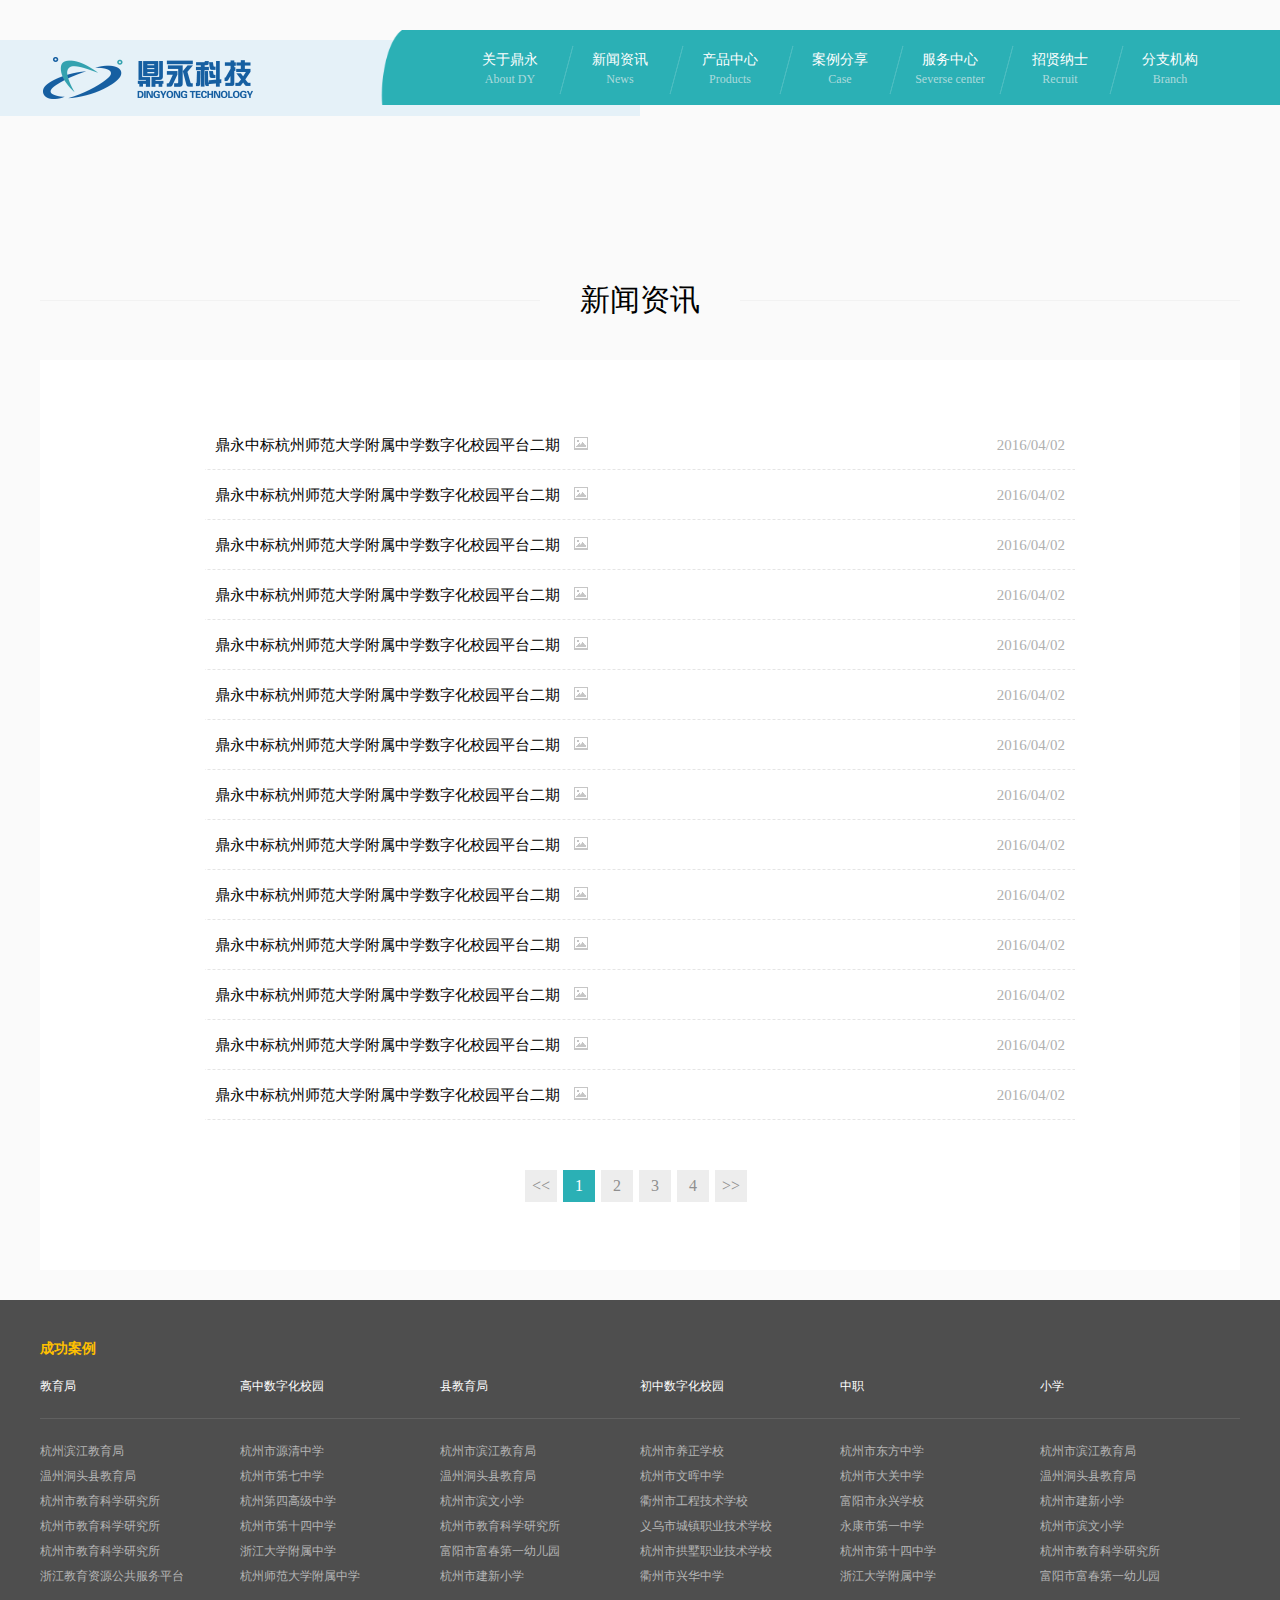
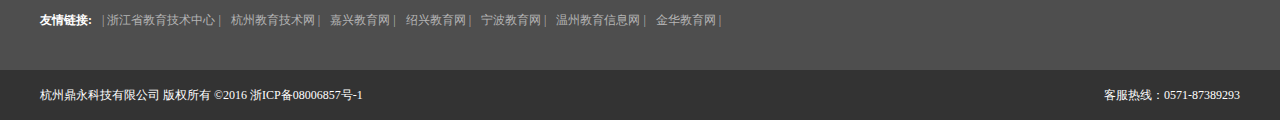
<file: news.html>
<!DOCTYPE html>
<html>

	<head>
		<meta charset="utf-8" />
		<title>新闻资讯</title>
		<link rel="stylesheet" href="css/base.css" />
		<link rel="stylesheet" href="css/xwzx.css" />
	</head>

	<body>
		<!--导航-->
		<div class="top-big">
			<div class="top-head">
				<!--nav and logo-->
				<div class="logo" style="">
					<a href="index.html">
						<div class="fr" style="margin-right: 350px;"><img src="img/logo.png" width="263px"></div>
					</a>
				</div>
				<div class="nav">
					<ul>
						<div style="width: 65px;height:75px;float: left;">

						</div>
						<li class="menus">
							<a href="aboutDY.html">
								<div>
									<span class="nav-chn f-14">关于鼎永</span></br>
									<span class="nav-eng f-12">About DY</span>
								</div>
							</a>
							<ul>
								<a href="">
									<li>企业介绍</li>
								</a>
								<a href="">
									<li>企业荣誉</li>
								</a>
								<a href="">
									<li>历史及里程碑</li>
								</a>
								<a href="">
									<li>文化和价值观</li>
								</a>
								<a href="">
									<li>可持续发展</li>
								</a>
								<a href="">
									<li>员工之家</li>
								</a>
								<a href="">
									<li>联系我们</li>
								</a>
							</ul>
						</li>
						<li class="menus">
							<a href="news.html">
								<div class="bias-bg">
									<span class="nav-chn f-14">新闻资讯</span></br>
									<span class="nav-eng f-12">News</span>
								</div>
							</a>
							<ul>
								<a href="">
									<li>企业介绍</li>
								</a>
								<a href="">
									<li>企业荣誉</li>
								</a>
								<a href="">
									<li>历史及里程碑</li>
								</a>
								<a href="">
									<li>文化和价值观</li>
								</a>
								<a href="">
									<li>可持续发展</li>
								</a>
								<a href="">
									<li>员工之家</li>
								</a>
								<a href="">
									<li>联系我们</li>
								</a>
							</ul>
						</li>
						<li class="menus">
							<a href="products.html">
								<div class="bias-bg">
									<span class="nav-chn f-14">产品中心</span></br>
									<span class="nav-eng f-12">Products</span>
								</div>
							</a>
							<ul>
								<a href="">
									<li>企业介绍</li>
								</a>
								<a href="">
									<li>企业荣誉</li>
								</a>
								<a href="">
									<li>历史及里程碑</li>
								</a>
								<a href="">
									<li>文化和价值观</li>
								</a>
								<a href="">
									<li>可持续发展</li>
								</a>
								<a href="">
									<li>员工之家</li>
								</a>
								<a href="">
									<li>联系我们</li>
								</a>
							</ul>
						</li>
						<li class="menus">
							<a href="case.html">
								<div class="bias-bg">
									<span class="nav-chn f-14">案例分享</span></br>
									<span class="nav-eng f-12">Case</span>
								</div>
							</a>
							<ul>
								<a href="">
									<li>企业介绍</li>
								</a>
								<a href="">
									<li>企业荣誉</li>
								</a>
								<a href="">
									<li>历史及里程碑</li>
								</a>
								<a href="">
									<li>文化和价值观</li>
								</a>
								<a href="">
									<li>可持续发展</li>
								</a>
								<a href="">
									<li>员工之家</li>
								</a>
								<a href="">
									<li>联系我们</li>
								</a>
							</ul>
						</li>
						<li class="menus">
							<a href="serverse.html">
								<div class="bias-bg">
									<span class="nav-chn f-14">服务中心</span></br>
									<span class="nav-eng f-12">Severse center</span>
								</div>
							</a>
							<ul>
								<a href="">
									<li>企业介绍</li>
								</a>
								<a href="">
									<li>企业荣誉</li>
								</a>
								<a href="">
									<li>历史及里程碑</li>
								</a>
								<a href="">
									<li>文化和价值观</li>
								</a>
								<a href="">
									<li>可持续发展</li>
								</a>
								<a href="">
									<li>员工之家</li>
								</a>
								<a href="">
									<li>联系我们</li>
								</a>
							</ul>
						</li>
						<li class="menus">
							<a href="recruit.html">
								<div class="bias-bg">
									<span class="nav-chn f-14">招贤纳士</span></br>
									<span class="nav-eng f-12">Recruit</span>
								</div>
							</a>
							<ul>
								<a href="">
									<li>企业介绍</li>
								</a>
								<a href="">
									<li>企业荣誉</li>
								</a>
								<a href="">
									<li>历史及里程碑</li>
								</a>
								<a href="">
									<li>文化和价值观</li>
								</a>
								<a href="">
									<li>可持续发展</li>
								</a>
								<a href="">
									<li>员工之家</li>
								</a>
								<a href="">
									<li>联系我们</li>
								</a>
							</ul>
						</li>
						<li class="menus">
							<a href="branch.html">
								<div class="bias-bg">
									<span class="nav-chn f-14">分支机构</span></br>
									<span class="nav-eng f-12">Branch</span>
								</div>
							</a>
							<ul>
								<a href="">
									<li>企业介绍</li>
								</a>
								<a href="">
									<li>企业荣誉</li>
								</a>
								<a href="">
									<li>历史及里程碑</li>
								</a>
								<a href="">
									<li>文化和价值观</li>
								</a>
								<a href="">
									<li>可持续发展</li>
								</a>
								<a href="">
									<li>员工之家</li>
								</a>
								<a href="">
									<li>联系我们</li>
								</a>
							</ul>
						</li>
					</ul>

				</div>
				<div class="title">
					<div class="title-bg gray">新闻资讯</div>
				</div>
			</div>
		</div>
		<div class="content">
			<div class="content-middle">
				<ul>
					<a href="news-content.html">
					<li>
						<span> 鼎永中标杭州师范大学附属中学数字化校园平台二期</span>
						<img src="img/unknow-bg.png" width="14px" height="13px" alt="" />
						<div class="fr">2016/04/02</div>
					</li>
					</a>
					<a href="news-content.html">
					<li>
						<span> 鼎永中标杭州师范大学附属中学数字化校园平台二期</span>
						<img src="img/unknow-bg.png" width="14px" height="13px" alt="" />
						<div class="fr">2016/04/02</div>
					</li>
					</a>
					<a href="news-content.html">
					<li>
						<span> 鼎永中标杭州师范大学附属中学数字化校园平台二期</span>
						<img src="img/unknow-bg.png" width="14px" height="13px" alt="" />
						<div class="fr">2016/04/02</div>
					</li>
					</a>
					<a href="news-content.html">
					<li>
						<span> 鼎永中标杭州师范大学附属中学数字化校园平台二期</span>
						<img src="img/unknow-bg.png" width="14px" height="13px" alt="" />
						<div class="fr">2016/04/02</div>
					</li>
					</a>
					<a href="news-content.html">
					<li>
						<span> 鼎永中标杭州师范大学附属中学数字化校园平台二期</span>
						<img src="img/unknow-bg.png" width="14px" height="13px" alt="" />
						<div class="fr">2016/04/02</div>
					</li>
					</a>
					<a href="news-content.html">
					<li>
						<span> 鼎永中标杭州师范大学附属中学数字化校园平台二期</span>
						<img src="img/unknow-bg.png" width="14px" height="13px" alt="" />
						<div class="fr">2016/04/02</div>
					</li>
					</a>
					<a href="news-content.html">
					<li>
						<span> 鼎永中标杭州师范大学附属中学数字化校园平台二期</span>
						<img src="img/unknow-bg.png" width="14px" height="13px" alt="" />
						<div class="fr">2016/04/02</div>
					</li>
					</a>
					<a href="news-content.html">
					<li>
						<span> 鼎永中标杭州师范大学附属中学数字化校园平台二期</span>
						<img src="img/unknow-bg.png" width="14px" height="13px" alt="" />
						<div class="fr">2016/04/02</div>
					</li>
					</a>
					<a href="news-content.html">
					<li>
						<span> 鼎永中标杭州师范大学附属中学数字化校园平台二期</span>
						<img src="img/unknow-bg.png" width="14px" height="13px" alt="" />
						<div class="fr">2016/04/02</div>
					</li>
					</a>
					<a href="news-content.html">
					<li>
						<span> 鼎永中标杭州师范大学附属中学数字化校园平台二期</span>
						<img src="img/unknow-bg.png" width="14px" height="13px" alt="" />
						<div class="fr">2016/04/02</div>
					</li>
					</a>
					<a href="news-content.html">
					<li>
						<span> 鼎永中标杭州师范大学附属中学数字化校园平台二期</span>
						<img src="img/unknow-bg.png" width="14px" height="13px" alt="" />
						<div class="fr">2016/04/02</div>
					</li>
					</a>
					<a href="news-content.html">
					<li>
						<span> 鼎永中标杭州师范大学附属中学数字化校园平台二期</span>
						<img src="img/unknow-bg.png" width="14px" height="13px" alt="" />
						<div class="fr">2016/04/02</div>
					</li>
					</a>
					<a href="news-content.html">
					<li>
						<span> 鼎永中标杭州师范大学附属中学数字化校园平台二期</span>
						<img src="img/unknow-bg.png" width="14px" height="13px" alt="" />
						<div class="fr">2016/04/02</div>
					</li>
					</a>
					<a href="news-content.html">
					<li>
						<span> 鼎永中标杭州师范大学附属中学数字化校园平台二期</span>
						<img src="img/unknow-bg.png" width="14px" height="13px" alt="" />
						<div class="fr">2016/04/02</div>
					</li>
					</a>
				</ul>
			</div>

			<div class="page">
				<ul>
					<li class="page-gray"><<</li>
					<li class="page-green">1</li>
					<li class="page-gray">2</li>
				    <li class="page-gray">3</li>
					<li class="page-gray">4</li>
					<li class="page-gray">>></li>
				</ul>
			</div>
		</div>
		<!--footer-->
		<div class="footer">
			<div class="foot-txt">
				<p>成功案例</p>
				<ul class="dep">
					<li>教育局</li>
					<li>高中数字化校园</li>
					<li>县教育局</li>
					<li>初中数字化校园</li>
					<li>中职</li>
					<li>小学</li>
				</ul>
				<ul class="office">
					<li>
						<ul>
							<a href="">
								<li>杭州滨江教育局</li>
							</a>
							<a href="">
								<li>温州洞头县教育局</li>
							</a>
							<a href="">
								<li>杭州市教育科学研究所</li>
							</a>
							<a href="">
								<li>杭州市教育科学研究所</li>
							</a>
							<a href="">
								<li>杭州市教育科学研究所</li>
							</a>
							<a href="">
								<li>浙江教育资源公共服务平台 </li>
							</a>
						</ul>
					</li>
					<li>
						<ul>
							<a href="">
								<li>杭州市源清中学</li>
							</a>
							<a href="">
								<li>杭州市第七中学</li>
							</a>
							<a href="">
								<li>杭州第四高级中学</li>
							</a>
							<a href="">
								<li>杭州市第十四中学</li>
							</a>
							<a href="">
								<li>浙江大学附属中学</li>
							</a>
							<a href="">
								<li>杭州师范大学附属中学</li>
							</a>
						</ul>
					</li>
					<li>
						<ul>
							<a href="">
								<li>杭州市滨江教育局</li>
							</a>
							<a href="">
								<li>温州洞头县教育局</li>
							</a>
							<a href="">
								<li>杭州市滨文小学</li>
							</a>
							<a href="">
								<li>杭州市教育科学研究所</li>
							</a>
							<a href="">
								<li>富阳市富春第一幼儿园</li>
							</a>
							<a href="">
								<li>杭州市建新小学</li>
							</a>
						</ul>
					</li>
					<li>
						<ul>
							<a href="">
								<li>杭州市养正学校</li>
							</a>
							<a href="">
								<li>杭州市文晖中学</li>
							</a>
							<a href="">
								<li>衢州市工程技术学校</li>
							</a>
							<a href="">
								<li>义乌市城镇职业技术学校</li>
							</a>
							<a href="">
								<li>杭州市拱墅职业技术学校</li>
							</a>
							<a href="">
								<li>衢州市兴华中学</li>
							</a>
						</ul>
					</li>
					<li>
						<ul>
							<a href="">
								<li>杭州市东方中学</li>
							</a>
							<a href="">
								<li>杭州市大关中学</li>
							</a>
							<a href="">
								<li>富阳市永兴学校</li>
							</a>
							<a href="">
								<li>永康市第一中学</li>
							</a>
							<a href="">
								<li>杭州市第十四中学</li>
							</a>
							<a href="">
								<li>浙江大学附属中学</li>
							</a>
						</ul>
					</li>
					<li>
						<ul>
							<a href="">
								<li>杭州市滨江教育局</li>
							</a>
							<a href="">
								<li>温州洞头县教育局</li>
							</a>
							<a href="">
								<li>杭州市建新小学</li>
							</a>
							<a href="">
								<li>杭州市滨文小学</li>
							</a>
							<a href="">
								<li>杭州市教育科学研究所</li>
							</a>
							<a href="">
								<li>富阳市富春第一幼儿园</li>
							</a>
						</ul>
					</li>
				</ul>
			</div>
			<div class="friend-father">
				<ul class="friend">
					<li style="color: #fff;font-weight: bold;">友情链接:</li>
					<a href="">
						<li>
							<span>|</span>
							<span>浙江省教育技术中心</span>
							<span>|</span>
						</li>
					</a>
					<a href="">
						<li>
							<span>杭州教育技术网</span>
							<span>|</span>
						</li>
					</a>
					<a href="">
						<li>
							<span>嘉兴教育网</span>
							<span>|</span>
						</li>
					</a>
					<a href="">
						<li>
							<span>绍兴教育网</span>
							<span>|</span>
						</li>

					</a>
					<a href="">
						<li>
							<span>宁波教育网</span>
							<span>|</span>
						</li>

					</a>
					<a href="">
						<li>
							<span>温州教育信息网</span>
							<span>|</span>
						</li>
					</a>
					<a href="">
						<li>
							<span>金华教育网</span>
							<span>|</span>
						</li>
					</a>
				</ul>
			</div>

		</div>
		<div class="addr">
			<div class="bottom">
				<div class="fl">
					<span>杭州鼎永科技有限公司 版权所有 ©2016 浙ICP备08006857号-1</span>
				</div>
				<div class="fr">
					客服热线：0571-87389293
				</div>
			</div>
		</div>
		<script src="js/jquery.js"></script>
		<script>
			$(".page ul li").mouseover(function() {
				$(this).siblings().css({
					"background-color": '#ededed',
					"color": '#8f8f8f'
				});
				$(this).css({
					"background-color": '#2bb0b5',
					"color": '#fff'
				});
			})
		</script>
	</body>

</html>
</file>
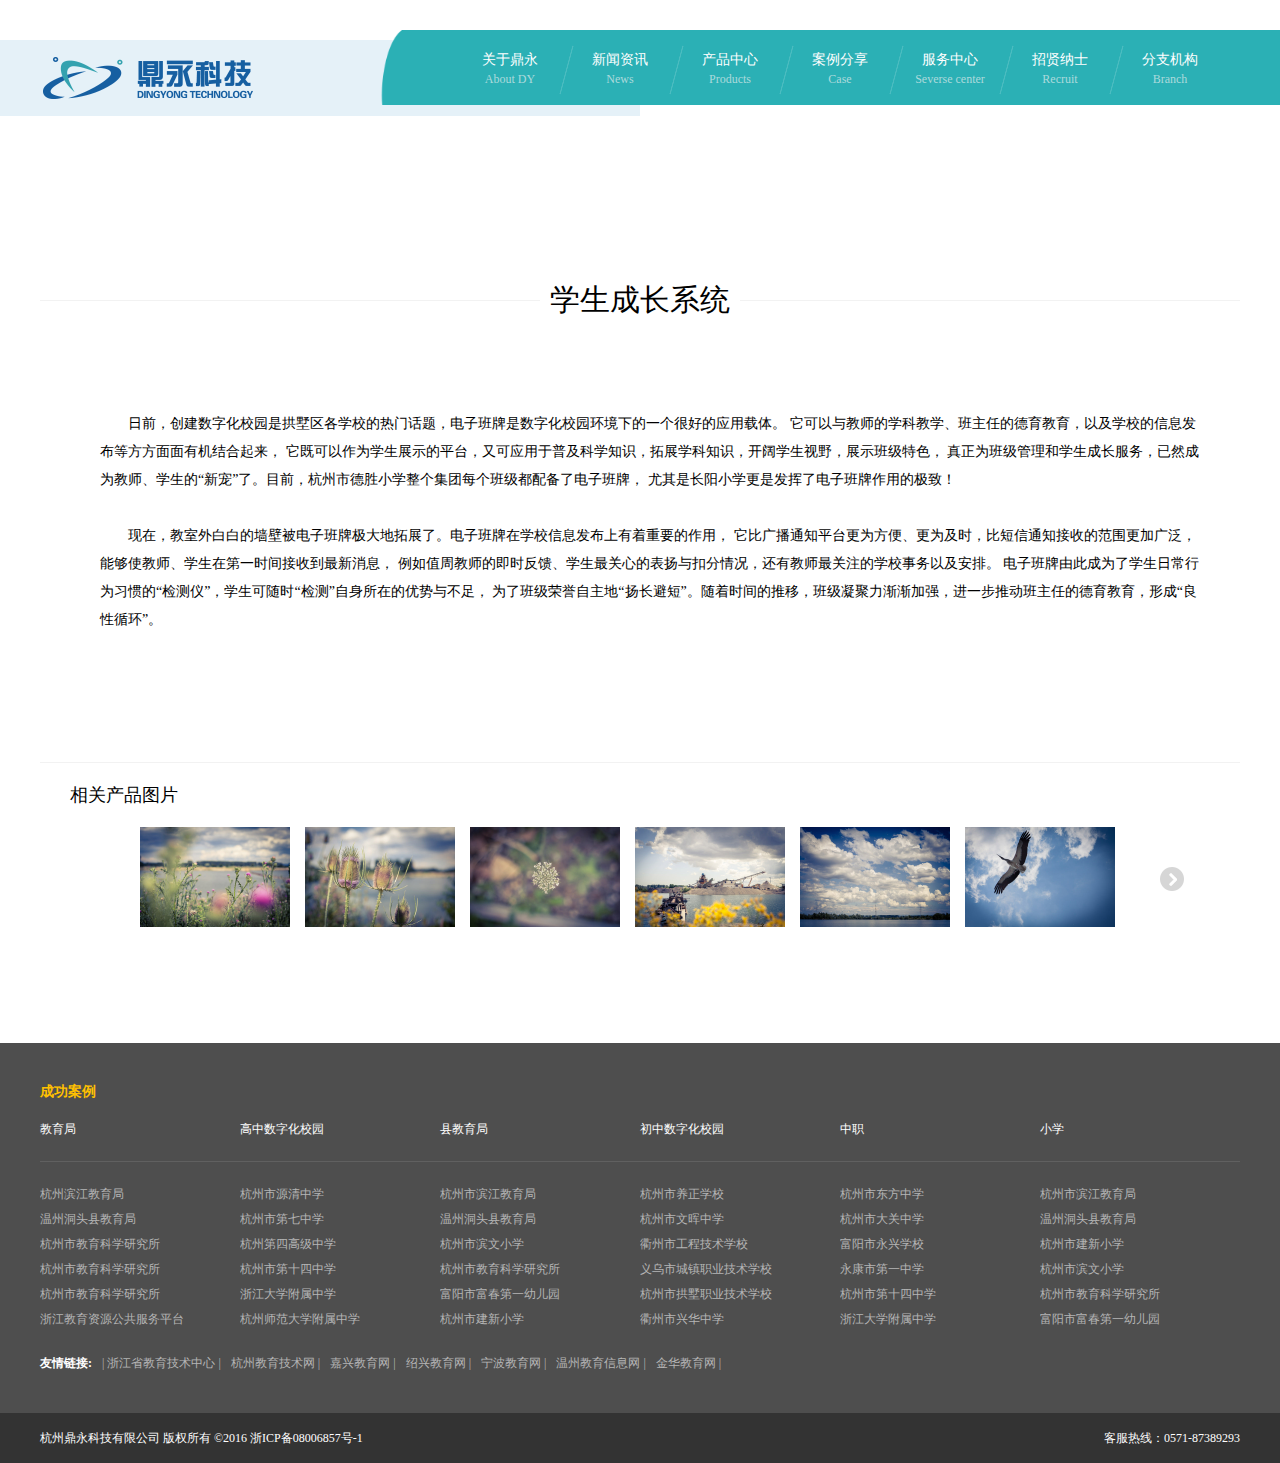
<file: products-content.html>
<!DOCTYPE html>
<html>

	<head>
		<meta charset="utf-8" />
		<title>产品中心-content</title>
		<link rel="stylesheet" href="css/base.css" />
		<link rel="stylesheet" href="css/cpzx-content.css" />
		<link rel="stylesheet" href="css/jcarousel.connected-carousels.css">
	</head>

	<body>
		<!--导航-->
		<div class="top-big">
			<div class="top-head">
				<!--nav and logo-->
				<div class="logo" style="">
					<a href="index.html">
						<div class="fr" style="margin-right: 350px;"><img src="img/logo.png" width="263px"></div>
					</a>

				</div>
				<div class="nav">
					<ul>
						<div style="width: 65px;height:75px;float: left;">

						</div>
						<li class="menus">
							<a href="aboutDY.html">
								<div>
									<span class="nav-chn f-14">关于鼎永</span></br>
									<span class="nav-eng f-12">About DY</span>
								</div>
							</a>
							<ul>
								<a href="">
									<li>企业介绍</li>
								</a>
								<a href="">
									<li>企业荣誉</li>
								</a>
								<a href="">
									<li>历史及里程碑</li>
								</a>
								<a href="">
									<li>文化和价值观</li>
								</a>
								<a href="">
									<li>可持续发展</li>
								</a>
								<a href="">
									<li>员工之家</li>
								</a>
								<a href="">
									<li>联系我们</li>
								</a>
							</ul>
						</li>
						<li class="menus">
							<a href="news.html">
								<div class="bias-bg">
									<span class="nav-chn f-14">新闻资讯</span></br>
									<span class="nav-eng f-12">News</span>
								</div>
							</a>
							<ul>
								<a href="">
									<li>企业介绍</li>
								</a>
								<a href="">
									<li>企业荣誉</li>
								</a>
								<a href="">
									<li>历史及里程碑</li>
								</a>
								<a href="">
									<li>文化和价值观</li>
								</a>
								<a href="">
									<li>可持续发展</li>
								</a>
								<a href="">
									<li>员工之家</li>
								</a>
								<a href="">
									<li>联系我们</li>
								</a>
							</ul>
						</li>
						<li class="menus">
							<a href="products.html">
								<div class="bias-bg">
									<span class="nav-chn f-14">产品中心</span></br>
									<span class="nav-eng f-12">Products</span>
								</div>
							</a>
							<ul>
								<a href="">
									<li>企业介绍</li>
								</a>
								<a href="">
									<li>企业荣誉</li>
								</a>
								<a href="">
									<li>历史及里程碑</li>
								</a>
								<a href="">
									<li>文化和价值观</li>
								</a>
								<a href="">
									<li>可持续发展</li>
								</a>
								<a href="">
									<li>员工之家</li>
								</a>
								<a href="">
									<li>联系我们</li>
								</a>
							</ul>
						</li>
						<li class="menus">
							<a href="case.html">
								<div class="bias-bg">
									<span class="nav-chn f-14">案例分享</span></br>
									<span class="nav-eng f-12">Case</span>
								</div>
							</a>
							<ul>
								<a href="">
									<li>企业介绍</li>
								</a>
								<a href="">
									<li>企业荣誉</li>
								</a>
								<a href="">
									<li>历史及里程碑</li>
								</a>
								<a href="">
									<li>文化和价值观</li>
								</a>
								<a href="">
									<li>可持续发展</li>
								</a>
								<a href="">
									<li>员工之家</li>
								</a>
								<a href="">
									<li>联系我们</li>
								</a>
							</ul>
						</li>
						<li class="menus">
							<a href="serverse.html">
								<div class="bias-bg">
									<span class="nav-chn f-14">服务中心</span></br>
									<span class="nav-eng f-12">Severse center</span>
								</div>
							</a>
							<ul>
								<a href="">
									<li>企业介绍</li>
								</a>
								<a href="">
									<li>企业荣誉</li>
								</a>
								<a href="">
									<li>历史及里程碑</li>
								</a>
								<a href="">
									<li>文化和价值观</li>
								</a>
								<a href="">
									<li>可持续发展</li>
								</a>
								<a href="">
									<li>员工之家</li>
								</a>
								<a href="">
									<li>联系我们</li>
								</a>
							</ul>
						</li>
						<li class="menus">
							<a href="recruit.html">
								<div class="bias-bg">
									<span class="nav-chn f-14">招贤纳士</span></br>
									<span class="nav-eng f-12">Recruit</span>
								</div>
							</a>
							<ul>
								<a href="">
									<li>企业介绍</li>
								</a>
								<a href="">
									<li>企业荣誉</li>
								</a>
								<a href="">
									<li>历史及里程碑</li>
								</a>
								<a href="">
									<li>文化和价值观</li>
								</a>
								<a href="">
									<li>可持续发展</li>
								</a>
								<a href="">
									<li>员工之家</li>
								</a>
								<a href="">
									<li>联系我们</li>
								</a>
							</ul>
						</li>
						<li class="menus">
							<a href="branch.html">
								<div class="bias-bg">
									<span class="nav-chn f-14">分支机构</span></br>
									<span class="nav-eng f-12">Branch</span>
								</div>
							</a>
							<ul>
								<a href="">
									<li>企业介绍</li>
								</a>
								<a href="">
									<li>企业荣誉</li>
								</a>
								<a href="">
									<li>历史及里程碑</li>
								</a>
								<a href="">
									<li>文化和价值观</li>
								</a>
								<a href="">
									<li>可持续发展</li>
								</a>
								<a href="">
									<li>员工之家</li>
								</a>
								<a href="">
									<li>联系我们</li>
								</a>
							</ul>
						</li>
					</ul>

				</div>
				<div class="title">
					<div class="title-bg-200 white">学生成长系统</div>
				</div>
			</div>
		</div>
		<div class="content">
			<div class="content-middle">
				<span>
               	  	日前，创建数字化校园是拱墅区各学校的热门话题，电子班牌是数字化校园环境下的一个很好的应用载体。
               	  	它可以与教师的学科教学、班主任的德育教育，以及学校的信息发布等方方面面有机结合起来，
               	  	它既可以作为学生展示的平台，又可应用于普及科学知识，拓展学科知识，开阔学生视野，展示班级特色，
               	  	真正为班级管理和学生成长服务，已然成为教师、学生的“新宠”了。目前，杭州市德胜小学整个集团每个班级都配备了电子班牌，
               	  	尤其是长阳小学更是发挥了电子班牌作用的极致！
               	   </span>
				</br>
				<span>
                  	现在，教室外白白的墙壁被电子班牌极大地拓展了。电子班牌在学校信息发布上有着重要的作用，
                  	它比广播通知平台更为方便、更为及时，比短信通知接收的范围更加广泛，能够使教师、学生在第一时间接收到最新消息，
                  	例如值周教师的即时反馈、学生最关心的表扬与扣分情况，还有教师最关注的学校事务以及安排。
                  	电子班牌由此成为了学生日常行为习惯的“检测仪”，学生可随时“检测”自身所在的优势与不足，
                  	为了班级荣誉自主地“扬长避短”。随着时间的推移，班级凝聚力渐渐加强，进一步推动班主任的德育教育，形成“良性循环”。
                   </span>
				</br>
				<span>
              </div>
	</div>
  <!--效果html开始-->
			<div class="wrapper">
				<p>相关产品图片</p>
            <div class="connected-carousels">
                <div class="stage">
                    <div class="carousel carousel-stage">
                        <ul>
                            <li><img src="images/img1.jpg" width="150" height="100" alt=""></li>
                            <li><img src="images/img2.jpg" width="150" height="100" alt=""></li>
                            <li><img src="images/img3.jpg" width="150" height="100" alt=""></li>
                            <li><img src="images/img4.jpg" width="150" height="100" alt=""></li>
                            <li><img src="images/img5.jpg" width="150" height="100" alt=""></li>
                            <li><img src="images/img6.jpg" width="150" height="100" alt=""></li>
                            <li><img src="images/img1.jpg" width="150" height="100" alt=""></li>
                            <li><img src="images/img2.jpg" width="150" height="100" alt=""></li>
                            <li><img src="images/img1.jpg" width="150" height="100" alt=""></li>
                            <li><img src="images/img2.jpg" width="150" height="100" alt=""></li>
                            <li><img src="images/img3.jpg" width="150" height="100" alt=""></li>
                            <li><img src="images/img4.jpg" width="150" height="100" alt=""></li>
                            <li><img src="images/img5.jpg" width="150" height="100" alt=""></li>
                            <li><img src="images/img6.jpg" width="150" height="100" alt=""></li>
                            <li><img src="images/img1.jpg" width="150" height="100" alt=""></li>
                            <li><img src="images/img2.jpg" width="150" height="100" alt=""></li>
                            <li><img src="images/img1.jpg" width="150" height="100" alt=""></li>
                            <li><img src="images/img2.jpg" width="150" height="100" alt=""></li>
                            <li><img src="images/img3.jpg" width="150" height="100" alt=""></li>
                            <li><img src="images/img4.jpg" width="150" height="100" alt=""></li>
                            <li><img src="images/img5.jpg" width="150" height="100" alt=""></li>
                            <li><img src="images/img6.jpg" width="150" height="100" alt=""></li>
                            <li><img src="images/img1.jpg" width="150" height="100" alt=""></li>
                            <li><img src="images/img2.jpg" width="150" height="100" alt=""></li>
                        </ul>
                    </div>
                     <a href="#" class="prev prev-navigation"><img src="images/prev-small.png"></a>
                    <a href="#" class="next next-navigation"><img src="images/next-small.png"></a>
                </div>
            </div>
        </div>
		<!--footer-->
		<div class="footer">
			<div class="foot-txt">
				<p>成功案例</p>
				<ul class="dep">
					<li>教育局</li>
					<li>高中数字化校园</li>
					<li>县教育局</li>
					<li>初中数字化校园</li>
					<li>中职</li>
					<li>小学</li>
				</ul>
				<ul class="office">
					<li>
						<ul>
							<a href="">
								<li>杭州滨江教育局</li>
							</a>
							<a href="">
								<li>温州洞头县教育局</li>
							</a>
							<a href="">
								<li>杭州市教育科学研究所</li>
							</a>
							<a href="">
								<li>杭州市教育科学研究所</li>
							</a>
							<a href="">
								<li>杭州市教育科学研究所</li>
							</a>
							<a href="">
								<li>浙江教育资源公共服务平台 </li>
							</a>
						</ul>
					</li>
					<li>
						<ul>
							<a href="">
								<li>杭州市源清中学</li>
							</a>
							<a href="">
								<li>杭州市第七中学</li>
							</a>
							<a href="">
								<li>杭州第四高级中学</li>
							</a>
							<a href="">
								<li>杭州市第十四中学</li>
							</a>
							<a href="">
								<li>浙江大学附属中学</li>
							</a>
							<a href="">
								<li>杭州师范大学附属中学</li>
							</a>
						</ul>
					</li>
					<li>
						<ul>
							<a href="">
								<li>杭州市滨江教育局</li>
							</a>
							<a href="">
								<li>温州洞头县教育局</li>
							</a>
							<a href="">
								<li>杭州市滨文小学</li>
							</a>
							<a href="">
								<li>杭州市教育科学研究所</li>
							</a>
							<a href="">
								<li>富阳市富春第一幼儿园</li>
							</a>
							<a href="">
								<li>杭州市建新小学</li>
							</a>
						</ul>
					</li>
					<li>
						<ul>
							<a href="">
								<li>杭州市养正学校</li>
							</a>
							<a href="">
								<li>杭州市文晖中学</li>
							</a>
							<a href="">
								<li>衢州市工程技术学校</li>
							</a>
							<a href="">
								<li>义乌市城镇职业技术学校</li>
							</a>
							<a href="">
								<li>杭州市拱墅职业技术学校</li>
							</a>
							<a href="">
								<li>衢州市兴华中学</li>
							</a>
						</ul>
					</li>
					<li>
						<ul>
							<a href="">
								<li>杭州市东方中学</li>
							</a>
							<a href="">
								<li>杭州市大关中学</li>
							</a>
							<a href="">
								<li>富阳市永兴学校</li>
							</a>
							<a href="">
								<li>永康市第一中学</li>
							</a>
							<a href="">
								<li>杭州市第十四中学</li>
							</a>
							<a href="">
								<li>浙江大学附属中学</li>
							</a>
						</ul>
					</li>
					<li>
						<ul>
							<a href="">
								<li>杭州市滨江教育局</li>
							</a>
							<a href="">
								<li>温州洞头县教育局</li>
							</a>
							<a href="">
								<li>杭州市建新小学</li>
							</a>
							<a href="">
								<li>杭州市滨文小学</li>
							</a>
							<a href="">
								<li>杭州市教育科学研究所</li>
							</a>
							<a href="">
								<li>富阳市富春第一幼儿园</li>
							</a>
						</ul>
					</li>
				</ul>
			</div>
			<div class="friend-father">
				<ul class="friend">
					<li style="color: #fff;font-weight: bold;">友情链接:</li>
					<a href="">
						<li>
							<span>|</span>
				<span>浙江省教育技术中心</span>
				<span>|</span>
				</li>
				</a>
				<a href="">
					<li>
						<span>杭州教育技术网</span>
						<span>|</span>
					</li>
				</a>
				<a href="">
					<li>
						<span>嘉兴教育网</span>
						<span>|</span>
					</li>
				</a>
				<a href="">
					<li>
						<span>绍兴教育网</span>
						<span>|</span>
					</li>

				</a>
				<a href="">
					<li>
						<span>宁波教育网</span>
						<span>|</span>
					</li>

				</a>
				<a href="">
					<li>
						<span>温州教育信息网</span>
						<span>|</span>
					</li>
				</a>
				<a href="">
					<li>
						<span>金华教育网</span>
						<span>|</span>
					</li>
				</a>
				</ul>
			</div>

		</div>
		<div class="addr">
			<div class="bottom">
				<div class="fl">
					<span>杭州鼎永科技有限公司 版权所有 ©2016 浙ICP备08006857号-1</span>
				</div>
				<div class="fr">
					客服热线：0571-87389293
				</div>
			</div>
		</div>
		<script src="js/jquery.js" type="text/javascript"></script>
		<script type="text/javascript" src="js/jquery.jcarousel.min.js"></script>
		<script type="text/javascript" src="js/jcarousel.connected-carousels.js"></script>
	</body>

</html>
</file>
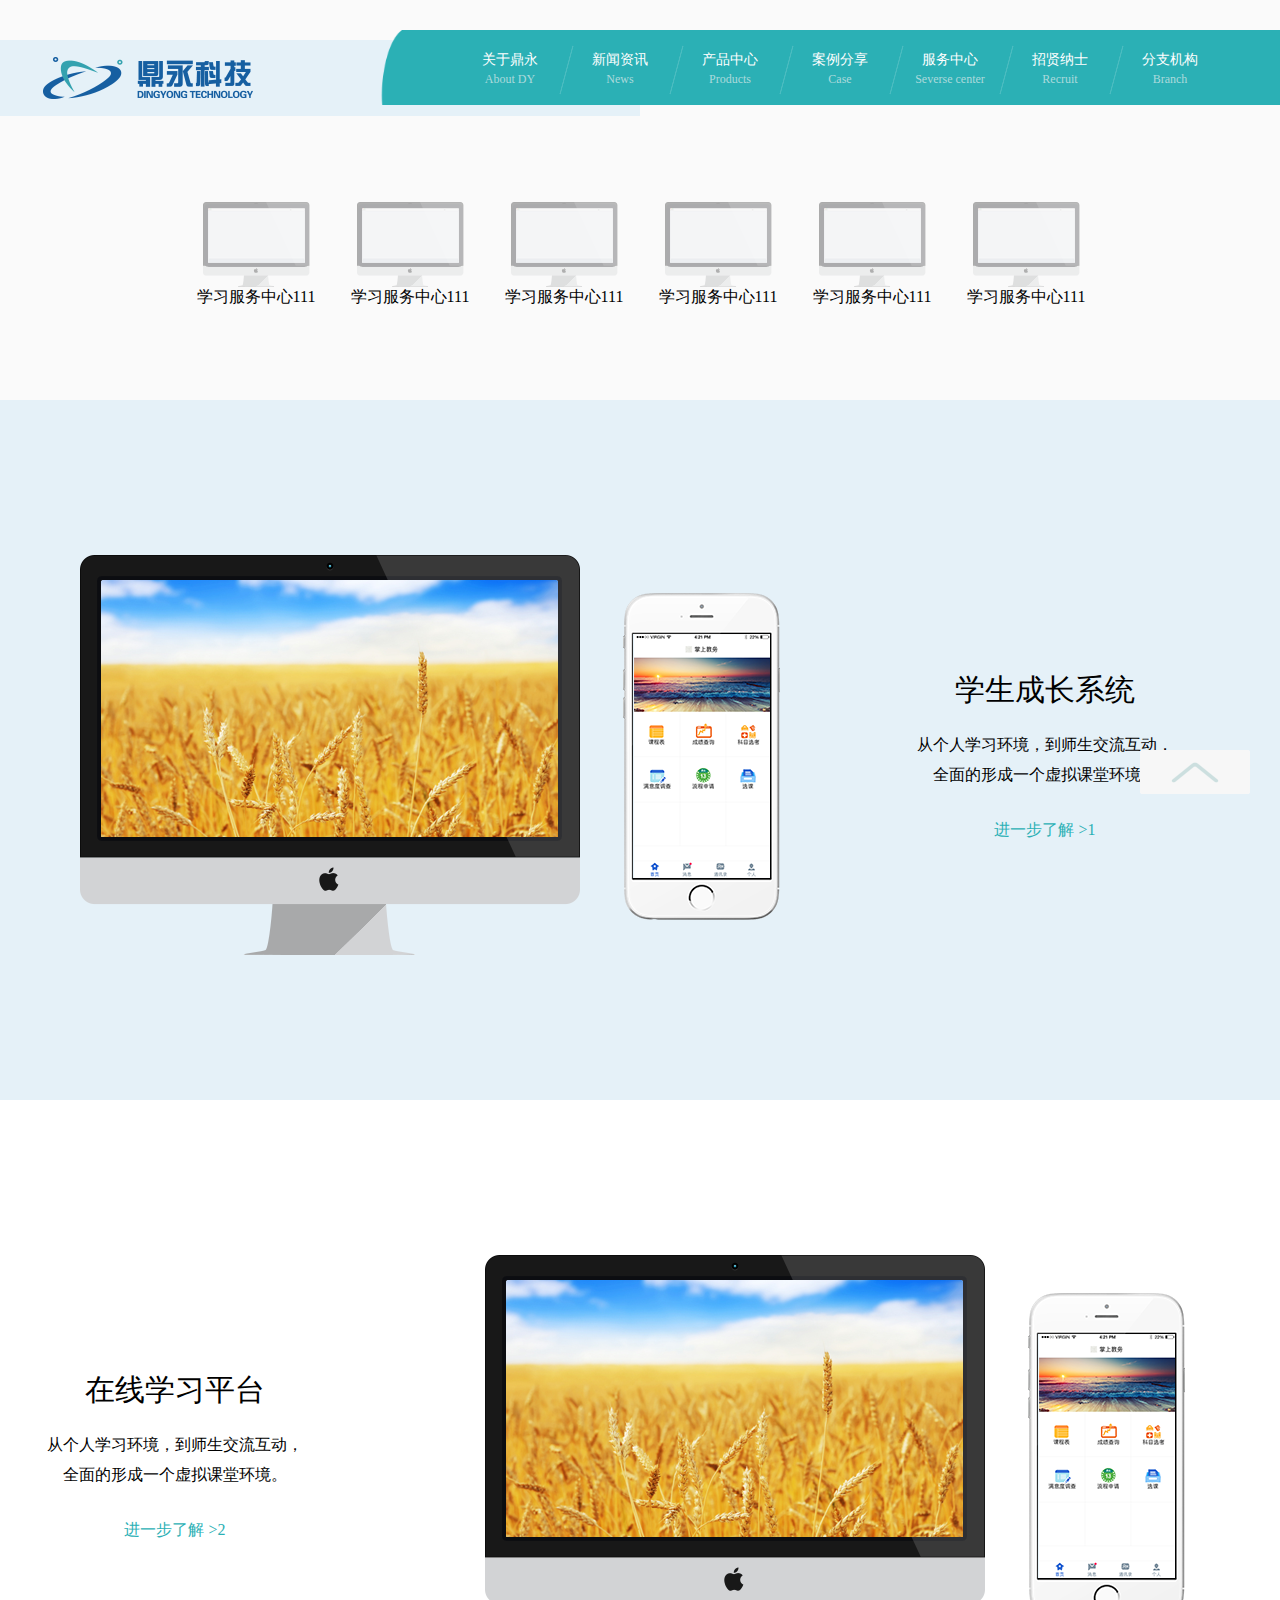
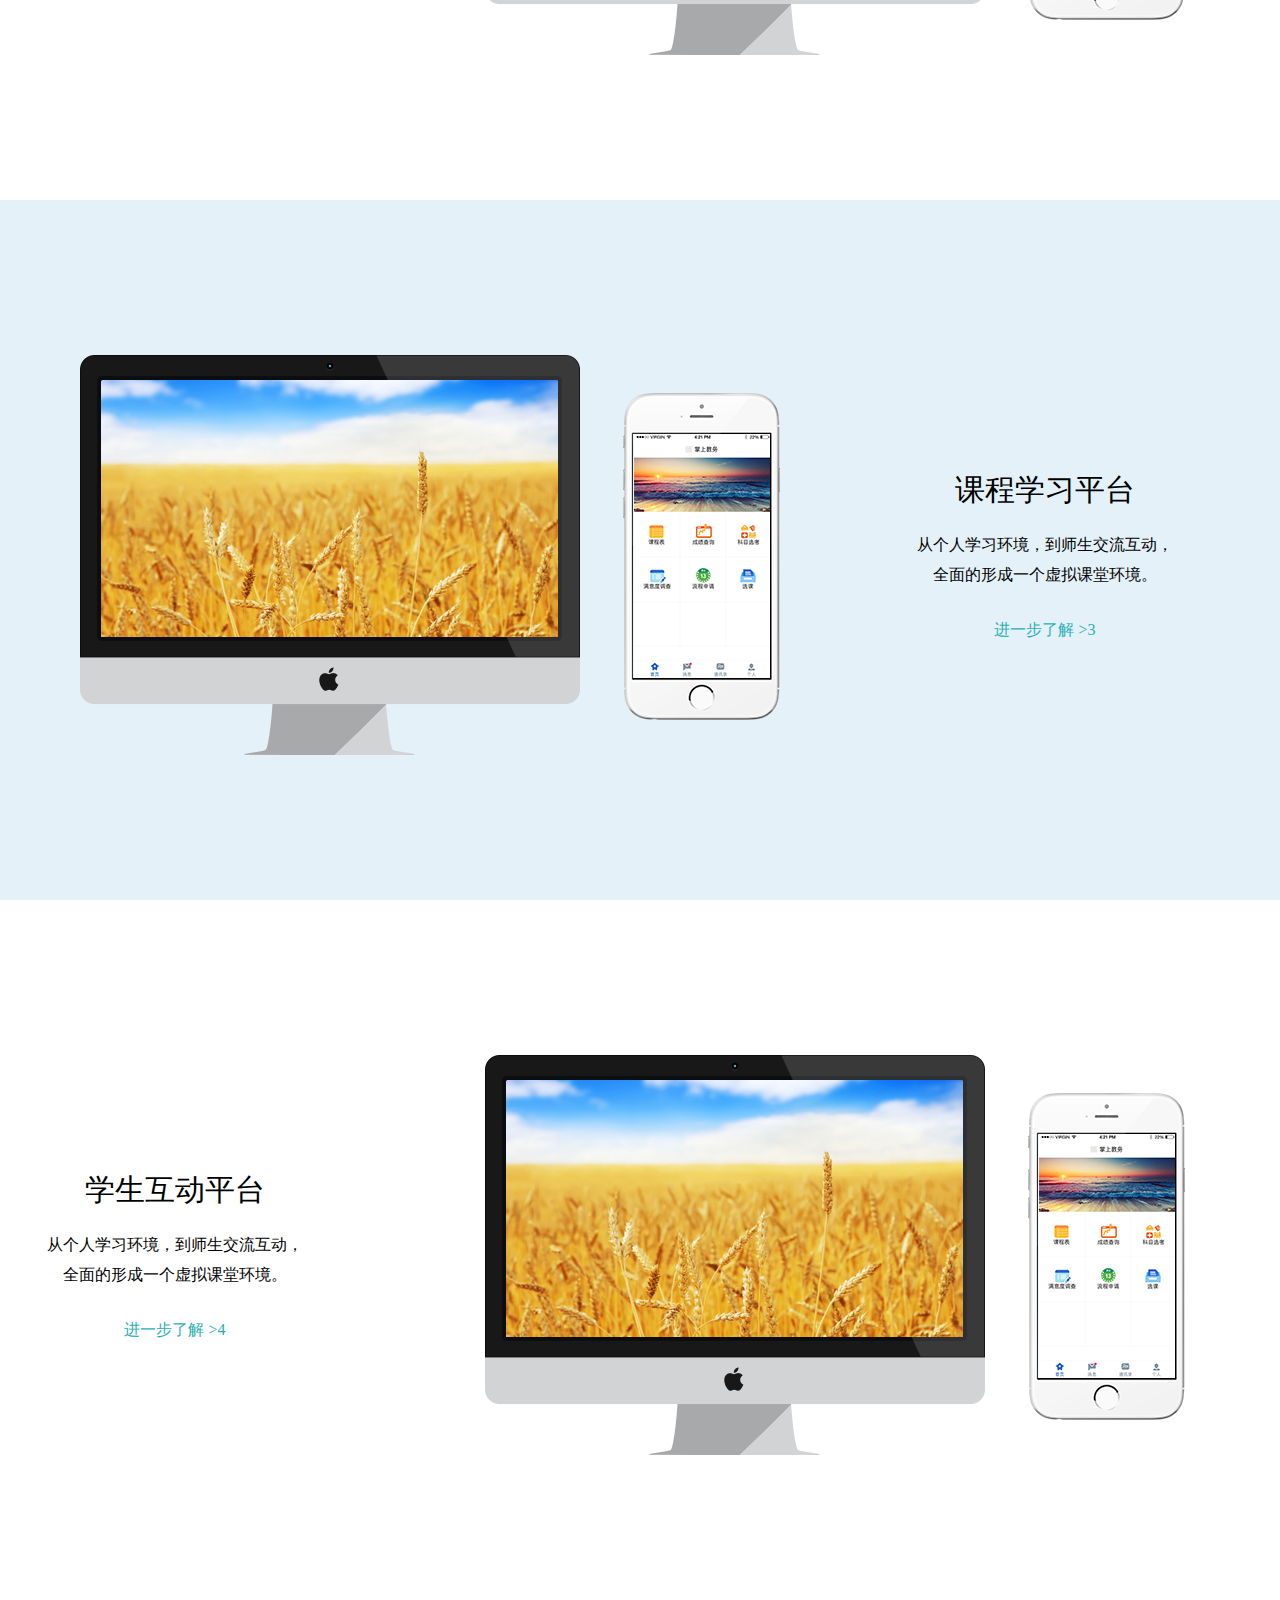
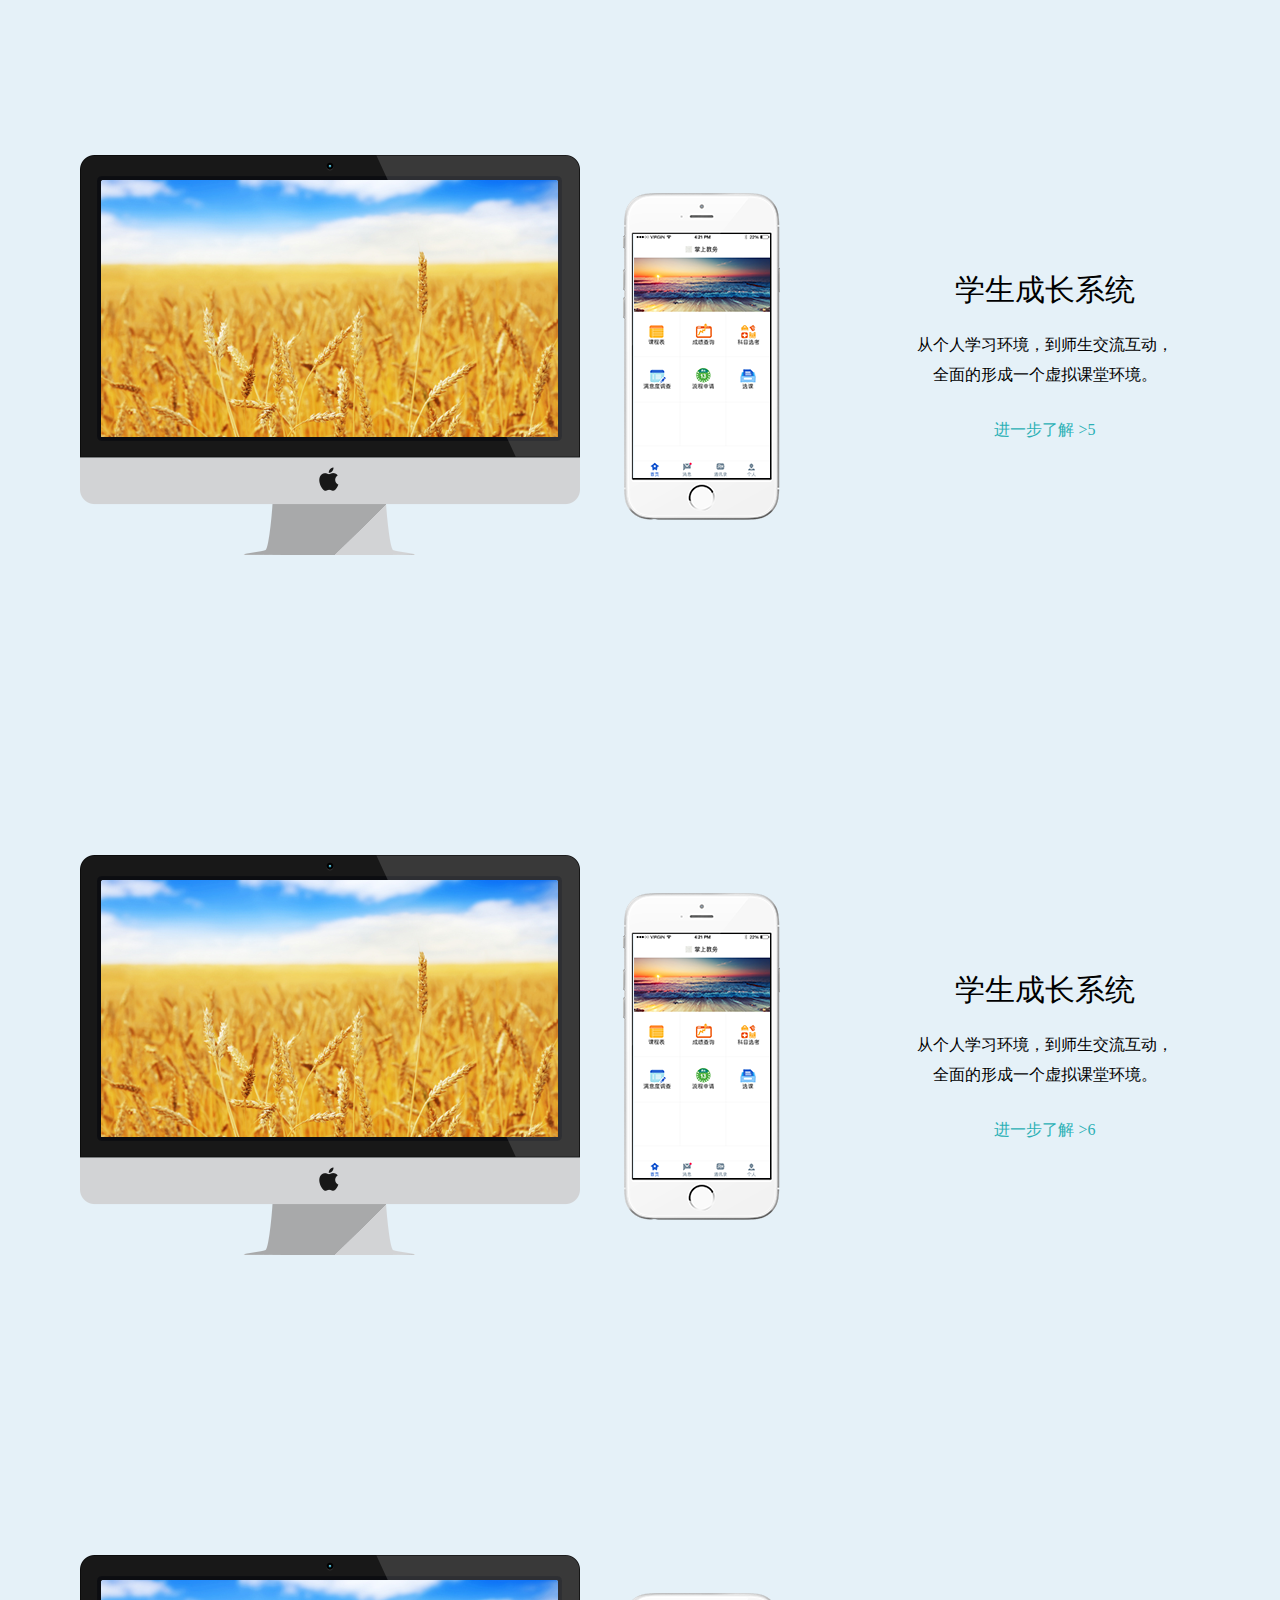
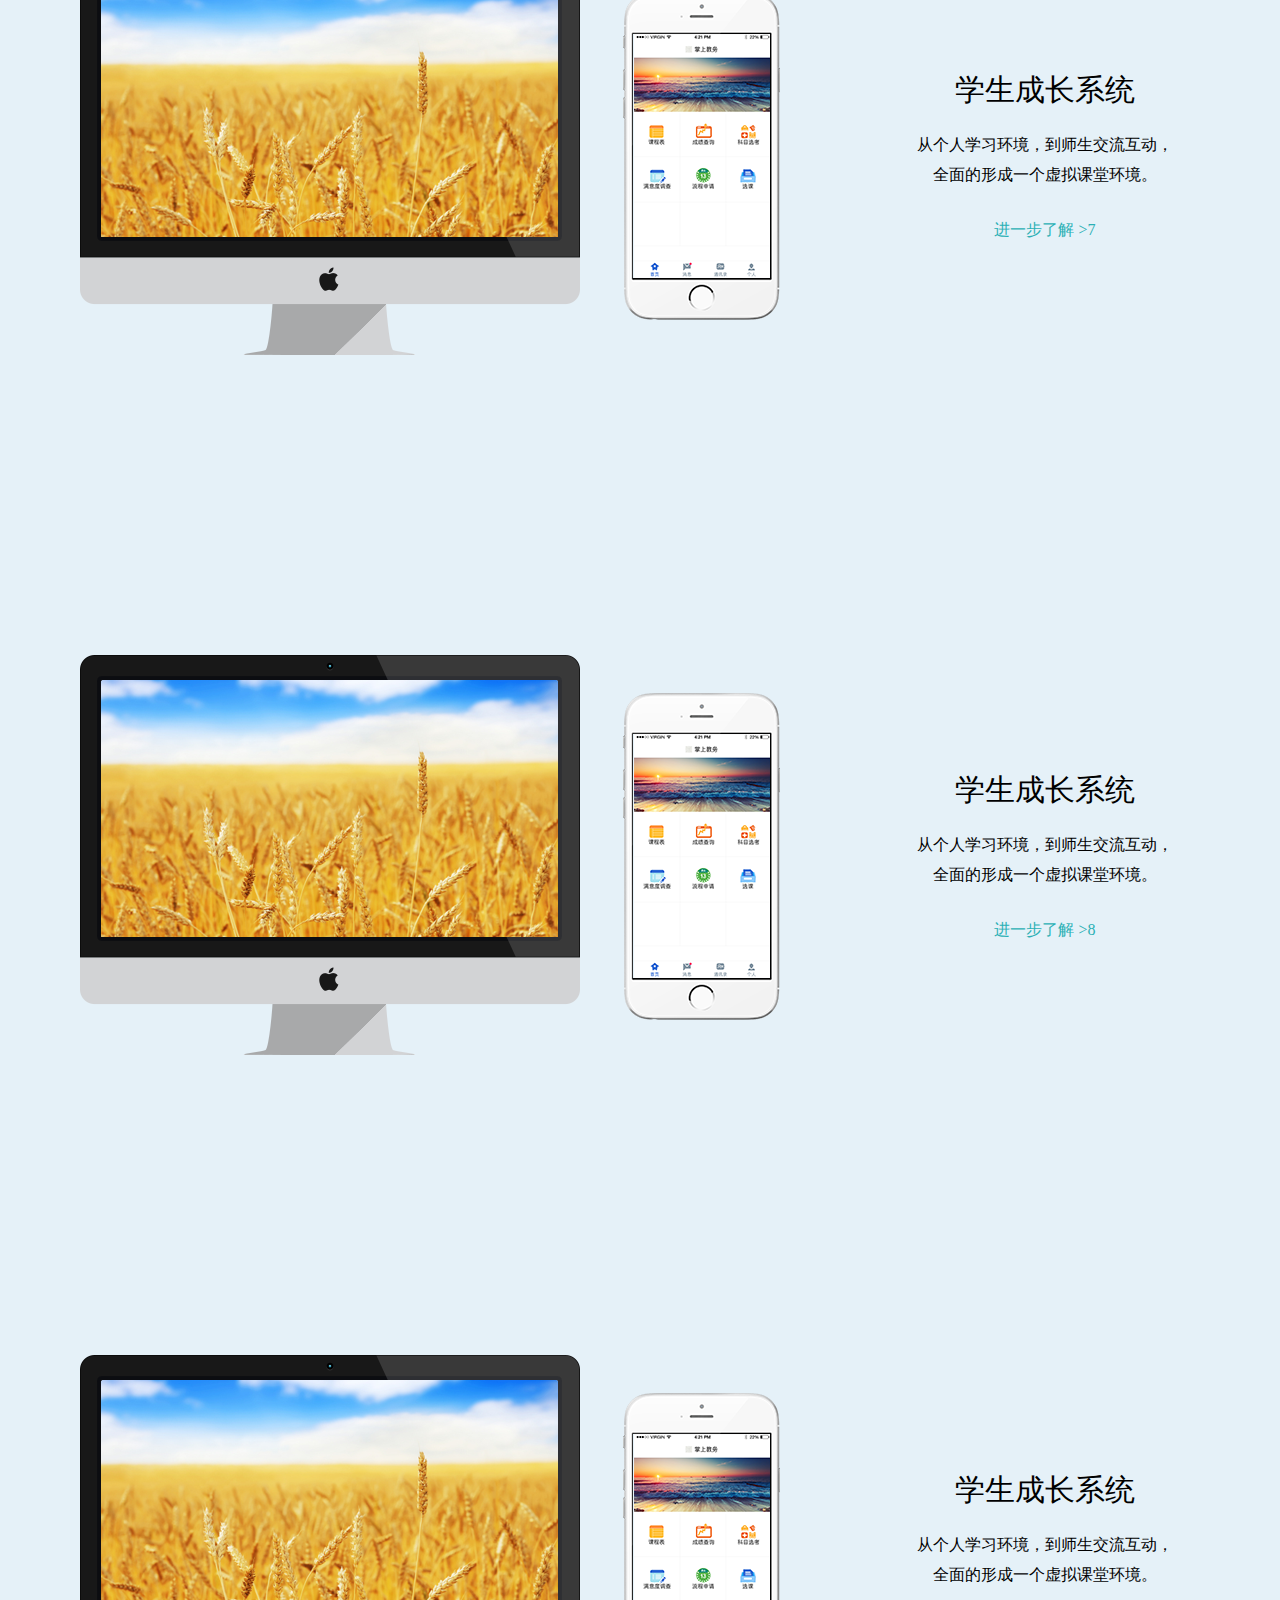
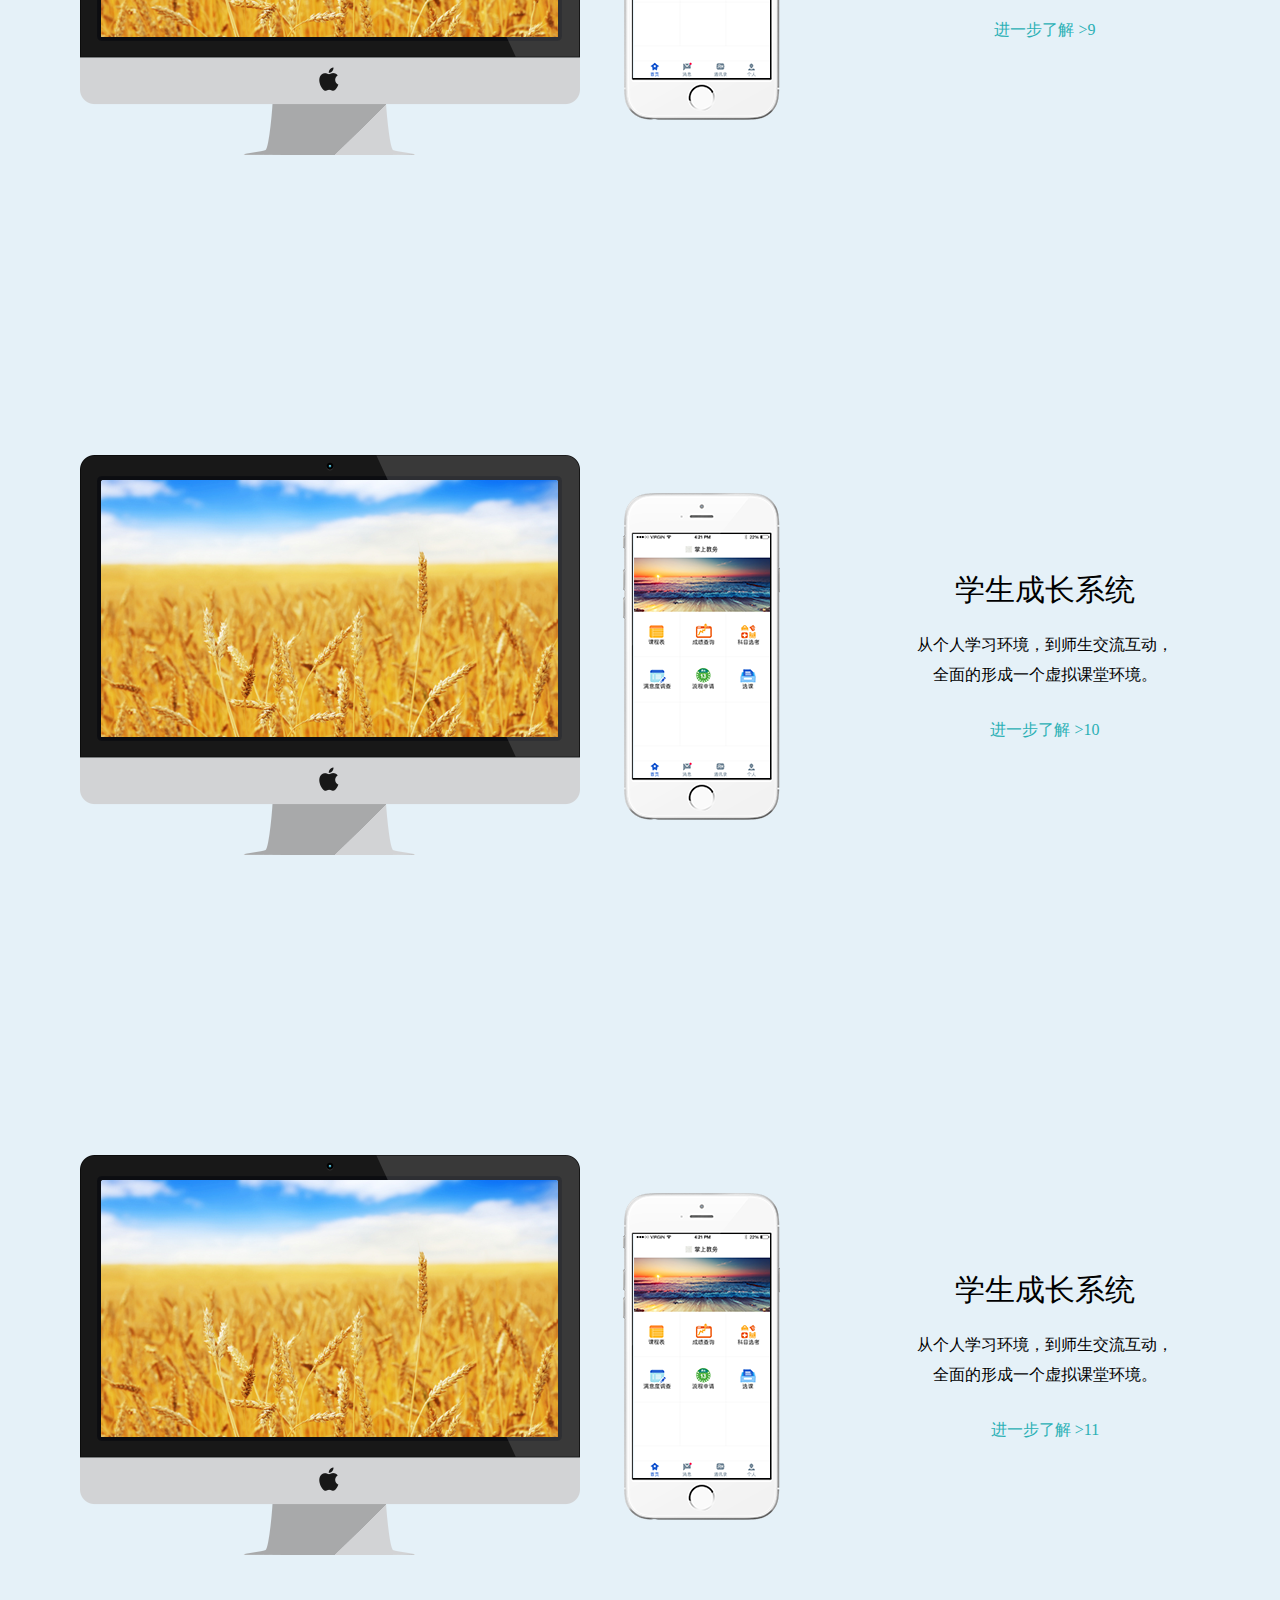
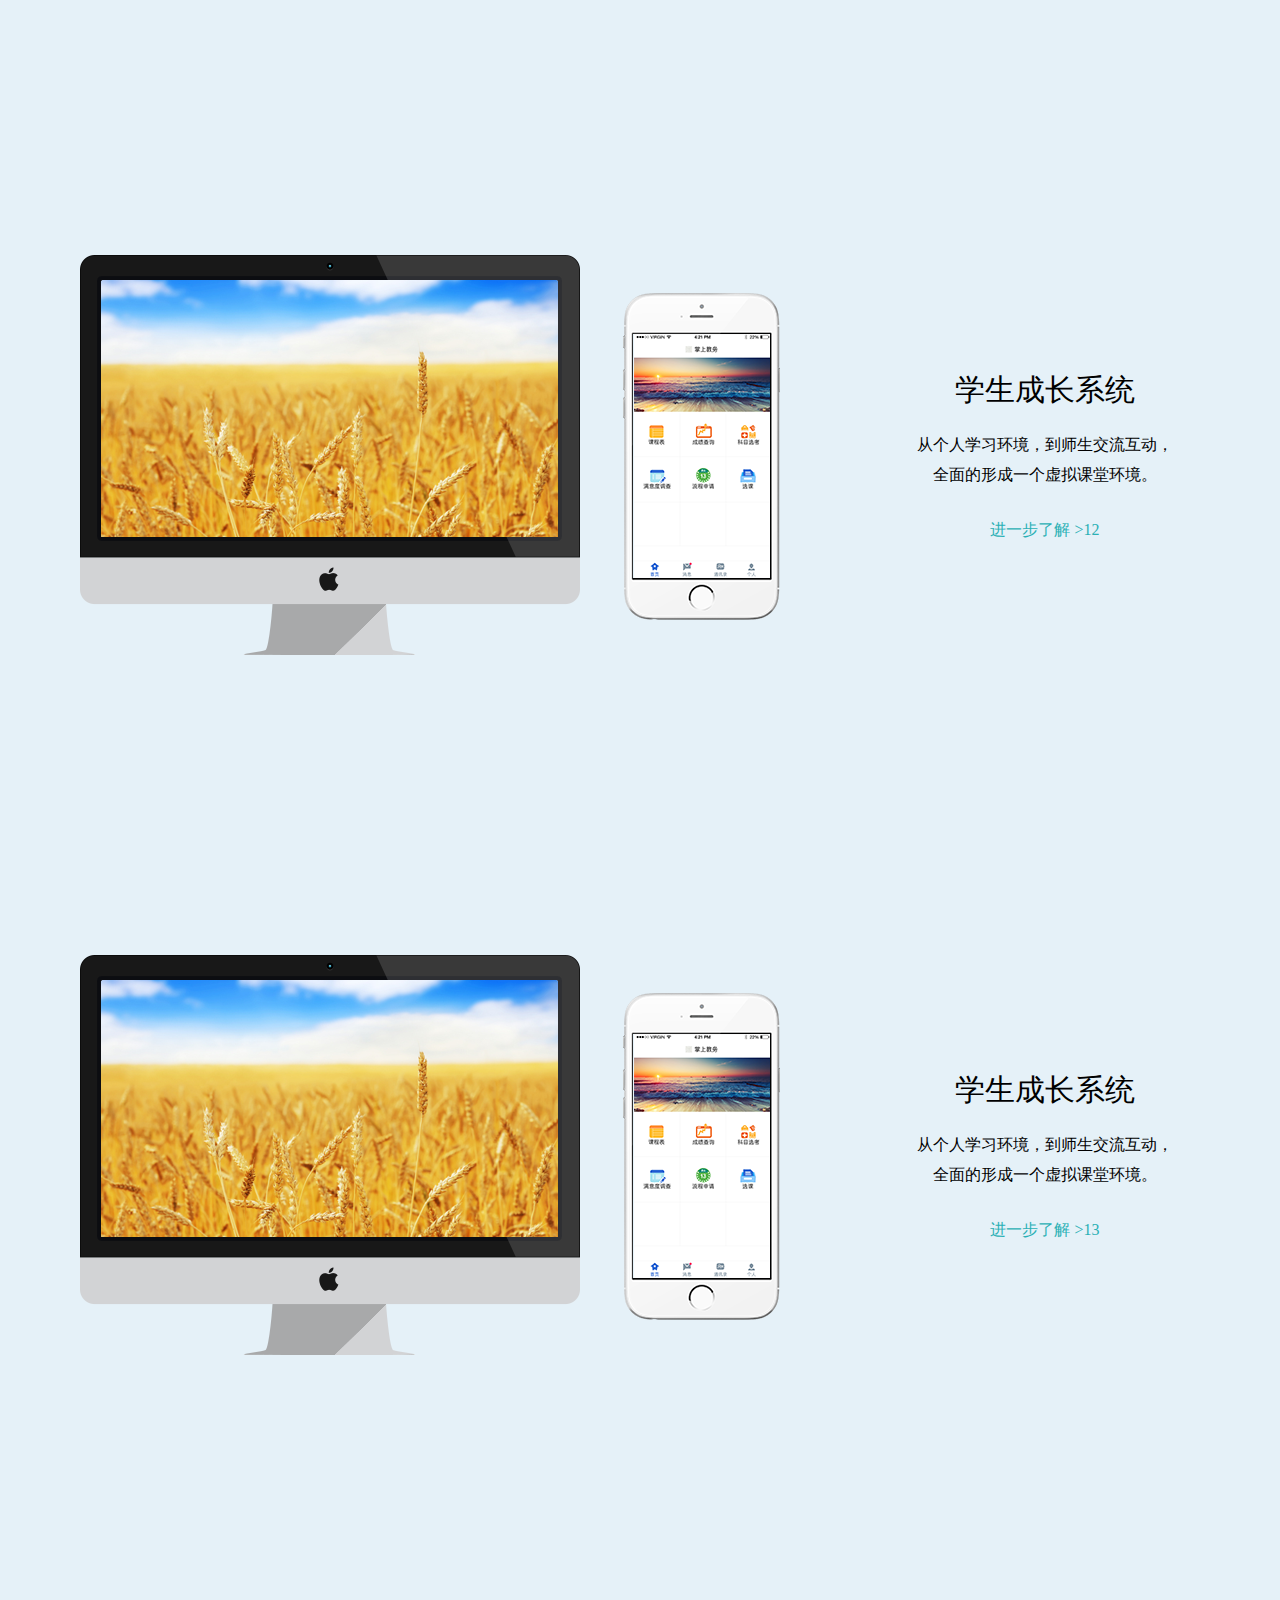
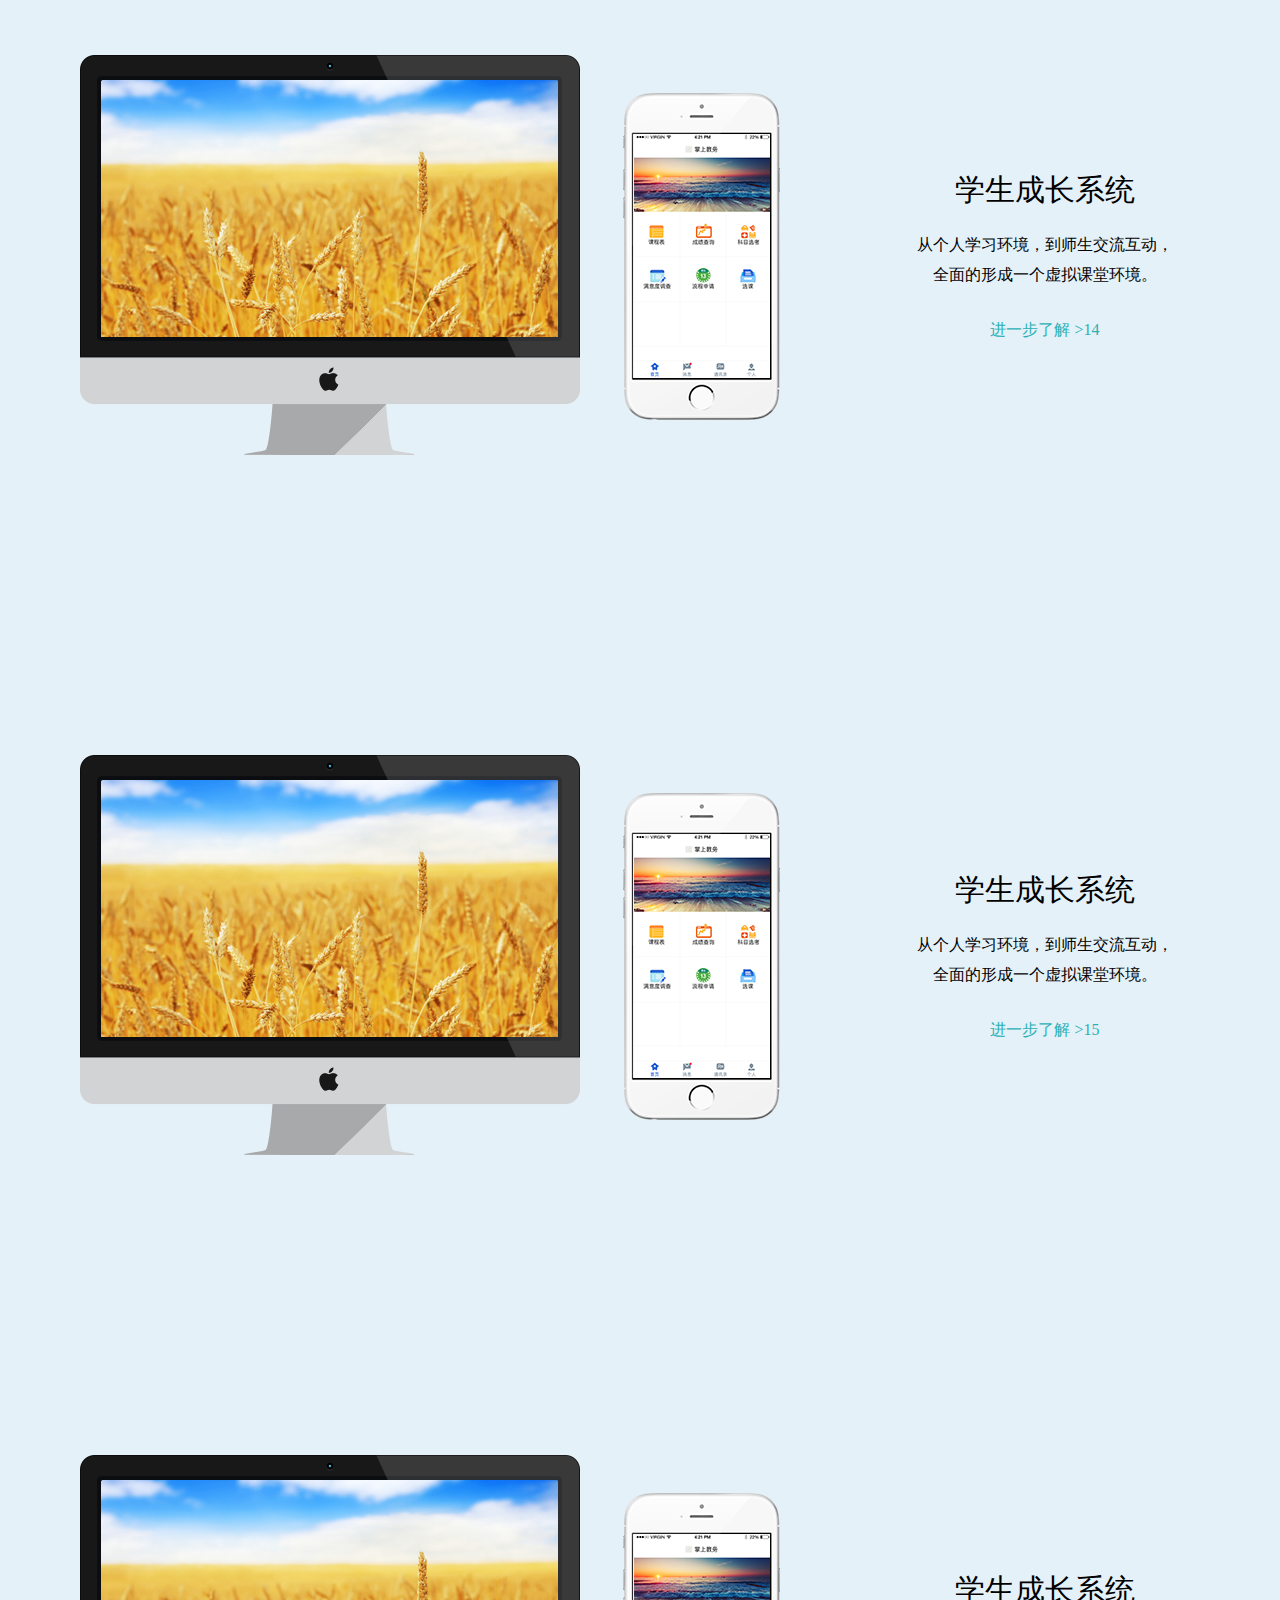
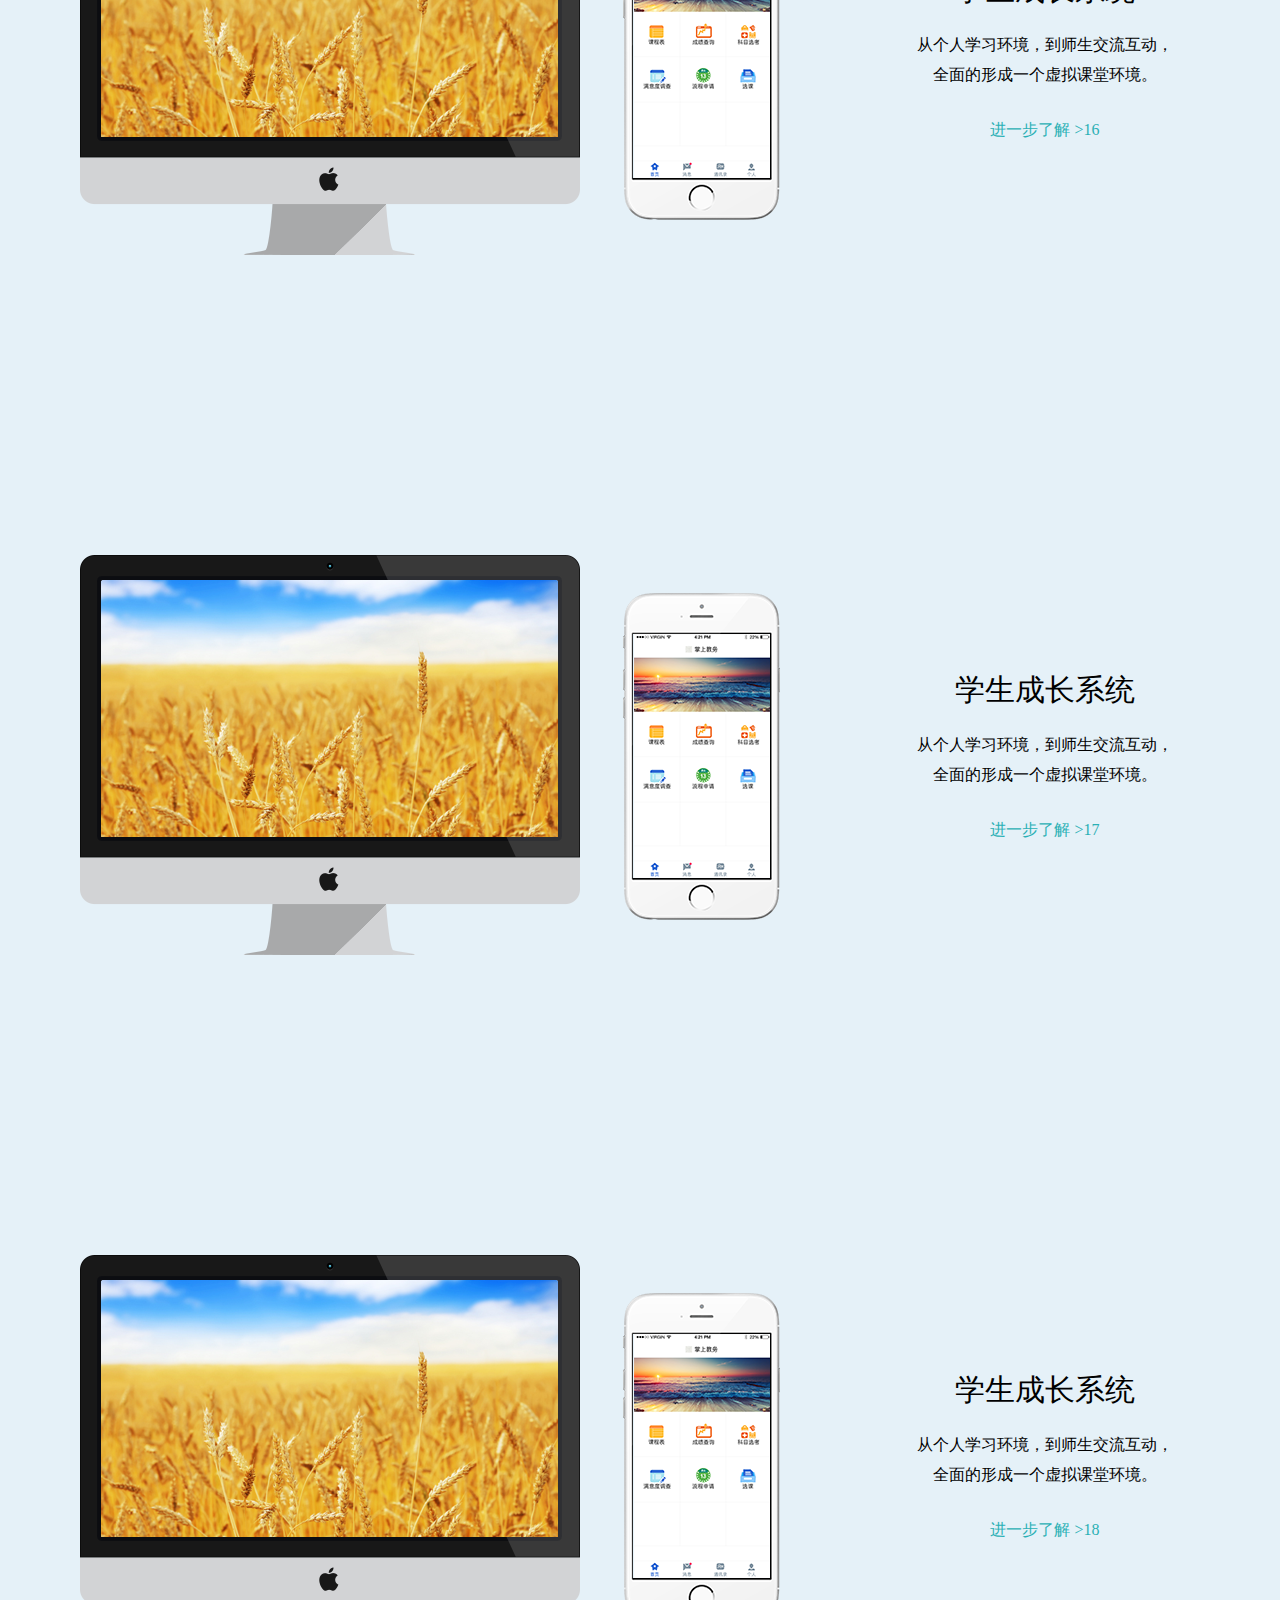
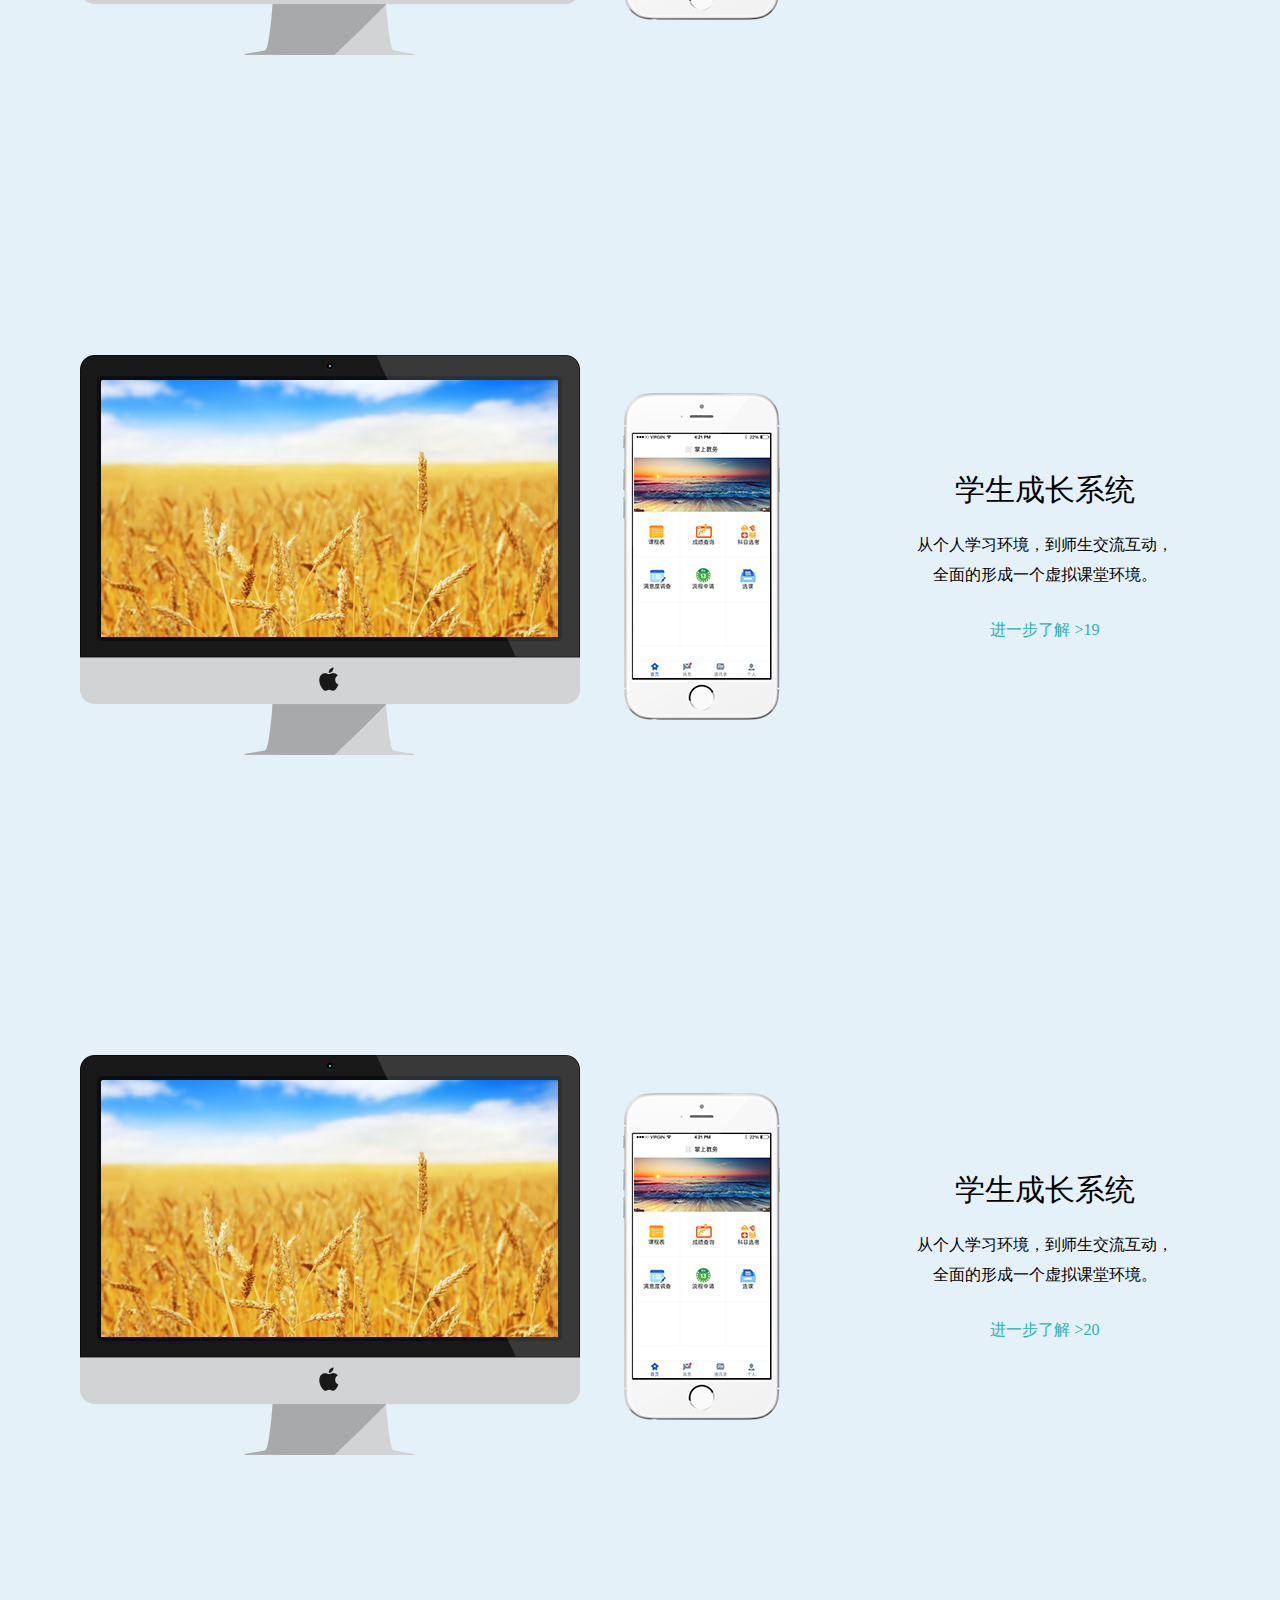
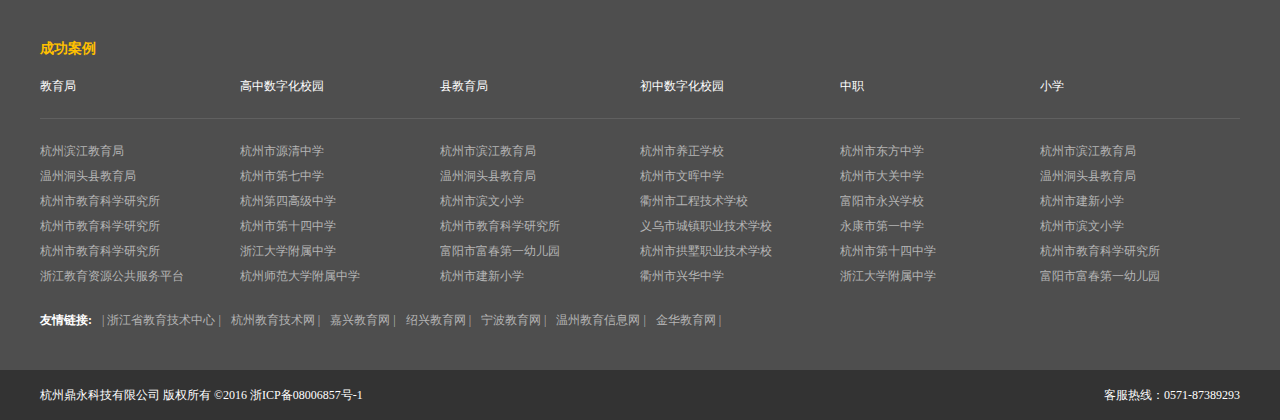
<file: products.html>
<!DOCTYPE html>
<html>

	<head>
		<meta charset="utf-8" />
		<title>产品中心</title>
		<link rel="stylesheet" href="css/base.css" />
		<link rel="stylesheet" href="css/cpzx.css" />
		<style>
			@media only screen and (max-width: 1400px) {
				#menu-nav {
					display: none;
				}
			}
			
			.imac-bg {
				width: 500px;
				height: 375px;
				background: url(images/imacBg.png);
				padding-top: 25px;
				text-align: center;
			}
			
			.iphone-bg {
				width: 157px;
				height: 286px;
				background: url(images/iphoneBg.png);
				padding-top: 41px;
				text-align: center;
			}
		</style>
	</head>

	<body>
		<!--导航-->
		<div class="top-big">
			<div class="top-head">
				<!--nav and logo-->
				<div class="logo" style="">
					<a href="index.html">
						<div class="fr" style="margin-right: 350px;"><img src="img/logo.png" width="263px"></div>
					</a>

				</div>
				<div class="nav">
					<ul>
						<div style="width: 65px;height:75px;float: left;">

						</div>
						<li class="menus">
							<a href="aboutDY.html">
								<div>
									<span class="nav-chn f-14">关于鼎永</span></br>
									<span class="nav-eng f-12">About DY</span>
								</div>
							</a>
							<ul>
								<a href="">
									<li>企业介绍</li>
								</a>
								<a href="">
									<li>企业荣誉</li>
								</a>
								<a href="">
									<li>历史及里程碑</li>
								</a>
								<a href="">
									<li>文化和价值观</li>
								</a>
								<a href="">
									<li>可持续发展</li>
								</a>
								<a href="">
									<li>员工之家</li>
								</a>
								<a href="">
									<li>联系我们</li>
								</a>
							</ul>
						</li>
						<li class="menus">
							<a href="news.html">
								<div class="bias-bg">
									<span class="nav-chn f-14">新闻资讯</span></br>
									<span class="nav-eng f-12">News</span>
								</div>
							</a>
							<ul>
								<a href="">
									<li>企业介绍</li>
								</a>
								<a href="">
									<li>企业荣誉</li>
								</a>
								<a href="">
									<li>历史及里程碑</li>
								</a>
								<a href="">
									<li>文化和价值观</li>
								</a>
								<a href="">
									<li>可持续发展</li>
								</a>
								<a href="">
									<li>员工之家</li>
								</a>
								<a href="">
									<li>联系我们</li>
								</a>
							</ul>
						</li>
						<li class="menus">
							<a href="products.html">
								<div class="bias-bg">
									<span class="nav-chn f-14">产品中心</span></br>
									<span class="nav-eng f-12">Products</span>
								</div>
							</a>
							<ul>
								<a href="">
									<li>企业介绍</li>
								</a>
								<a href="">
									<li>企业荣誉</li>
								</a>
								<a href="">
									<li>历史及里程碑</li>
								</a>
								<a href="">
									<li>文化和价值观</li>
								</a>
								<a href="">
									<li>可持续发展</li>
								</a>
								<a href="">
									<li>员工之家</li>
								</a>
								<a href="">
									<li>联系我们</li>
								</a>
							</ul>
						</li>
						<li class="menus">
							<a href="case.html">
								<div class="bias-bg">
									<span class="nav-chn f-14">案例分享</span></br>
									<span class="nav-eng f-12">Case</span>
								</div>
							</a>
							<ul>
								<a href="">
									<li>企业介绍</li>
								</a>
								<a href="">
									<li>企业荣誉</li>
								</a>
								<a href="">
									<li>历史及里程碑</li>
								</a>
								<a href="">
									<li>文化和价值观</li>
								</a>
								<a href="">
									<li>可持续发展</li>
								</a>
								<a href="">
									<li>员工之家</li>
								</a>
								<a href="">
									<li>联系我们</li>
								</a>
							</ul>
						</li>
						<li class="menus">
							<a href="serverse.html">
								<div class="bias-bg">
									<span class="nav-chn f-14">服务中心</span></br>
									<span class="nav-eng f-12">Severse center</span>
								</div>
							</a>
							<ul>
								<a href="">
									<li>企业介绍</li>
								</a>
								<a href="">
									<li>企业荣誉</li>
								</a>
								<a href="">
									<li>历史及里程碑</li>
								</a>
								<a href="">
									<li>文化和价值观</li>
								</a>
								<a href="">
									<li>可持续发展</li>
								</a>
								<a href="">
									<li>员工之家</li>
								</a>
								<a href="">
									<li>联系我们</li>
								</a>
							</ul>
						</li>
						<li class="menus">
							<a href="recruit.html">
								<div class="bias-bg">
									<span class="nav-chn f-14">招贤纳士</span></br>
									<span class="nav-eng f-12">Recruit</span>
								</div>
							</a>
							<ul>
								<a href="">
									<li>企业介绍</li>
								</a>
								<a href="">
									<li>企业荣誉</li>
								</a>
								<a href="">
									<li>历史及里程碑</li>
								</a>
								<a href="">
									<li>文化和价值观</li>
								</a>
								<a href="">
									<li>可持续发展</li>
								</a>
								<a href="">
									<li>员工之家</li>
								</a>
								<a href="">
									<li>联系我们</li>
								</a>
							</ul>
						</li>
						<li class="menus">
							<a href="branch.html">
								<div class="bias-bg">
									<span class="nav-chn f-14">分支机构</span></br>
									<span class="nav-eng f-12">Branch</span>
								</div>
							</a>
							<ul>
								<a href="">
									<li>企业介绍</li>
								</a>
								<a href="">
									<li>企业荣誉</li>
								</a>
								<a href="">
									<li>历史及里程碑</li>
								</a>
								<a href="">
									<li>文化和价值观</li>
								</a>
								<a href="">
									<li>可持续发展</li>
								</a>
								<a href="">
									<li>员工之家</li>
								</a>
								<a href="">
									<li>联系我们</li>
								</a>
							</ul>
						</li>
					</ul>

				</div>
			</div>
			<div class="title">
				<table class="title-ul" style="margin: 0 auto;">
					<td>
						<th>
							<a href="#">
								<img src="images/computer-gray.png" />
								<span>学习服务中心111</span>
							</a>

						</th>
					</td>
					<td>
						<th>
							<a href="#">
								<img src="images/computer-gray.png" />
								<span>学习服务中心111</span>
							</a>

						</th>
					</td>
					<td>
						<th>
							<a href="#">
								<img src="images/computer-gray.png" />
								<span>学习服务中心111</span>
							</a>

						</th>
					</td>
					<td>
						<th>
							<a href="#">
								<img src="images/computer-gray.png" />
								<span>学习服务中心111</span>
							</a>

						</th>
					</td>
					<td>
						<th>
							<a href="#">
								<img src="images/computer-gray.png" />
								<span>学习服务中心111</span>
							</a>

						</th>
					</td>
					<td>
						<th>
							<a href="#">
								<img src="images/computer-gray.png" />
								<span>学习服务中心111</span>
							</a>

						</th>
					</td>
				</table>
			</div>
		</div>
		<div id="content">
			<div class="content-box green Louti" id="Louti1">
				<div class="middle">
					<div class="middle-pic fl">
						<div class="imac fl">
							<div class="imac-bg">
								<img src="images/imac.png" width="458" height="257" />
							</div>
						</div>
						<div class="iphone fr">
							<div class="iphone-bg">
								<img src="images/iphone.png" width="136" height="244" />
							</div>
						</div>
					</div>
					<div class="middle-txt fr">
						<p class="txt-title f-30">学生成长系统</p>
						<p class="txt-intr f-16">从个人学习环境，到师生交流互动， 全面的形成一个虚拟课堂环境。</p>
						<a href="products-content.html">
							<a href="products-content.html">
								<p class="txt-more">进一步了解 >1</p>
							</a>
						</a>
					</div>
				</div>
			</div>
			<div class="content-box white Louti" id="Louti2">
				<div class="middle">
					<div class="middle-pic fr">
						<div class="imac fl">
							<div class="imac-bg">
								<img src="images/imac.png" width="458" height="257" />
							</div>
						</div>
						<div class="iphone fr">
							<div class="iphone-bg">
								<img src="images/iphone.png" width="136" height="244" />
							</div>
						</div>
					</div>
					<div class="middle-txt fl">
						<p class="txt-title f-30">在线学习平台</p>
						<p class="txt-intr f-16">从个人学习环境，到师生交流互动， 全面的形成一个虚拟课堂环境。</p>
						<a href="products-content.html">
							<p class="txt-more">进一步了解 >2</p>
						</a>
					</div>
				</div>
			</div>
			<div class="content-box green Louti" id="Louti3">
				<div class="middle">
					<div class="middle-pic fl">
						<div class="imac fl">
							<div class="imac-bg">
								<img src="images/imac.png" width="458" height="257" />
							</div>
						</div>
						<div class="iphone fr">
							<div class="iphone-bg">
								<img src="images/iphone.png" width="136" height="244" />
							</div>
						</div>
					</div>
					<div class="middle-txt fr">
						<p class="txt-title f-30">课程学习平台</p>
						<p class="txt-intr f-16">从个人学习环境，到师生交流互动， 全面的形成一个虚拟课堂环境。</p>
						<a href="products-content.html">
							<p class="txt-more">进一步了解 >3</p>
						</a>
					</div>
				</div>
			</div>
			<div class="content-box white Louti" id="Louti4">
				<div class="middle">
					<div class="middle-pic fr">
						<div class="imac fl">
							<div class="imac-bg">
								<img src="images/imac.png" width="458" height="257" />
							</div>
						</div>
						<div class="iphone fr">
							<div class="iphone-bg">
								<img src="images/iphone.png" width="136" height="244" />
							</div>
						</div>
					</div>
					<div class="middle-txt fl">
						<p class="txt-title f-30">学生互动平台</p>
						<p class="txt-intr f-16">从个人学习环境，到师生交流互动， 全面的形成一个虚拟课堂环境。</p>
						<a href="products-content.html">
							<p class="txt-more">进一步了解 >4</p>
						</a>
					</div>
				</div>
			</div>
			<div class="content-box green Louti" id="Louti5">
				<div class="middle">
					<div class="middle-pic fl">
						<div class="imac fl">
							<div class="imac-bg">
								<img src="images/imac.png" width="458" height="257" />
							</div>
						</div>
						<div class="iphone fr">
							<div class="iphone-bg">
								<img src="images/iphone.png" width="136" height="244" />
							</div>
						</div>
					</div>
					<div class="middle-txt fr">
						<p class="txt-title f-30">学生成长系统</p>
						<p class="txt-intr f-16">从个人学习环境，到师生交流互动， 全面的形成一个虚拟课堂环境。</p>
						<a href="products-content.html">
							<p class="txt-more">进一步了解 >5</p>
						</a>
					</div>
				</div>
			</div>
			<div class="content-box green Louti" id="Louti6">
				<div class="middle">
					<div class="middle-pic fl">
						<div class="imac fl">
							<div class="imac-bg">
								<img src="images/imac.png" width="458" height="257" />
							</div>
						</div>
						<div class="iphone fr">
							<div class="iphone-bg">
								<img src="images/iphone.png" width="136" height="244" />
							</div>
						</div>
					</div>
					<div class="middle-txt fr">
						<p class="txt-title f-30">学生成长系统</p>
						<p class="txt-intr f-16">从个人学习环境，到师生交流互动， 全面的形成一个虚拟课堂环境。</p>
						<a href="products-content.html">
							<p class="txt-more">进一步了解 >6</p>
						</a>
					</div>
				</div>
			</div>
			<div class="content-box green Louti" id="Louti7">
				<div class="middle">
					<div class="middle-pic fl">
						<div class="imac fl">
							<div class="imac-bg">
								<img src="images/imac.png" width="458" height="257" />
							</div>
						</div>
						<div class="iphone fr">
							<div class="iphone-bg">
								<img src="images/iphone.png" width="136" height="244" />
							</div>
						</div>
					</div>
					<div class="middle-txt fr">
						<p class="txt-title f-30">学生成长系统</p>
						<p class="txt-intr f-16">从个人学习环境，到师生交流互动， 全面的形成一个虚拟课堂环境。</p>
						<a href="products-content.html">
							<p class="txt-more">进一步了解 >7</p>
						</a>
					</div>
				</div>
			</div>
			<div class="content-box green Louti" id="Louti8">
				<div class="middle">
					<div class="middle-pic fl">
						<div class="imac fl">
							<div class="imac-bg">
								<img src="images/imac.png" width="458" height="257" />
							</div>
						</div>
						<div class="iphone fr">
							<div class="iphone-bg">
								<img src="images/iphone.png" width="136" height="244" />
							</div>
						</div>
					</div>
					<div class="middle-txt fr">
						<p class="txt-title f-30">学生成长系统</p>
						<p class="txt-intr f-16">从个人学习环境，到师生交流互动， 全面的形成一个虚拟课堂环境。</p>
						<a href="products-content.html">
							<p class="txt-more">进一步了解 >8</p>
						</a>
					</div>
				</div>
			</div>
			<div class="content-box green Louti" id="Louti9">
				<div class="middle">
					<div class="middle-pic fl">
						<div class="imac fl">
							<div class="imac-bg">
								<img src="images/imac.png" width="458" height="257" />
							</div>
						</div>
						<div class="iphone fr">
							<div class="iphone-bg">
								<img src="images/iphone.png" width="136" height="244" />
							</div>
						</div>
					</div>
					<div class="middle-txt fr">
						<p class="txt-title f-30">学生成长系统</p>
						<p class="txt-intr f-16">从个人学习环境，到师生交流互动， 全面的形成一个虚拟课堂环境。</p>
						<a href="products-content.html">
							<p class="txt-more">进一步了解 >9</p>
						</a>
					</div>
				</div>
			</div>
			<div class="content-box green Louti" id="Louti10">
				<div class="middle">
					<div class="middle-pic fl">
						<div class="imac fl">
							<div class="imac-bg">
								<img src="images/imac.png" width="458" height="257" />
							</div>
						</div>
						<div class="iphone fr">
							<div class="iphone-bg">
								<img src="images/iphone.png" width="136" height="244" />
							</div>
						</div>
					</div>
					<div class="middle-txt fr">
						<p class="txt-title f-30">学生成长系统</p>
						<p class="txt-intr f-16">从个人学习环境，到师生交流互动， 全面的形成一个虚拟课堂环境。</p>
						<a href="products-content.html">
							<p class="txt-more">进一步了解 >10</p>
						</a>
					</div>
				</div>
			</div>
			<div class="content-box green Louti" id="Louti11">
				<div class="middle">
					<div class="middle-pic fl">
						<div class="imac fl">
							<div class="imac-bg">
								<img src="images/imac.png" width="458" height="257" />
							</div>
						</div>
						<div class="iphone fr">
							<div class="iphone-bg">
								<img src="images/iphone.png" width="136" height="244" />
							</div>
						</div>
					</div>
					<div class="middle-txt fr">
						<p class="txt-title f-30">学生成长系统</p>
						<p class="txt-intr f-16">从个人学习环境，到师生交流互动， 全面的形成一个虚拟课堂环境。</p>
						<a href="products-content.html">
							<p class="txt-more">进一步了解 >11</p>
						</a>
					</div>
				</div>
			</div>
			<div class="content-box green Louti" id="Louti12">
				<div class="middle">
					<div class="middle-pic fl">
						<div class="imac fl">
							<div class="imac-bg">
								<img src="images/imac.png" width="458" height="257" />
							</div>
						</div>
						<div class="iphone fr">
							<div class="iphone-bg">
								<img src="images/iphone.png" width="136" height="244" />
							</div>
						</div>
					</div>
					<div class="middle-txt fr">
						<p class="txt-title f-30">学生成长系统</p>
						<p class="txt-intr f-16">从个人学习环境，到师生交流互动， 全面的形成一个虚拟课堂环境。</p>
						<a href="products-content.html">
							<p class="txt-more">进一步了解 >12</p>
						</a>
					</div>
				</div>
			</div>
			<div class="content-box green Louti" id="Louti13">
				<div class="middle">
					<div class="middle-pic fl">
						<div class="imac fl">
							<div class="imac-bg">
								<img src="images/imac.png" width="458" height="257" />
							</div>
						</div>
						<div class="iphone fr">
							<div class="iphone-bg">
								<img src="images/iphone.png" width="136" height="244" />
							</div>
						</div>
					</div>
					<div class="middle-txt fr">
						<p class="txt-title f-30">学生成长系统</p>
						<p class="txt-intr f-16">从个人学习环境，到师生交流互动， 全面的形成一个虚拟课堂环境。</p>
						<a href="products-content.html">
							<p class="txt-more">进一步了解 >13</p>
						</a>
					</div>
				</div>
			</div>
			<div class="content-box green Louti" id="Louti14">
				<div class="middle">
					<div class="middle-pic fl">
						<div class="imac fl">
							<div class="imac-bg">
								<img src="images/imac.png" width="458" height="257" />
							</div>
						</div>
						<div class="iphone fr">
							<div class="iphone-bg">
								<img src="images/iphone.png" width="136" height="244" />
							</div>
						</div>
					</div>
					<div class="middle-txt fr">
						<p class="txt-title f-30">学生成长系统</p>
						<p class="txt-intr f-16">从个人学习环境，到师生交流互动， 全面的形成一个虚拟课堂环境。</p>
						<a href="products-content.html">
							<p class="txt-more">进一步了解 >14</p>
						</a>
					</div>
				</div>
			</div>
			<div class="content-box green Louti" id="Louti15">
				<div class="middle">
					<div class="middle-pic fl">
						<div class="imac fl">
							<div class="imac-bg">
								<img src="images/imac.png" width="458" height="257" />
							</div>
						</div>
						<div class="iphone fr">
							<div class="iphone-bg">
								<img src="images/iphone.png" width="136" height="244" />
							</div>
						</div>
					</div>
					<div class="middle-txt fr">
						<p class="txt-title f-30">学生成长系统</p>
						<p class="txt-intr f-16">从个人学习环境，到师生交流互动， 全面的形成一个虚拟课堂环境。</p>
						<a href="products-content.html">
							<p class="txt-more">进一步了解 >15</p>
						</a>
					</div>
				</div>
			</div>
			<div class="content-box green Louti" id="Louti16">
				<div class="middle">
					<div class="middle-pic fl">
						<div class="imac fl">
							<div class="imac-bg">
								<img src="images/imac.png" width="458" height="257" />
							</div>
						</div>
						<div class="iphone fr">
							<div class="iphone-bg">
								<img src="images/iphone.png" width="136" height="244" />
							</div>
						</div>
					</div>
					<div class="middle-txt fr">
						<p class="txt-title f-30">学生成长系统</p>
						<p class="txt-intr f-16">从个人学习环境，到师生交流互动， 全面的形成一个虚拟课堂环境。</p>
						<a href="products-content.html">
							<p class="txt-more">进一步了解 >16</p>
						</a>
					</div>
				</div>
			</div>
			<div class="content-box green Louti" id="Louti17">
				<div class="middle">
					<div class="middle-pic fl">
						<div class="imac fl">
							<div class="imac-bg">
								<img src="images/imac.png" width="458" height="257" />
							</div>
						</div>
						<div class="iphone fr">
							<div class="iphone-bg">
								<img src="images/iphone.png" width="136" height="244" />
							</div>
						</div>
					</div>
					<div class="middle-txt fr">
						<p class="txt-title f-30">学生成长系统</p>
						<p class="txt-intr f-16">从个人学习环境，到师生交流互动， 全面的形成一个虚拟课堂环境。</p>
						<a href="products-content.html">
							<p class="txt-more">进一步了解 >17</p>
						</a>
					</div>
				</div>
			</div>
			<div class="content-box green Louti" id="Louti18">
				<div class="middle">
					<div class="middle-pic fl">
						<div class="imac fl">
							<div class="imac-bg">
								<img src="images/imac.png" width="458" height="257" />
							</div>
						</div>
						<div class="iphone fr">
							<div class="iphone-bg">
								<img src="images/iphone.png" width="136" height="244" />
							</div>
						</div>
					</div>
					<div class="middle-txt fr">
						<p class="txt-title f-30">学生成长系统</p>
						<p class="txt-intr f-16">从个人学习环境，到师生交流互动， 全面的形成一个虚拟课堂环境。</p>
						<a href="products-content.html">
							<p class="txt-more">进一步了解 >18</p>
						</a>
					</div>
				</div>
			</div>
			<div class="content-box green Louti" id="Louti19">
				<div class="middle">
					<div class="middle-pic fl">
						<div class="imac fl">
							<div class="imac-bg">
								<img src="images/imac.png" width="458" height="257" />
							</div>
						</div>
						<div class="iphone fr">
							<div class="iphone-bg">
								<img src="images/iphone.png" width="136" height="244" />
							</div>
						</div>
					</div>
					<div class="middle-txt fr">
						<p class="txt-title f-30">学生成长系统</p>
						<p class="txt-intr f-16">从个人学习环境，到师生交流互动， 全面的形成一个虚拟课堂环境。</p>
						<a href="products-content.html">
							<p class="txt-more">进一步了解 >19</p>
						</a>
					</div>
				</div>
			</div>
			<div class="content-box green Louti" id="Louti20">
				<div class="middle">
					<div class="middle-pic fl">
						<div class="imac fl">
							<div class="imac-bg">
								<img src="images/imac.png" width="458" height="257" />
							</div>
						</div>
						<div class="iphone fr">
							<div class="iphone-bg">
								<img src="images/iphone.png" width="136" height="244" />
							</div>
						</div>
					</div>
					<div class="middle-txt fr">
						<p class="txt-title f-30">学生成长系统</p>
						<p class="txt-intr f-16">从个人学习环境，到师生交流互动， 全面的形成一个虚拟课堂环境。</p>
						<a href="products-content.html">
							<p class="txt-more">进一步了解 >20</p>
						</a>
					</div>
				</div>
			</div>
		</div>
		<div id="menu-nav">
			<ul>
				<li id="qsjs">
					<a href="#Louti1">
						<span>学习成长系统学习成长1</span>
					</a>
				</li>
				<li>
					<a href="#Louti2">
						<span>在线学习平台2</span>
					</a>
				</li>
				<li>
					<a href="#Louti3">
						<span>课程学习平台3</span>
					</a>
				</li>
				<li>
					<a href="#Louti4">
						<span>学生互动平台4</span>
					</a>
				</li>
				<li>
					<a href="#Louti5">
						<span>学生成长系统5</span>
					</a>
				</li>
				<li>
					<a href="#Louti6">
						<span>在线学习平台6</span>
					</a>
				</li>
				<li>
					<a href="#Louti7">
						<span>课程学习平台7</span>
					</a>
				</li>
				<li>
					<a href="#Louti8">
						<span>学生互动平台8</span>
					</a>
				</li>
				<li>
					<a href="#Louti9">
						<span>学生成长系统9</span>
					</a>
				</li>
				<li>
					<a href="#Louti10">
						<span>学生成长系统10</span>
					</a>
				</li>
				<li id="qsjs">
					<a href="#Louti11">
						<span>学习成长系统学习成长11</span>
					</a>
				</li>
				<li>
					<a href="#Louti12">
						<span>在线学习平台12</span>
					</a>
				</li>
				<li>
					<a href="#Louti13">
						<span>课程学习平台13</span>
					</a>
				</li>
				<li>
					<a href="#Louti14">
						<span>学生互动平台14</span>
					</a>
				</li>
				<li>
					<a href="#Louti15">
						<span>学生成长系统15</span>
					</a>
				</li>
				<li>
					<a href="#Louti16">
						<span>在线学习平台16</span>
					</a>
				</li>
				<li>
					<a href="#Louti17">
						<span>课程学习平台17</span>
					</a>
				</li>
				<li>
					<a href="#Louti18">
						<span>学生互动平台18</span>
					</a>
				</li>
				<li>
					<a href="#Louti19">
						<span>学生成长系统19</span>
					</a>
				</li>
				<li>
					<a href="#Louti20">
						<span>学生成长系统20</span>
					</a>
				</li>
			</ul>

		</div>
		<div class="back-top"></div>
		<!--footer-->
		<div class="footer">
			<div class="foot-txt">
				<p>成功案例</p>
				<ul class="dep">
					<li>教育局</li>
					<li>高中数字化校园</li>
					<li>县教育局</li>
					<li>初中数字化校园</li>
					<li>中职</li>
					<li>小学</li>
				</ul>
				<ul class="office">
					<li>
						<ul>
							<a href="">
								<li>杭州滨江教育局</li>
							</a>
							<a href="">
								<li>温州洞头县教育局</li>
							</a>
							<a href="">
								<li>杭州市教育科学研究所</li>
							</a>
							<a href="">
								<li>杭州市教育科学研究所</li>
							</a>
							<a href="">
								<li>杭州市教育科学研究所</li>
							</a>
							<a href="">
								<li>浙江教育资源公共服务平台 </li>
							</a>
						</ul>
					</li>
					<li>
						<ul>
							<a href="">
								<li>杭州市源清中学</li>
							</a>
							<a href="">
								<li>杭州市第七中学</li>
							</a>
							<a href="">
								<li>杭州第四高级中学</li>
							</a>
							<a href="">
								<li>杭州市第十四中学</li>
							</a>
							<a href="">
								<li>浙江大学附属中学</li>
							</a>
							<a href="">
								<li>杭州师范大学附属中学</li>
							</a>
						</ul>
					</li>
					<li>
						<ul>
							<a href="">
								<li>杭州市滨江教育局</li>
							</a>
							<a href="">
								<li>温州洞头县教育局</li>
							</a>
							<a href="">
								<li>杭州市滨文小学</li>
							</a>
							<a href="">
								<li>杭州市教育科学研究所</li>
							</a>
							<a href="">
								<li>富阳市富春第一幼儿园</li>
							</a>
							<a href="">
								<li>杭州市建新小学</li>
							</a>
						</ul>
					</li>
					<li>
						<ul>
							<a href="">
								<li>杭州市养正学校</li>
							</a>
							<a href="">
								<li>杭州市文晖中学</li>
							</a>
							<a href="">
								<li>衢州市工程技术学校</li>
							</a>
							<a href="">
								<li>义乌市城镇职业技术学校</li>
							</a>
							<a href="">
								<li>杭州市拱墅职业技术学校</li>
							</a>
							<a href="">
								<li>衢州市兴华中学</li>
							</a>
						</ul>
					</li>
					<li>
						<ul>
							<a href="">
								<li>杭州市东方中学</li>
							</a>
							<a href="">
								<li>杭州市大关中学</li>
							</a>
							<a href="">
								<li>富阳市永兴学校</li>
							</a>
							<a href="">
								<li>永康市第一中学</li>
							</a>
							<a href="">
								<li>杭州市第十四中学</li>
							</a>
							<a href="">
								<li>浙江大学附属中学</li>
							</a>
						</ul>
					</li>
					<li>
						<ul>
							<a href="">
								<li>杭州市滨江教育局</li>
							</a>
							<a href="">
								<li>温州洞头县教育局</li>
							</a>
							<a href="">
								<li>杭州市建新小学</li>
							</a>
							<a href="">
								<li>杭州市滨文小学</li>
							</a>
							<a href="">
								<li>杭州市教育科学研究所</li>
							</a>
							<a href="">
								<li>富阳市富春第一幼儿园</li>
							</a>
						</ul>
					</li>
				</ul>
			</div>
			<div class="friend-father">
				<ul class="friend">
					<li style="color: #fff;font-weight: bold;">友情链接:</li>
					<a href="">
						<li>
							<span>|</span>
							<span>浙江省教育技术中心</span>
							<span>|</span>
						</li>
					</a>
					<a href="">
						<li>
							<span>杭州教育技术网</span>
							<span>|</span>
						</li>
					</a>
					<a href="">
						<li>
							<span>嘉兴教育网</span>
							<span>|</span>
						</li>
					</a>
					<a href="">
						<li>
							<span>绍兴教育网</span>
							<span>|</span>
						</li>

					</a>
					<a href="">
						<li>
							<span>宁波教育网</span>
							<span>|</span>
						</li>

					</a>
					<a href="">
						<li>
							<span>温州教育信息网</span>
							<span>|</span>
						</li>
					</a>
					<a href="">
						<li>
							<span>金华教育网</span>
							<span>|</span>
						</li>
					</a>
				</ul>
			</div>

		</div>
		<div class="addr">
			<div class="bottom">
				<div class="fl">
					<span>杭州鼎永科技有限公司 版权所有 ©2016 浙ICP备08006857号-1</span>
				</div>
				<div class="fr">
					客服热线：0571-87389293
				</div>
			</div>
		</div>
	</body>
	<script src="js/jquery.js"></script>
	<script src="js/menu.js"></script>
	<script>
		//		    回到顶部
		$(".back-top").click(function() {
			var top = 0;
			$("body,html").animate({
				scrollTop: top
			}, 500);
			$("#menu-nav ul").css("margin-top", "-5px")
		});
        
        $("#menu-nav ul li").click(function(){
        	var shuzi=$(this).index();
        	var gaodu=shuzi*(40);
        	$("#menu-nav ul").css("margin-top", -gaodu);
        })


		var scrollFunc = function(e) {
				var direct = 0;
				var a = $(window).scrollTop();
				var x = $("#menu-nav ul li").length*700-800;
				console.log(a)

				e = e || window.event;
				if(e.wheelDelta) { //判断浏览器IE，谷歌滑轮事件             
					if(e.wheelDelta > 0) { //当滑轮向上滚动时
						if(a > 50 && a<x ) {
							$("#menu-nav ul").css("margin-top", "+=4")
						}
					}
					if(e.wheelDelta < 0) { //当滑轮向下滚动时
						if(a > 50 && a<x) {
							$("#menu-nav ul").css("margin-top", "-=4")
	
						}

					}
				} else if(e.detail) { //Firefox滑轮事件
					if(e.detail > 0) { //当滑轮向上滚动时
						if(a > 50 && a<x ){
							$("#menu-nav ul").css("margin-top", "+=4")
						}
					}
					if(e.detail < 0) { //当滑轮向下滚动时
						if(a > 50&& a<x) {
							$("#menu-nav ul").css("margin-top", "-=4")
						}

					}
				}
//				scrollText(direct);
			}
			//给页面绑定滑轮滚动事件
		if(document.addEventListener) {
			document.addEventListener('DOMMouseScroll', scrollFunc, false);
		}
		//滚动滑轮触发scrollFunc方法
		window.onmousewheel = document.onmousewheel = scrollFunc
	</script>

</html>
</file>
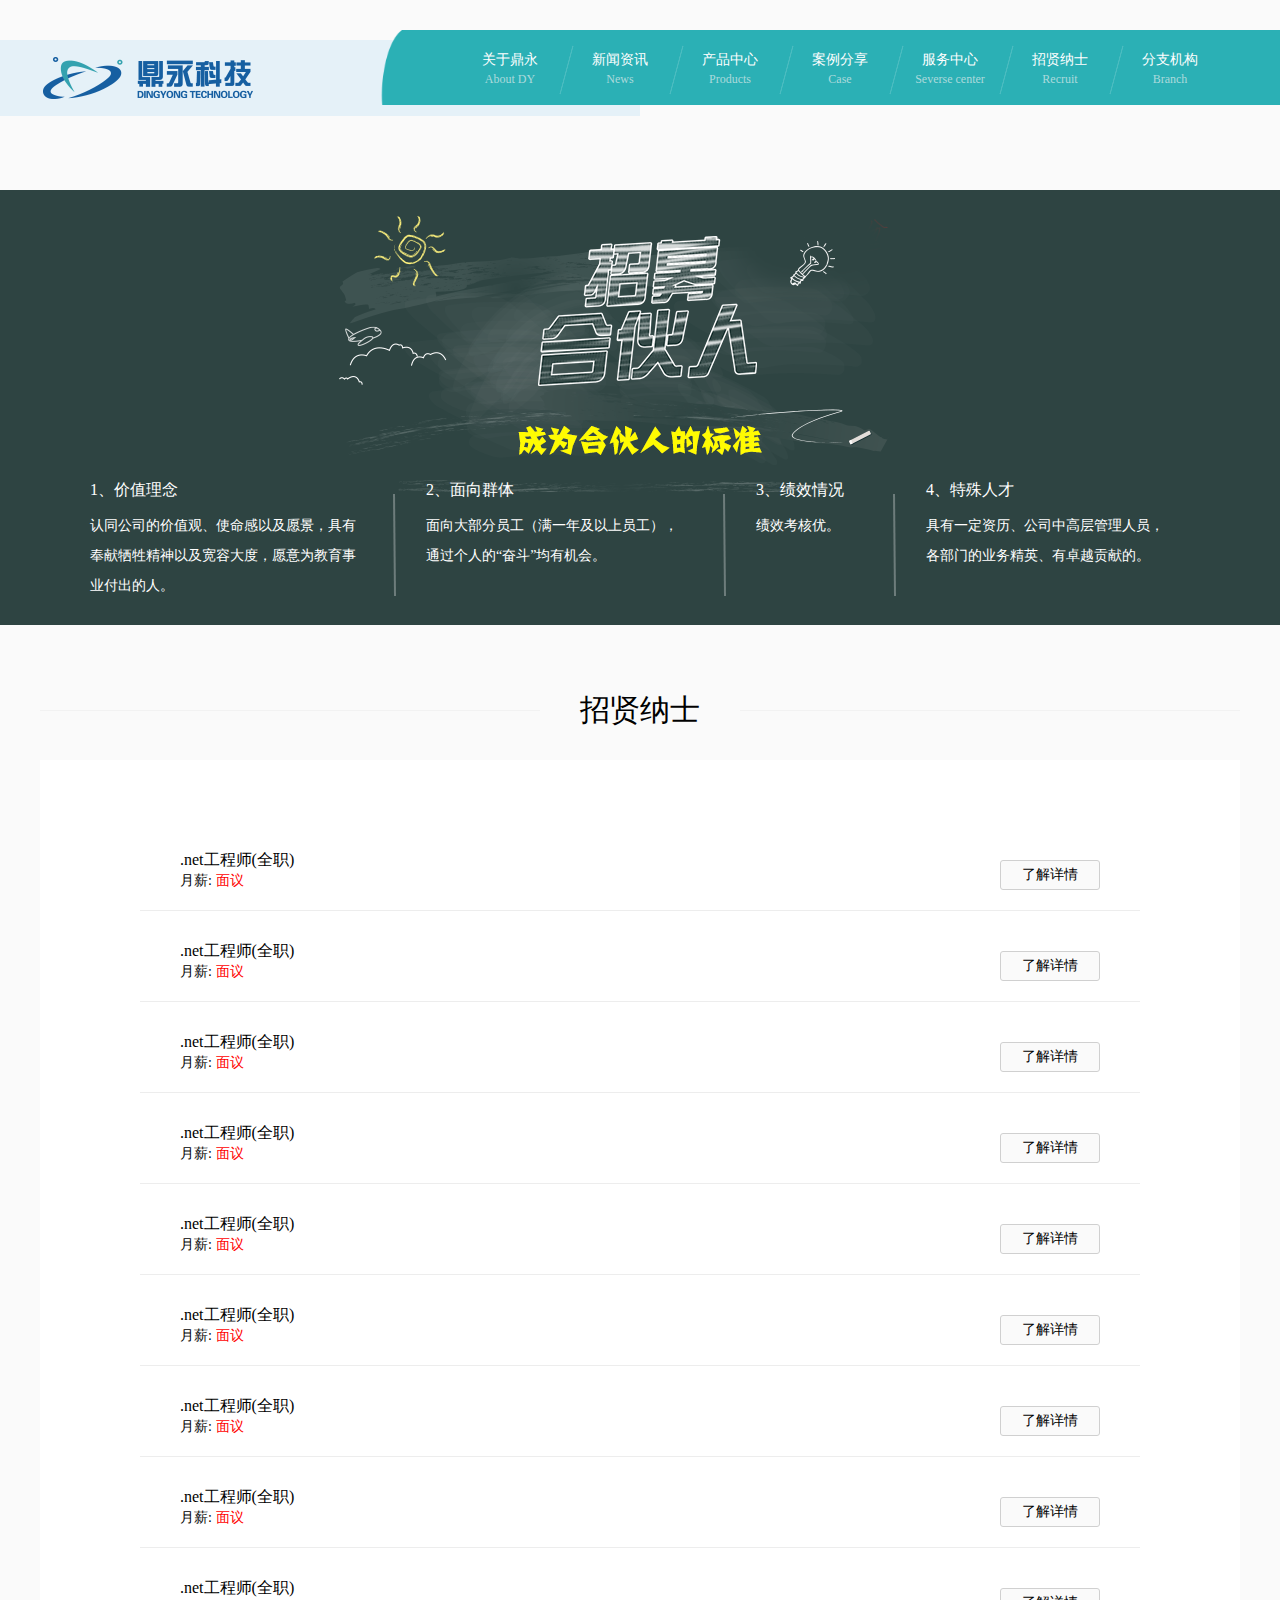
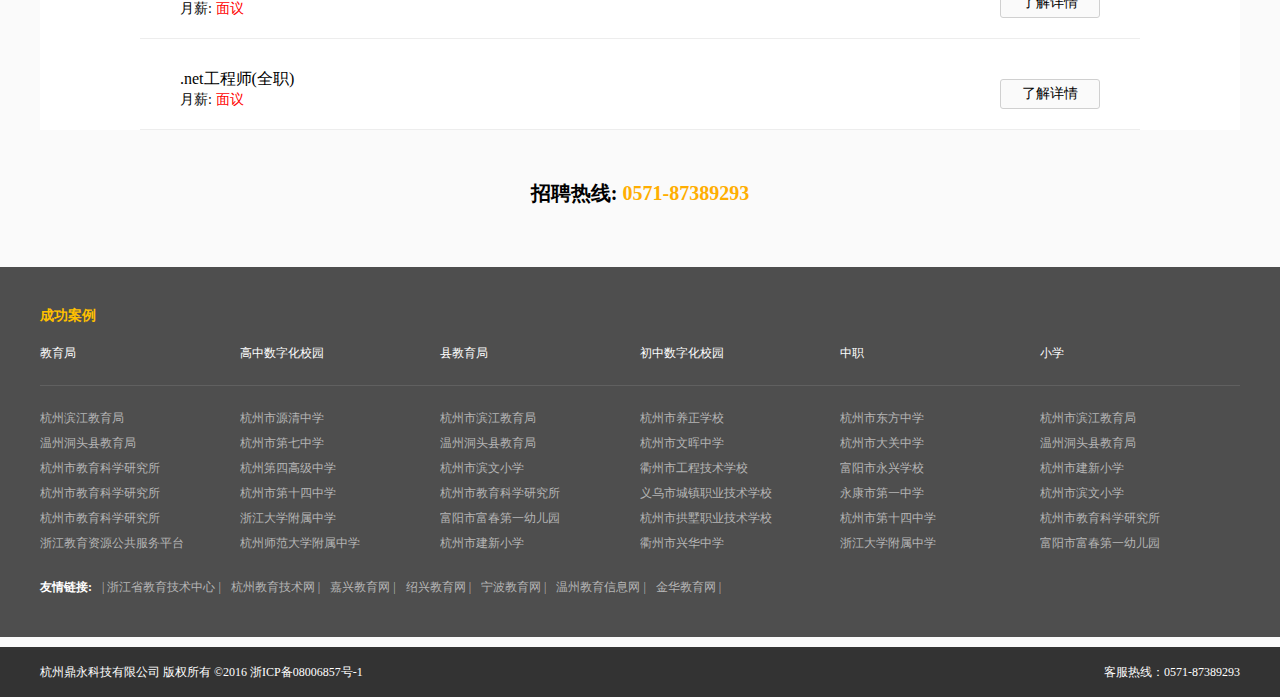
<file: recruit.html>
<!DOCTYPE html>
<html>

	<head>
		<meta charset="utf-8" />
		<title>招贤纳士</title>
		<link rel="stylesheet" href="css/base.css" />
		<link rel="stylesheet" href="css/zxns.css" />
	</head>

	<body>
		<!--导航-->
		<div class="top-big">
			<div class="top-head">
				<!--nav and logo-->
				<div class="logo" style="">
					<a href="index.html">
						<div class="fr" style="margin-right: 350px;"><img src="img/logo.png" width="263px"></div>
					</a>

				</div>
				<div class="nav">
					<ul>
						<div style="width: 65px;height:75px;float: left;">

						</div>
						<li class="menus">
							<a href="aboutDY.html">
								<div>
									<span class="nav-chn f-14">关于鼎永</span></br>
									<span class="nav-eng f-12">About DY</span>
								</div>
							</a>
							<ul>
								<a href="">
									<li>企业介绍</li>
								</a>
								<a href="">
									<li>企业荣誉</li>
								</a>
								<a href="">
									<li>历史及里程碑</li>
								</a>
								<a href="">
									<li>文化和价值观</li>
								</a>
								<a href="">
									<li>可持续发展</li>
								</a>
								<a href="">
									<li>员工之家</li>
								</a>
								<a href="">
									<li>联系我们</li>
								</a>
							</ul>
						</li>
						<li class="menus">
							<a href="news.html">
								<div class="bias-bg">
									<span class="nav-chn f-14">新闻资讯</span></br>
									<span class="nav-eng f-12">News</span>
								</div>
							</a>
							<ul>
								<a href="">
									<li>企业介绍</li>
								</a>
								<a href="">
									<li>企业荣誉</li>
								</a>
								<a href="">
									<li>历史及里程碑</li>
								</a>
								<a href="">
									<li>文化和价值观</li>
								</a>
								<a href="">
									<li>可持续发展</li>
								</a>
								<a href="">
									<li>员工之家</li>
								</a>
								<a href="">
									<li>联系我们</li>
								</a>
							</ul>
						</li>
						<li class="menus">
							<a href="products.html">
								<div class="bias-bg">
									<span class="nav-chn f-14">产品中心</span></br>
									<span class="nav-eng f-12">Products</span>
								</div>
							</a>
							<ul>
								<a href="">
									<li>企业介绍</li>
								</a>
								<a href="">
									<li>企业荣誉</li>
								</a>
								<a href="">
									<li>历史及里程碑</li>
								</a>
								<a href="">
									<li>文化和价值观</li>
								</a>
								<a href="">
									<li>可持续发展</li>
								</a>
								<a href="">
									<li>员工之家</li>
								</a>
								<a href="">
									<li>联系我们</li>
								</a>
							</ul>
						</li>
						<li class="menus">
							<a href="case.html">
								<div class="bias-bg">
									<span class="nav-chn f-14">案例分享</span></br>
									<span class="nav-eng f-12">Case</span>
								</div>
							</a>
							<ul>
								<a href="">
									<li>企业介绍</li>
								</a>
								<a href="">
									<li>企业荣誉</li>
								</a>
								<a href="">
									<li>历史及里程碑</li>
								</a>
								<a href="">
									<li>文化和价值观</li>
								</a>
								<a href="">
									<li>可持续发展</li>
								</a>
								<a href="">
									<li>员工之家</li>
								</a>
								<a href="">
									<li>联系我们</li>
								</a>
							</ul>
						</li>
						<li class="menus">
							<a href="serverse.html">
								<div class="bias-bg">
									<span class="nav-chn f-14">服务中心</span></br>
									<span class="nav-eng f-12">Severse center</span>
								</div>
							</a>
							<ul>
								<a href="">
									<li>企业介绍</li>
								</a>
								<a href="">
									<li>企业荣誉</li>
								</a>
								<a href="">
									<li>历史及里程碑</li>
								</a>
								<a href="">
									<li>文化和价值观</li>
								</a>
								<a href="">
									<li>可持续发展</li>
								</a>
								<a href="">
									<li>员工之家</li>
								</a>
								<a href="">
									<li>联系我们</li>
								</a>
							</ul>
						</li>
						<li class="menus">
							<a href="recruit.html">
								<div class="bias-bg">
									<span class="nav-chn f-14">招贤纳士</span></br>
									<span class="nav-eng f-12">Recruit</span>
								</div>
							</a>
							<ul>
								<a href="">
									<li>企业介绍</li>
								</a>
								<a href="">
									<li>企业荣誉</li>
								</a>
								<a href="">
									<li>历史及里程碑</li>
								</a>
								<a href="">
									<li>文化和价值观</li>
								</a>
								<a href="">
									<li>可持续发展</li>
								</a>
								<a href="">
									<li>员工之家</li>
								</a>
								<a href="">
									<li>联系我们</li>
								</a>
							</ul>
						</li>
						<li class="menus">
							<a href="branch.html">
								<div class="bias-bg">
									<span class="nav-chn f-14">分支机构</span></br>
									<span class="nav-eng f-12">Branch</span>
								</div>
							</a>
							<ul>
								<a href="">
									<li>企业介绍</li>
								</a>
								<a href="">
									<li>企业荣誉</li>
								</a>
								<a href="">
									<li>历史及里程碑</li>
								</a>
								<a href="">
									<li>文化和价值观</li>
								</a>
								<a href="">
									<li>可持续发展</li>
								</a>
								<a href="">
									<li>员工之家</li>
								</a>
								<a href="">
									<li>联系我们</li>
								</a>
							</ul>
						</li>
					</ul>
				</div>
			</div>
			<div class="job-bg">
				<div class="job-center">
					<div class="value fl">
						<p>1、价值理念</p>
						<span>认同公司的价值观、使命感以及愿景，具有奉献牺牲精神以及宽容大度，愿意为教育事业付出的人。 </span>
					</div>
					<div class="group fl ">
						<p>2、面向群体</p>
						<span>面向大部分员工（满一年及以上员工），通过个人的“奋斗”均有机会。 </span>
					</div>
					<div class="situation fl">
						<p>3、绩效情况</p>
						<span>绩效考核优。 </span>
					</div>
					<div class="talents fl">
						<p>4、特殊人才</p>
						<span>具有一定资历、公司中高层管理人员，各部门的业务精英、有卓越贡献的。  </span>
					</div>
				</div>
			</div>
		</div>
		<div class="content-table">
			<div class="title-0">
				<div class="title-bg gray">招贤纳士</div>
			</div>
			<div class="post">
				<ul>
					<li>
						<div class="post-place fl">
							<p>.net工程师(全职)</p>
							<p>
								<span>月薪:</span>
								<span class="red">面议</span>
							</p>
						</div>
						<a href="recruit-content.html">
							<div class="post-more fr">
								<input type="button" value="了解详情" />
							</div>
						</a>
					</li>
					<li>
						<div class="post-place fl">
							<p>.net工程师(全职)</p>
							<p>
								<span>月薪:</span>
								<span class="red">面议</span>
							</p>
						</div>
						<a href="recruit-content.html">
							<div class="post-more fr">
								<input type="button" value="了解详情" />
							</div>
						</a>
					</li>
					<li>
						<div class="post-place fl">
							<p>.net工程师(全职)</p>
							<p>
								<span>月薪:</span>
								<span class="red">面议</span>
							</p>
						</div>
						<a href="recruit-content.html">
							<div class="post-more fr">
								<input type="button" value="了解详情" />
							</div>
						</a>
					</li>
					<li>
						<div class="post-place fl">
							<p>.net工程师(全职)</p>
							<p>
								<span>月薪:</span>
								<span class="red">面议</span>
							</p>
						</div>
						<a href="recruit-content.html">
							<div class="post-more fr">
								<input type="button" value="了解详情" />
							</div>
						</a>
					</li>
					<li>
						<div class="post-place fl">
							<p>.net工程师(全职)</p>
							<p>
								<span>月薪:</span>
								<span class="red">面议</span>
							</p>
						</div>
						<a href="recruit-content.html">
							<div class="post-more fr">
								<input type="button" value="了解详情" />
							</div>
						</a>
					</li>
					<li>
						<div class="post-place fl">
							<p>.net工程师(全职)</p>
							<p>
								<span>月薪:</span>
								<span class="red">面议</span>
							</p>
						</div>
						<a href="recruit-content.html">
							<div class="post-more fr">
								<input type="button" value="了解详情" />
							</div>
						</a>
					</li>
					<li>
						<div class="post-place fl">
							<p>.net工程师(全职)</p>
							<p>
								<span>月薪:</span>
								<span class="red">面议</span>
							</p>
						</div>
						<a href="recruit-content.html">
							<div class="post-more fr">
								<input type="button" value="了解详情" />
							</div>
						</a>
					</li>
					<li>
						<div class="post-place fl">
							<p>.net工程师(全职)</p>
							<p>
								<span>月薪:</span>
								<span class="red">面议</span>
							</p>
						</div>
						<a href="recruit-content.html">
							<div class="post-more fr">
								<input type="button" value="了解详情" />
							</div>
						</a>
					</li>
					<li>
						<div class="post-place fl">
							<p>.net工程师(全职)</p>
							<p>
								<span>月薪:</span>
								<span class="red">面议</span>
							</p>
						</div>
						<a href="recruit-content.html">
							<div class="post-more fr">
								<input type="button" value="了解详情" />
							</div>
						</a>
					</li>
					<li>
						<div class="post-place fl">
							<p>.net工程师(全职)</p>
							<p>
								<span>月薪:</span>
								<span class="red">面议</span>
							</p>
						</div>
						<a href="recruit-content.html">
							<div class="post-more fr">
								<input type="button" value="了解详情" />
							</div>
						</a>
					</li>
				</ul>
			</div>
		</div>

		<div class="contact-us">
			<span>招聘热线:</span>
			<span class="font-orange">0571-87389293</span>
		</div>
		<!--footer-->
		<div class="footer">
			<div class="foot-txt">
				<p>成功案例</p>
				<ul class="dep">
					<li>教育局</li>
					<li>高中数字化校园</li>
					<li>县教育局</li>
					<li>初中数字化校园</li>
					<li>中职</li>
					<li>小学</li>
				</ul>
				<ul class="office">
					<li>
						<ul>
							<a href="">
								<li>杭州滨江教育局</li>
							</a>
							<a href="">
								<li>温州洞头县教育局</li>
							</a>
							<a href="">
								<li>杭州市教育科学研究所</li>
							</a>
							<a href="">
								<li>杭州市教育科学研究所</li>
							</a>
							<a href="">
								<li>杭州市教育科学研究所</li>
							</a>
							<a href="">
								<li>浙江教育资源公共服务平台 </li>
							</a>
						</ul>
					</li>
					<li>
						<ul>
							<a href="">
								<li>杭州市源清中学</li>
							</a>
							<a href="">
								<li>杭州市第七中学</li>
							</a>
							<a href="">
								<li>杭州第四高级中学</li>
							</a>
							<a href="">
								<li>杭州市第十四中学</li>
							</a>
							<a href="">
								<li>浙江大学附属中学</li>
							</a>
							<a href="">
								<li>杭州师范大学附属中学</li>
							</a>
						</ul>
					</li>
					<li>
						<ul>
							<a href="">
								<li>杭州市滨江教育局</li>
							</a>
							<a href="">
								<li>温州洞头县教育局</li>
							</a>
							<a href="">
								<li>杭州市滨文小学</li>
							</a>
							<a href="">
								<li>杭州市教育科学研究所</li>
							</a>
							<a href="">
								<li>富阳市富春第一幼儿园</li>
							</a>
							<a href="">
								<li>杭州市建新小学</li>
							</a>
						</ul>
					</li>
					<li>
						<ul>
							<a href="">
								<li>杭州市养正学校</li>
							</a>
							<a href="">
								<li>杭州市文晖中学</li>
							</a>
							<a href="">
								<li>衢州市工程技术学校</li>
							</a>
							<a href="">
								<li>义乌市城镇职业技术学校</li>
							</a>
							<a href="">
								<li>杭州市拱墅职业技术学校</li>
							</a>
							<a href="">
								<li>衢州市兴华中学</li>
							</a>
						</ul>
					</li>
					<li>
						<ul>
							<a href="">
								<li>杭州市东方中学</li>
							</a>
							<a href="">
								<li>杭州市大关中学</li>
							</a>
							<a href="">
								<li>富阳市永兴学校</li>
							</a>
							<a href="">
								<li>永康市第一中学</li>
							</a>
							<a href="">
								<li>杭州市第十四中学</li>
							</a>
							<a href="">
								<li>浙江大学附属中学</li>
							</a>
						</ul>
					</li>
					<li>
						<ul>
							<a href="">
								<li>杭州市滨江教育局</li>
							</a>
							<a href="">
								<li>温州洞头县教育局</li>
							</a>
							<a href="">
								<li>杭州市建新小学</li>
							</a>
							<a href="">
								<li>杭州市滨文小学</li>
							</a>
							<a href="">
								<li>杭州市教育科学研究所</li>
							</a>
							<a href="">
								<li>富阳市富春第一幼儿园</li>
							</a>
						</ul>
					</li>
				</ul>
			</div>
			<div class="friend-father">
				<ul class="friend">
					<li style="color: #fff;font-weight: bold;">友情链接:</li>
					<a href="">
						<li>
							<span>|</span>
							<span>浙江省教育技术中心</span>
							<span>|</span>
						</li>
					</a>
					<a href="">
						<li>
							<span>杭州教育技术网</span>
							<span>|</span>
						</li>
					</a>
					<a href="">
						<li>
							<span>嘉兴教育网</span>
							<span>|</span>
						</li>
					</a>
					<a href="">
						<li>
							<span>绍兴教育网</span>
							<span>|</span>
						</li>

					</a>
					<a href="">
						<li>
							<span>宁波教育网</span>
							<span>|</span>
						</li>

					</a>
					<a href="">
						<li>
							<span>温州教育信息网</span>
							<span>|</span>
						</li>
					</a>
					<a href="">
						<li>
							<span>金华教育网</span>
							<span>|</span>
						</li>
					</a>
				</ul>
			</div>
			<div class="addr">
				<div class="bottom">
					<div class="fl">
						<span>杭州鼎永科技有限公司 版权所有 ©2016 浙ICP备08006857号-1</span>
					</div>
					<div class="fr">
						客服热线：0571-87389293
					</div>
				</div>
			</div>
	</body>

</html>
</file>
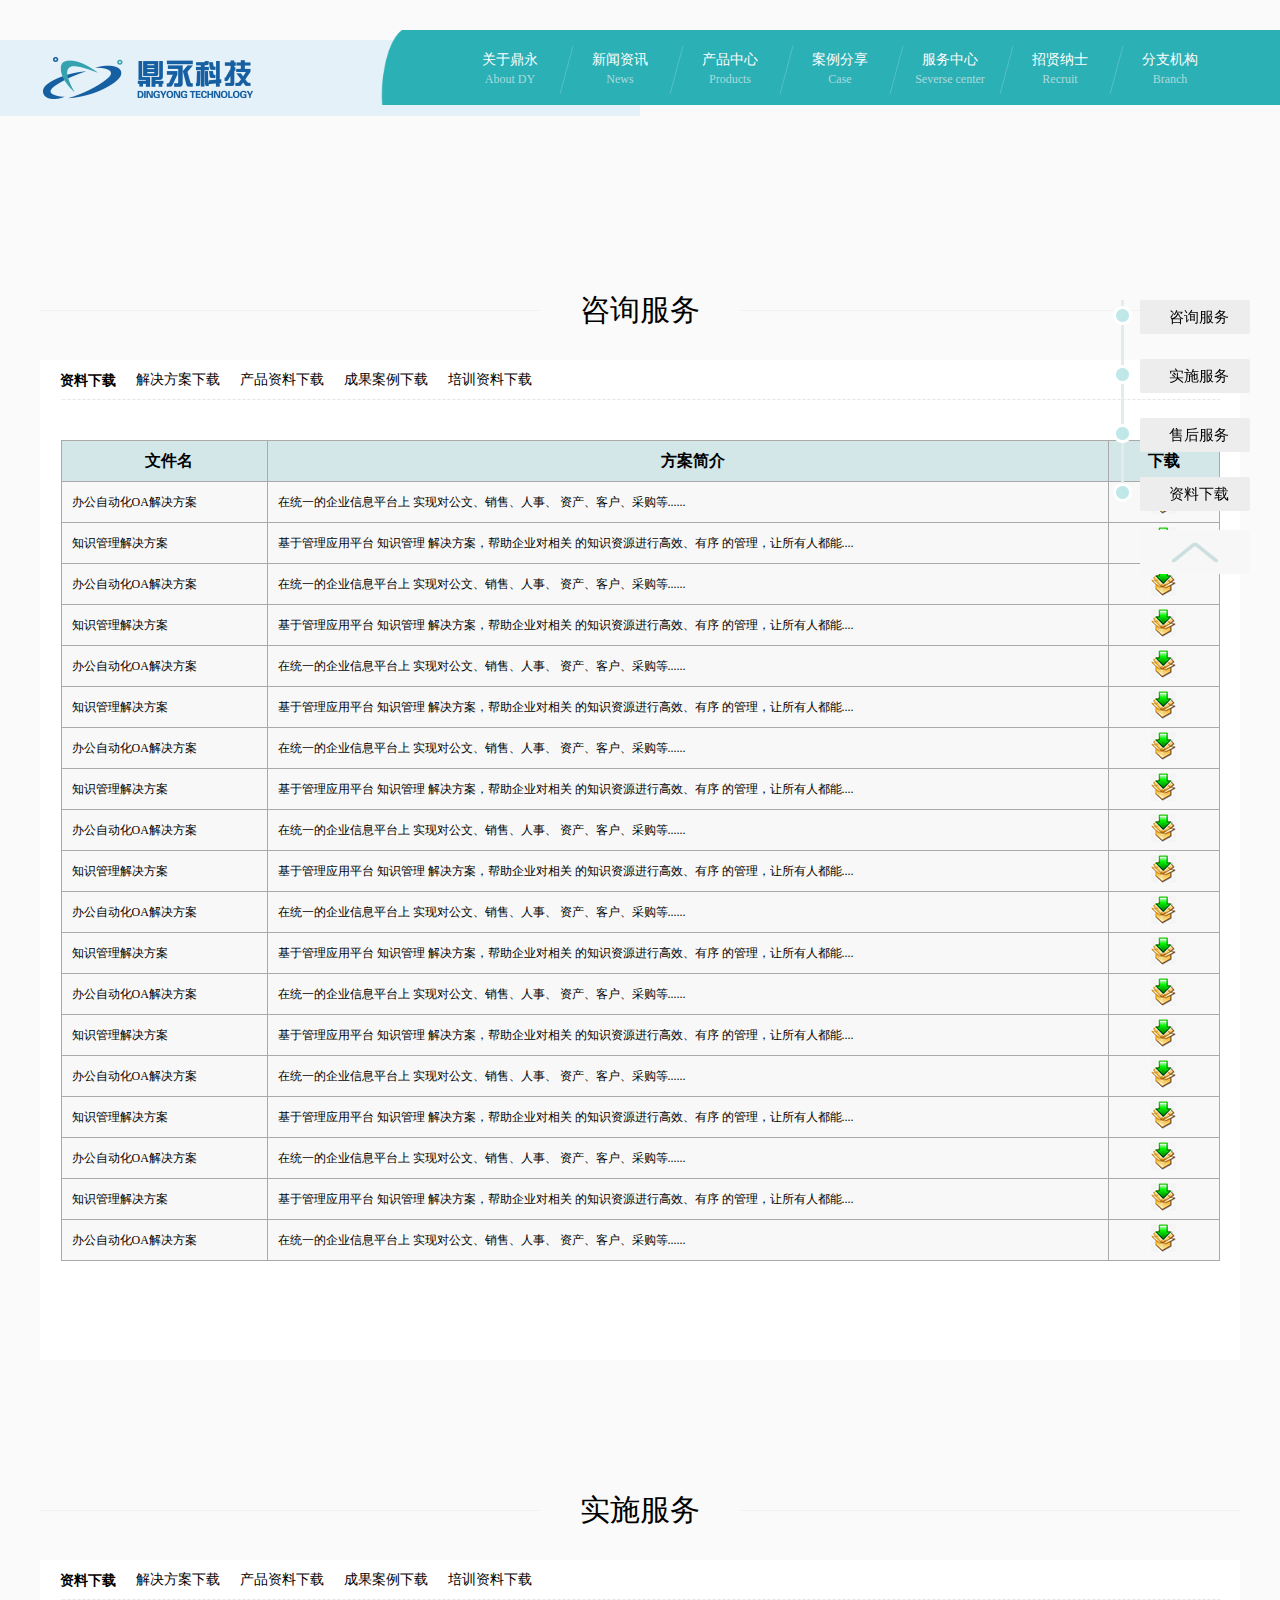
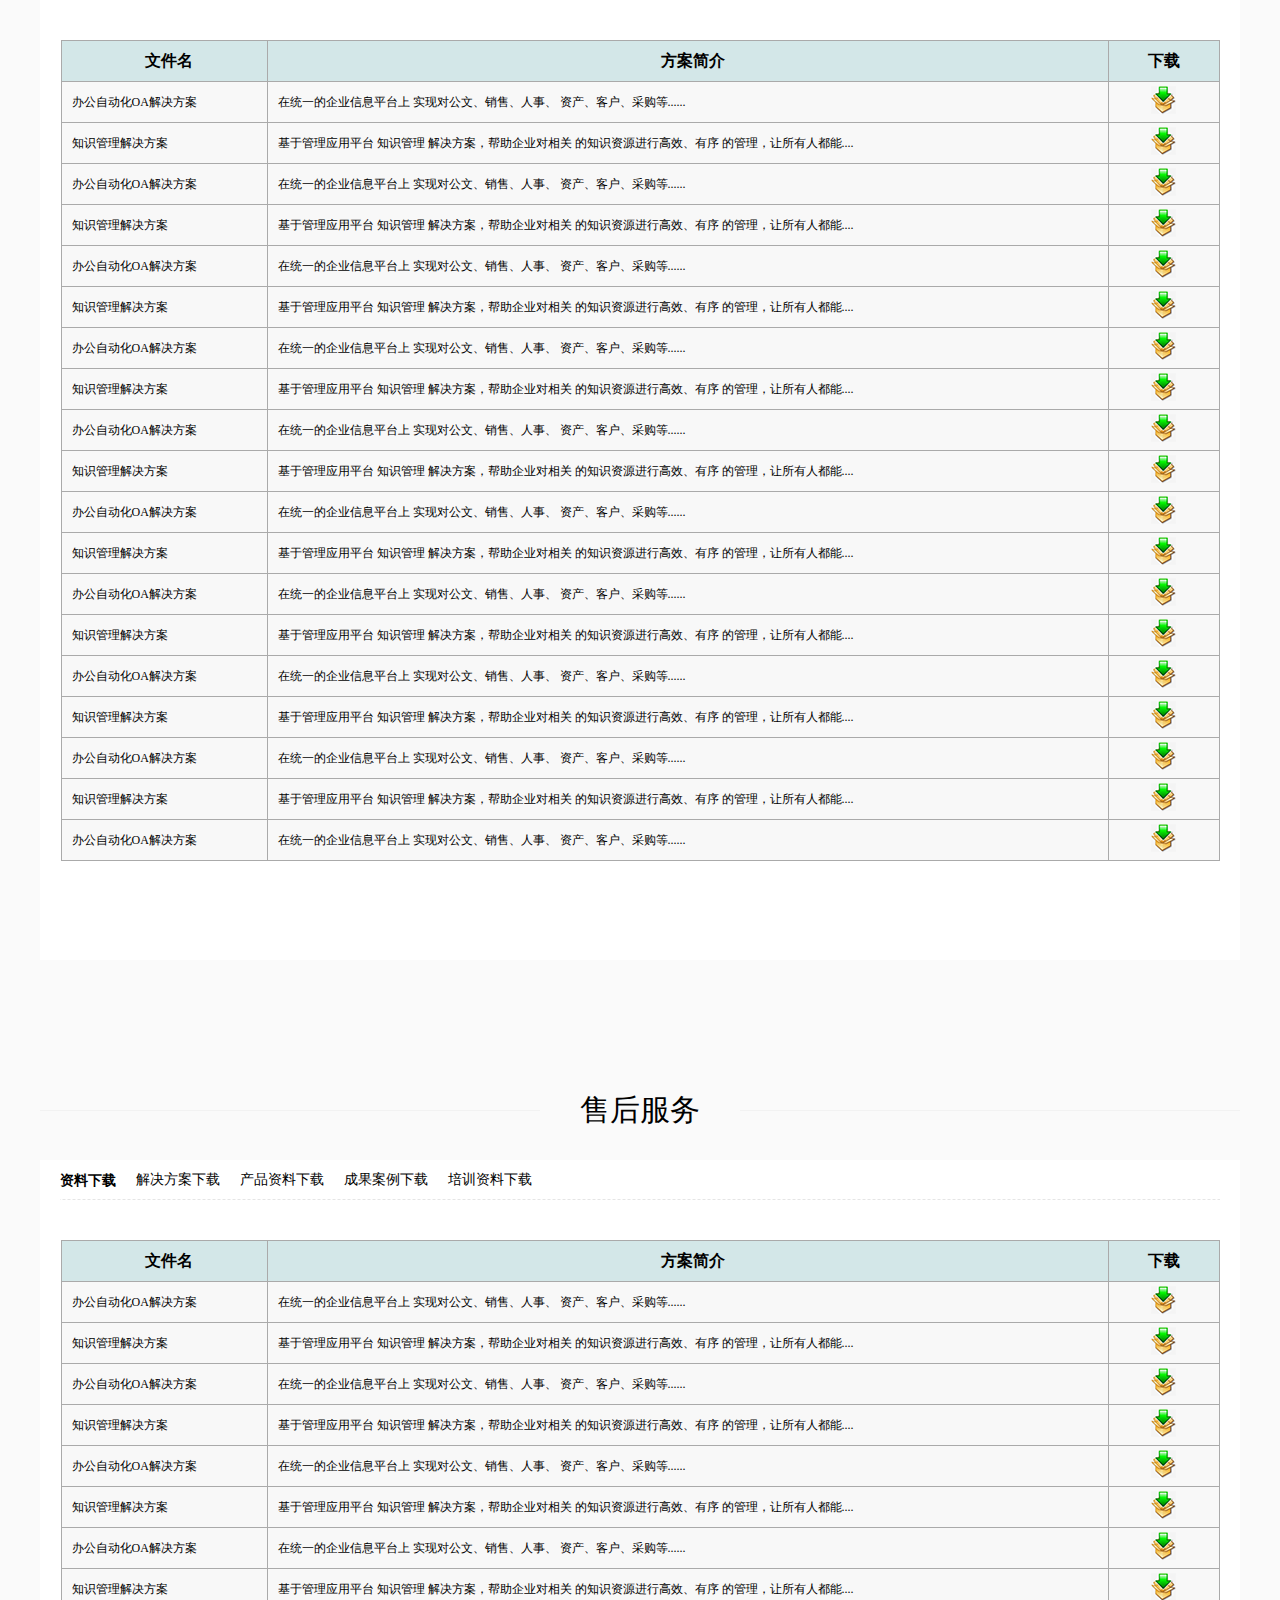
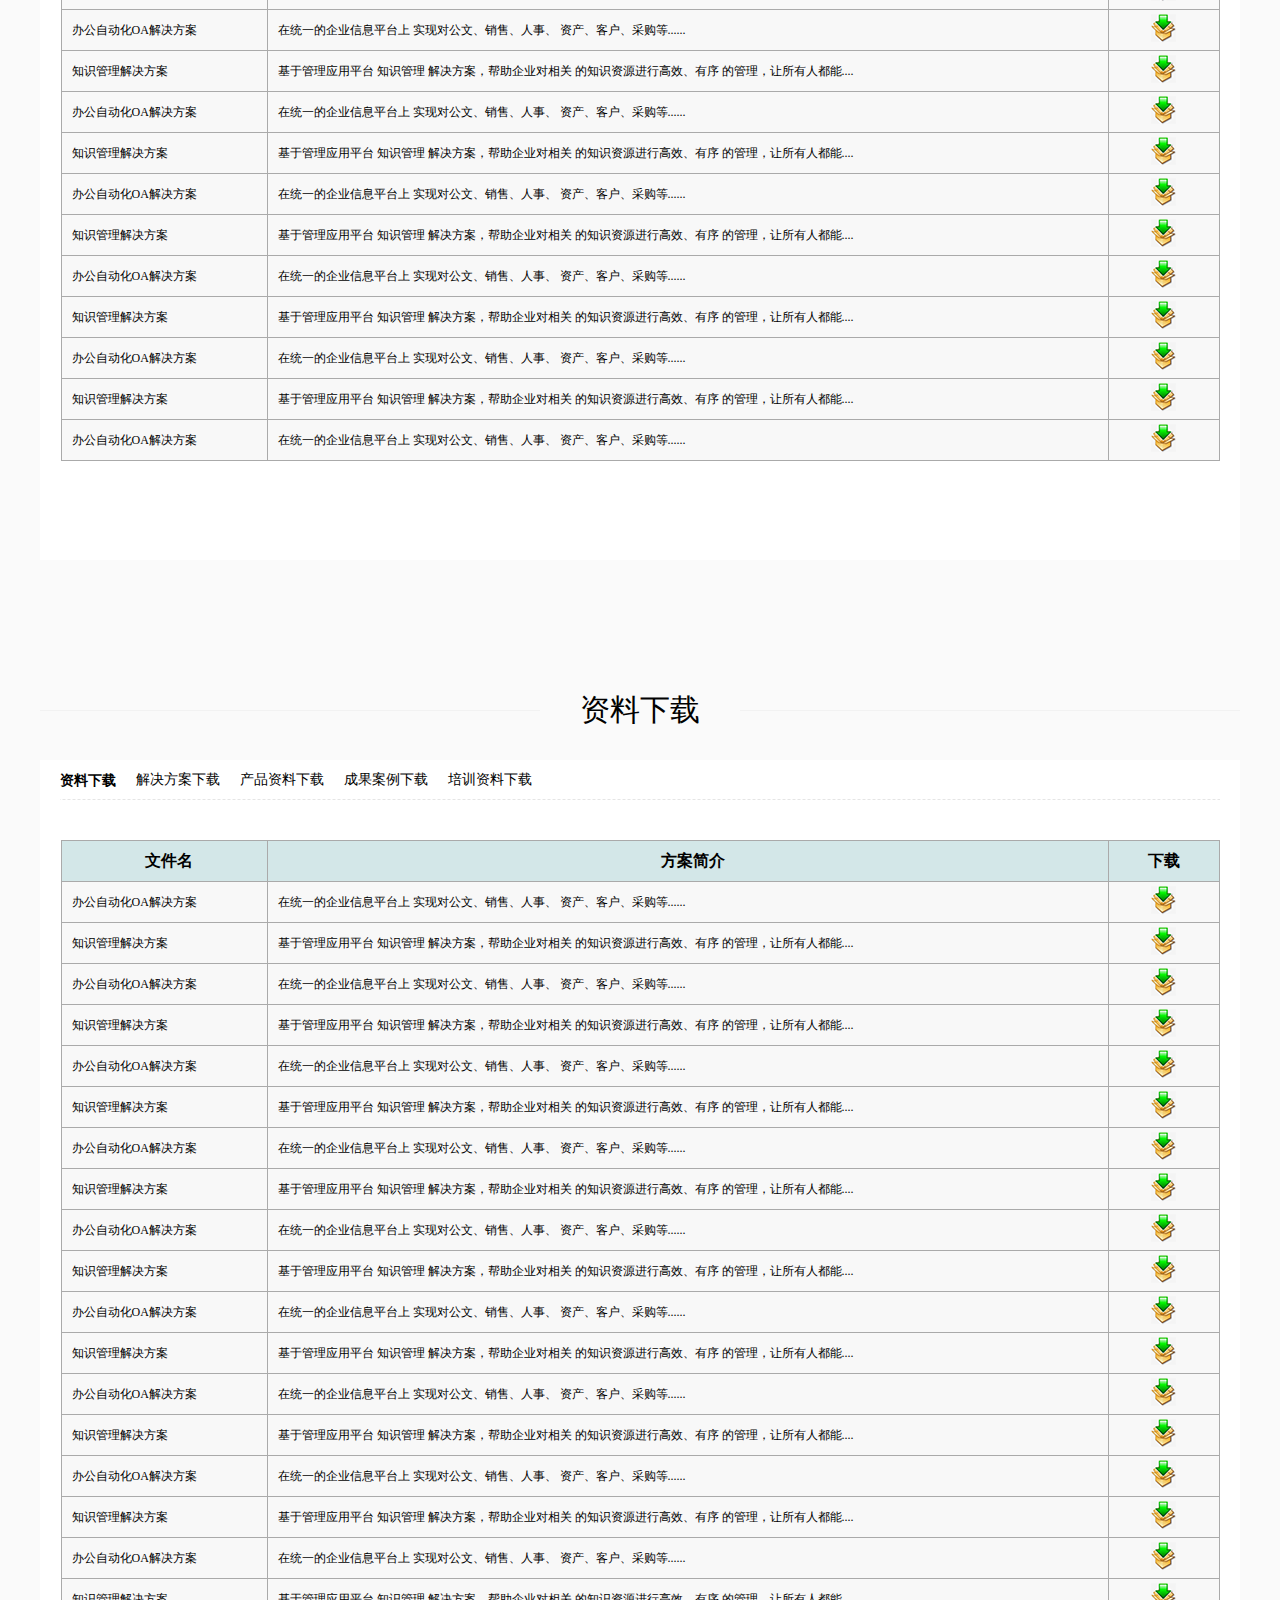
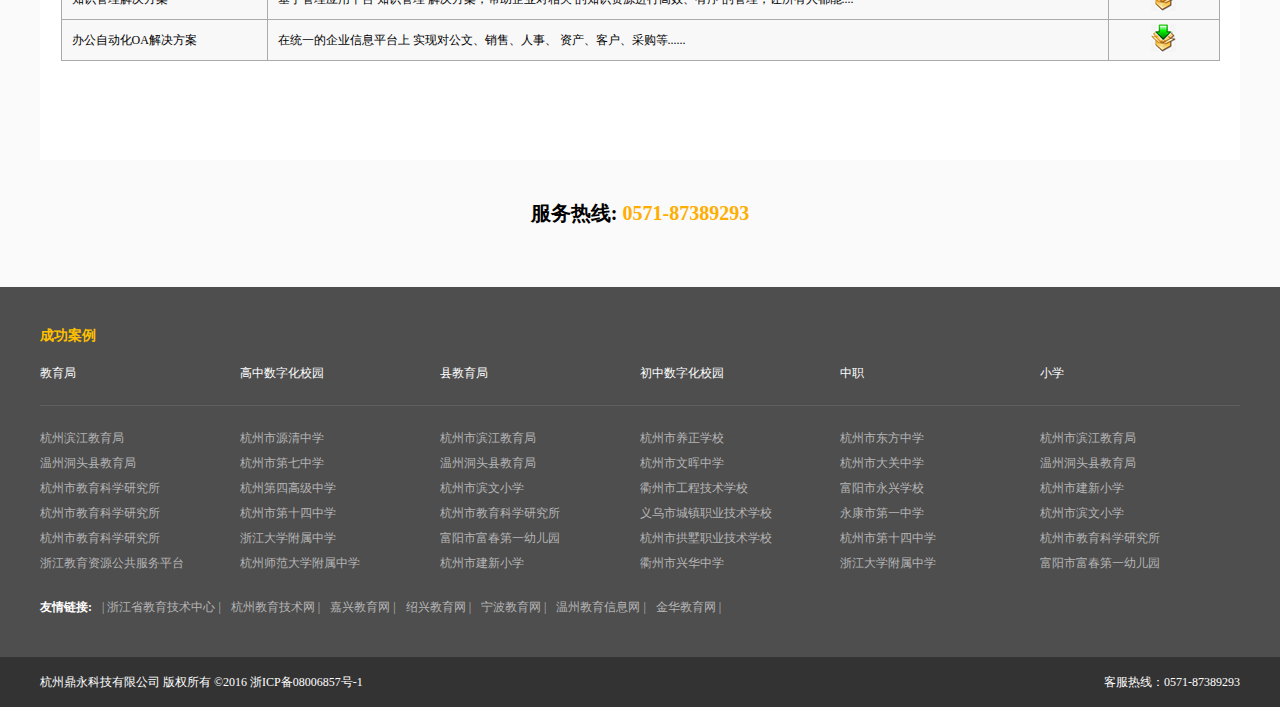
<file: serverse.html>
<!DOCTYPE html>
<html>

	<head>
		<meta charset="utf-8" />
		<title>服务中心</title>
		<link rel="stylesheet" href="css/base.css" />
		<link rel="stylesheet" href="css/fwzx.css" />
	</head>

	<body>
		<!--导航-->
		<div class="top-big">
			<div class="top-head">
				<!--nav and logo-->
				<div class="logo" style="">
					<a href="index.html">
						<div class="fr" style="margin-right: 350px;"><img src="img/logo.png" width="263px"></div>
					</a>

				</div>
				<div class="nav">
					<ul>
						<div style="width: 65px;height:75px;float: left;">

						</div>
						<li class="menus">
							<a href="aboutDY.html">
								<div>
									<span class="nav-chn f-14">关于鼎永</span></br>
									<span class="nav-eng f-12">About DY</span>
								</div>
							</a>
							<ul>
								<a href="">
									<li>企业介绍</li>
								</a>
								<a href="">
									<li>企业荣誉</li>
								</a>
								<a href="">
									<li>历史及里程碑</li>
								</a>
								<a href="">
									<li>文化和价值观</li>
								</a>
								<a href="">
									<li>可持续发展</li>
								</a>
								<a href="">
									<li>员工之家</li>
								</a>
								<a href="">
									<li>联系我们</li>
								</a>
							</ul>
						</li>
						<li class="menus">
							<a href="news.html">
								<div class="bias-bg">
									<span class="nav-chn f-14">新闻资讯</span></br>
									<span class="nav-eng f-12">News</span>
								</div>
							</a>
							<ul>
								<a href="">
									<li>企业介绍</li>
								</a>
								<a href="">
									<li>企业荣誉</li>
								</a>
								<a href="">
									<li>历史及里程碑</li>
								</a>
								<a href="">
									<li>文化和价值观</li>
								</a>
								<a href="">
									<li>可持续发展</li>
								</a>
								<a href="">
									<li>员工之家</li>
								</a>
								<a href="">
									<li>联系我们</li>
								</a>
							</ul>
						</li>
						<li class="menus">
							<a href="products.html">
								<div class="bias-bg">
									<span class="nav-chn f-14">产品中心</span></br>
									<span class="nav-eng f-12">Products</span>
								</div>
							</a>
							<ul>
								<a href="">
									<li>企业介绍</li>
								</a>
								<a href="">
									<li>企业荣誉</li>
								</a>
								<a href="">
									<li>历史及里程碑</li>
								</a>
								<a href="">
									<li>文化和价值观</li>
								</a>
								<a href="">
									<li>可持续发展</li>
								</a>
								<a href="">
									<li>员工之家</li>
								</a>
								<a href="">
									<li>联系我们</li>
								</a>
							</ul>
						</li>
						<li class="menus">
							<a href="case.html">
								<div class="bias-bg">
									<span class="nav-chn f-14">案例分享</span></br>
									<span class="nav-eng f-12">Case</span>
								</div>
							</a>
							<ul>
								<a href="">
									<li>企业介绍</li>
								</a>
								<a href="">
									<li>企业荣誉</li>
								</a>
								<a href="">
									<li>历史及里程碑</li>
								</a>
								<a href="">
									<li>文化和价值观</li>
								</a>
								<a href="">
									<li>可持续发展</li>
								</a>
								<a href="">
									<li>员工之家</li>
								</a>
								<a href="">
									<li>联系我们</li>
								</a>
							</ul>
						</li>
						<li class="menus">
							<a href="serverse.html">
								<div class="bias-bg">
									<span class="nav-chn f-14">服务中心</span></br>
									<span class="nav-eng f-12">Severse center</span>
								</div>
							</a>
							<ul>
								<a href="">
									<li>企业介绍</li>
								</a>
								<a href="">
									<li>企业荣誉</li>
								</a>
								<a href="">
									<li>历史及里程碑</li>
								</a>
								<a href="">
									<li>文化和价值观</li>
								</a>
								<a href="">
									<li>可持续发展</li>
								</a>
								<a href="">
									<li>员工之家</li>
								</a>
								<a href="">
									<li>联系我们</li>
								</a>
							</ul>
						</li>
						<li class="menus">
							<a href="recruit.html">
								<div class="bias-bg">
									<span class="nav-chn f-14">招贤纳士</span></br>
									<span class="nav-eng f-12">Recruit</span>
								</div>
							</a>
							<ul>
								<a href="">
									<li>企业介绍</li>
								</a>
								<a href="">
									<li>企业荣誉</li>
								</a>
								<a href="">
									<li>历史及里程碑</li>
								</a>
								<a href="">
									<li>文化和价值观</li>
								</a>
								<a href="">
									<li>可持续发展</li>
								</a>
								<a href="">
									<li>员工之家</li>
								</a>
								<a href="">
									<li>联系我们</li>
								</a>
							</ul>
						</li>
						<li class="menus">
							<a href="branch.html">
								<div class="bias-bg">
									<span class="nav-chn f-14">分支机构</span></br>
									<span class="nav-eng f-12">Branch</span>
								</div>
							</a>
							<ul>
								<a href="">
									<li>企业介绍</li>
								</a>
								<a href="">
									<li>企业荣誉</li>
								</a>
								<a href="">
									<li>历史及里程碑</li>
								</a>
								<a href="">
									<li>文化和价值观</li>
								</a>
								<a href="">
									<li>可持续发展</li>
								</a>
								<a href="">
									<li>员工之家</li>
								</a>
								<a href="">
									<li>联系我们</li>
								</a>
							</ul>
						</li>
					</ul>

				</div>
			</div>
		</div>
		<div id="content">

			<div class="content-table Louti" id="Louti1">
				<div class="title-0">
					<div class="title-bg gray">咨询服务</div>
				</div>
				<div class="download">
					<div class="big fl f-14">资料下载</div>
					<ul>

						<li class="small">解决方案下载</li>
						<li class="small">产品资料下载</li>
						<li class="small">成果案例下载</li>
						<li class="small">培训资料下载</li>
					</ul>
				</div>
				<table>
					<tr class="gray-green">
						<th class="first">文件名</th>
						<th class="center">方案简介</th>
						<th class="last">下载</th>
					</tr>
					<tr>
						<td class="first">办公自动化OA解决方案</th>
							<td class="center">在统一的企业信息平台上 实现对公文、销售、人事、 资产、客户、采购等......</th>
								<td class="last"><img src="images/download.png"></th>
					</tr>
					<tr>
						<td class="first">知识管理解决方案</th>
							<td class="center">基于管理应用平台 知识管理 解决方案，帮助企业对相关 的知识资源进行高效、有序 的管理，让所有人都能....</th>
								<td class="last"><img src="images/download.png"></th>
					</tr>
					<tr>
						<td class="first">办公自动化OA解决方案</th>
							<td class="center">在统一的企业信息平台上 实现对公文、销售、人事、 资产、客户、采购等......</th>
								<td class="last"><img src="images/download.png"></th>
					</tr>
					<tr>
						<td class="first">知识管理解决方案</th>
							<td class="center">基于管理应用平台 知识管理 解决方案，帮助企业对相关 的知识资源进行高效、有序 的管理，让所有人都能....</th>
								<td class="last"><img src="images/download.png"></th>
					</tr>
					<tr>
						<td class="first">办公自动化OA解决方案</th>
							<td class="center">在统一的企业信息平台上 实现对公文、销售、人事、 资产、客户、采购等......</th>
								<td class="last"><img src="images/download.png"></th>
					</tr>
					<tr>
						<td class="first">知识管理解决方案</th>
							<td class="center">基于管理应用平台 知识管理 解决方案，帮助企业对相关 的知识资源进行高效、有序 的管理，让所有人都能....</th>
								<td class="last"><img src="images/download.png"></th>
					</tr>
					<tr>
						<td class="first">办公自动化OA解决方案</th>
							<td class="center">在统一的企业信息平台上 实现对公文、销售、人事、 资产、客户、采购等......</th>
								<td class="last"><img src="images/download.png"></th>
					</tr>
					<tr>
						<td class="first">知识管理解决方案</th>
							<td class="center">基于管理应用平台 知识管理 解决方案，帮助企业对相关 的知识资源进行高效、有序 的管理，让所有人都能....</th>
								<td class="last"><img src="images/download.png"></th>
					</tr>
					<tr>
						<td class="first">办公自动化OA解决方案</th>
							<td class="center">在统一的企业信息平台上 实现对公文、销售、人事、 资产、客户、采购等......</th>
								<td class="last"><img src="images/download.png"></th>
					</tr>
					<tr>
						<td class="first">知识管理解决方案</th>
							<td class="center">基于管理应用平台 知识管理 解决方案，帮助企业对相关 的知识资源进行高效、有序 的管理，让所有人都能....</th>
								<td class="last"><img src="images/download.png"></th>
					</tr>
					<tr>
						<td class="first">办公自动化OA解决方案</th>
							<td class="center">在统一的企业信息平台上 实现对公文、销售、人事、 资产、客户、采购等......</th>
								<td class="last"><img src="images/download.png"></th>
					</tr>
					<tr>
						<td class="first">知识管理解决方案</th>
							<td class="center">基于管理应用平台 知识管理 解决方案，帮助企业对相关 的知识资源进行高效、有序 的管理，让所有人都能....</th>
								<td class="last"><img src="images/download.png"></th>
					</tr>
					<tr>
						<td class="first">办公自动化OA解决方案</th>
							<td class="center">在统一的企业信息平台上 实现对公文、销售、人事、 资产、客户、采购等......</th>
								<td class="last"><img src="images/download.png"></th>
					</tr>
					<tr>
						<td class="first">知识管理解决方案</th>
							<td class="center">基于管理应用平台 知识管理 解决方案，帮助企业对相关 的知识资源进行高效、有序 的管理，让所有人都能....</th>
								<td class="last"><img src="images/download.png"></th>
					</tr>
					<tr>
						<td class="first">办公自动化OA解决方案</th>
							<td class="center">在统一的企业信息平台上 实现对公文、销售、人事、 资产、客户、采购等......</th>
								<td class="last"><img src="images/download.png"></th>
					</tr>
					<tr>
						<td class="first">知识管理解决方案</th>
							<td class="center">基于管理应用平台 知识管理 解决方案，帮助企业对相关 的知识资源进行高效、有序 的管理，让所有人都能....</th>
								<td class="last"><img src="images/download.png"></th>
					</tr>
					<tr>
						<td class="first">办公自动化OA解决方案</th>
							<td class="center">在统一的企业信息平台上 实现对公文、销售、人事、 资产、客户、采购等......</th>
								<td class="last"><img src="images/download.png"></th>
					</tr>
					<tr>
						<td class="first">知识管理解决方案</th>
							<td class="center">基于管理应用平台 知识管理 解决方案，帮助企业对相关 的知识资源进行高效、有序 的管理，让所有人都能....</th>
								<td class="last"><img src="images/download.png"></th>
					</tr>
					<tr>
						<td class="first">办公自动化OA解决方案</th>
							<td class="center">在统一的企业信息平台上 实现对公文、销售、人事、 资产、客户、采购等......</th>
								<td class="last"><img src="images/download.png"></th>
					</tr>
				</table>
			</div>

			<div class="content-table Louti" id="Louti2">
				<div class="title-0">
					<div class="title-bg gray">实施服务</div>
				</div>
				<div class="download">
					<div class="big fl f-14">资料下载</div>
					<ul>

						<li class="small">解决方案下载</li>
						<li class="small">产品资料下载</li>
						<li class="small">成果案例下载</li>
						<li class="small">培训资料下载</li>
					</ul>
				</div>
				<table>
					<tr class="gray-green">
						<th class="first">文件名</th>
						<th class="center">方案简介</th>
						<th class="last">下载</th>
					</tr>
					<tr>
						<td class="first">办公自动化OA解决方案</th>
							<td class="center">在统一的企业信息平台上 实现对公文、销售、人事、 资产、客户、采购等......</th>
								<td class="last"><img src="images/download.png"></th>
					</tr>
					<tr>
						<td class="first">知识管理解决方案</th>
							<td class="center">基于管理应用平台 知识管理 解决方案，帮助企业对相关 的知识资源进行高效、有序 的管理，让所有人都能....</th>
								<td class="last"><img src="images/download.png"></th>
					</tr>
					<tr>
						<td class="first">办公自动化OA解决方案</th>
							<td class="center">在统一的企业信息平台上 实现对公文、销售、人事、 资产、客户、采购等......</th>
								<td class="last"><img src="images/download.png"></th>
					</tr>
					<tr>
						<td class="first">知识管理解决方案</th>
							<td class="center">基于管理应用平台 知识管理 解决方案，帮助企业对相关 的知识资源进行高效、有序 的管理，让所有人都能....</th>
								<td class="last"><img src="images/download.png"></th>
					</tr>
					<tr>
						<td class="first">办公自动化OA解决方案</th>
							<td class="center">在统一的企业信息平台上 实现对公文、销售、人事、 资产、客户、采购等......</th>
								<td class="last"><img src="images/download.png"></th>
					</tr>
					<tr>
						<td class="first">知识管理解决方案</th>
							<td class="center">基于管理应用平台 知识管理 解决方案，帮助企业对相关 的知识资源进行高效、有序 的管理，让所有人都能....</th>
								<td class="last"><img src="images/download.png"></th>
					</tr>
					<tr>
						<td class="first">办公自动化OA解决方案</th>
							<td class="center">在统一的企业信息平台上 实现对公文、销售、人事、 资产、客户、采购等......</th>
								<td class="last"><img src="images/download.png"></th>
					</tr>
					<tr>
						<td class="first">知识管理解决方案</th>
							<td class="center">基于管理应用平台 知识管理 解决方案，帮助企业对相关 的知识资源进行高效、有序 的管理，让所有人都能....</th>
								<td class="last"><img src="images/download.png"></th>
					</tr>
					<tr>
						<td class="first">办公自动化OA解决方案</th>
							<td class="center">在统一的企业信息平台上 实现对公文、销售、人事、 资产、客户、采购等......</th>
								<td class="last"><img src="images/download.png"></th>
					</tr>
					<tr>
						<td class="first">知识管理解决方案</th>
							<td class="center">基于管理应用平台 知识管理 解决方案，帮助企业对相关 的知识资源进行高效、有序 的管理，让所有人都能....</th>
								<td class="last"><img src="images/download.png"></th>
					</tr>
					<tr>
						<td class="first">办公自动化OA解决方案</th>
							<td class="center">在统一的企业信息平台上 实现对公文、销售、人事、 资产、客户、采购等......</th>
								<td class="last"><img src="images/download.png"></th>
					</tr>
					<tr>
						<td class="first">知识管理解决方案</th>
							<td class="center">基于管理应用平台 知识管理 解决方案，帮助企业对相关 的知识资源进行高效、有序 的管理，让所有人都能....</th>
								<td class="last"><img src="images/download.png"></th>
					</tr>
					<tr>
						<td class="first">办公自动化OA解决方案</th>
							<td class="center">在统一的企业信息平台上 实现对公文、销售、人事、 资产、客户、采购等......</th>
								<td class="last"><img src="images/download.png"></th>
					</tr>
					<tr>
						<td class="first">知识管理解决方案</th>
							<td class="center">基于管理应用平台 知识管理 解决方案，帮助企业对相关 的知识资源进行高效、有序 的管理，让所有人都能....</th>
								<td class="last"><img src="images/download.png"></th>
					</tr>
					<tr>
						<td class="first">办公自动化OA解决方案</th>
							<td class="center">在统一的企业信息平台上 实现对公文、销售、人事、 资产、客户、采购等......</th>
								<td class="last"><img src="images/download.png"></th>
					</tr>
					<tr>
						<td class="first">知识管理解决方案</th>
							<td class="center">基于管理应用平台 知识管理 解决方案，帮助企业对相关 的知识资源进行高效、有序 的管理，让所有人都能....</th>
								<td class="last"><img src="images/download.png"></th>
					</tr>
					<tr>
						<td class="first">办公自动化OA解决方案</th>
							<td class="center">在统一的企业信息平台上 实现对公文、销售、人事、 资产、客户、采购等......</th>
								<td class="last"><img src="images/download.png"></th>
					</tr>
					<tr>
						<td class="first">知识管理解决方案</th>
							<td class="center">基于管理应用平台 知识管理 解决方案，帮助企业对相关 的知识资源进行高效、有序 的管理，让所有人都能....</th>
								<td class="last"><img src="images/download.png"></th>
					</tr>
					<tr>
						<td class="first">办公自动化OA解决方案</th>
							<td class="center">在统一的企业信息平台上 实现对公文、销售、人事、 资产、客户、采购等......</th>
								<td class="last"><img src="images/download.png"></th>
					</tr>
				</table>
			</div>

			<div class="content-table Louti" id="Louti3">
				<div class="title-0">
					<div class="title-bg gray">售后服务</div>
				</div>
				<div class="download">
					<div class="big fl f-14">资料下载</div>
					<ul>

						<li class="small">解决方案下载</li>
						<li class="small">产品资料下载</li>
						<li class="small">成果案例下载</li>
						<li class="small">培训资料下载</li>
					</ul>
				</div>
				<table>
					<tr class="gray-green">
						<th class="first">文件名</th>
						<th class="center">方案简介</th>
						<th class="last">下载</th>
					</tr>
					<tr>
						<td class="first">办公自动化OA解决方案</th>
							<td class="center">在统一的企业信息平台上 实现对公文、销售、人事、 资产、客户、采购等......</th>
								<td class="last"><img src="images/download.png"></th>
					</tr>
					<tr>
						<td class="first">知识管理解决方案</th>
							<td class="center">基于管理应用平台 知识管理 解决方案，帮助企业对相关 的知识资源进行高效、有序 的管理，让所有人都能....</th>
								<td class="last"><img src="images/download.png"></th>
					</tr>
					<tr>
						<td class="first">办公自动化OA解决方案</th>
							<td class="center">在统一的企业信息平台上 实现对公文、销售、人事、 资产、客户、采购等......</th>
								<td class="last"><img src="images/download.png"></th>
					</tr>
					<tr>
						<td class="first">知识管理解决方案</th>
							<td class="center">基于管理应用平台 知识管理 解决方案，帮助企业对相关 的知识资源进行高效、有序 的管理，让所有人都能....</th>
								<td class="last"><img src="images/download.png"></th>
					</tr>
					<tr>
						<td class="first">办公自动化OA解决方案</th>
							<td class="center">在统一的企业信息平台上 实现对公文、销售、人事、 资产、客户、采购等......</th>
								<td class="last"><img src="images/download.png"></th>
					</tr>
					<tr>
						<td class="first">知识管理解决方案</th>
							<td class="center">基于管理应用平台 知识管理 解决方案，帮助企业对相关 的知识资源进行高效、有序 的管理，让所有人都能....</th>
								<td class="last"><img src="images/download.png"></th>
					</tr>
					<tr>
						<td class="first">办公自动化OA解决方案</th>
							<td class="center">在统一的企业信息平台上 实现对公文、销售、人事、 资产、客户、采购等......</th>
								<td class="last"><img src="images/download.png"></th>
					</tr>
					<tr>
						<td class="first">知识管理解决方案</th>
							<td class="center">基于管理应用平台 知识管理 解决方案，帮助企业对相关 的知识资源进行高效、有序 的管理，让所有人都能....</th>
								<td class="last"><img src="images/download.png"></th>
					</tr>
					<tr>
						<td class="first">办公自动化OA解决方案</th>
							<td class="center">在统一的企业信息平台上 实现对公文、销售、人事、 资产、客户、采购等......</th>
								<td class="last"><img src="images/download.png"></th>
					</tr>
					<tr>
						<td class="first">知识管理解决方案</th>
							<td class="center">基于管理应用平台 知识管理 解决方案，帮助企业对相关 的知识资源进行高效、有序 的管理，让所有人都能....</th>
								<td class="last"><img src="images/download.png"></th>
					</tr>
					<tr>
						<td class="first">办公自动化OA解决方案</th>
							<td class="center">在统一的企业信息平台上 实现对公文、销售、人事、 资产、客户、采购等......</th>
								<td class="last"><img src="images/download.png"></th>
					</tr>
					<tr>
						<td class="first">知识管理解决方案</th>
							<td class="center">基于管理应用平台 知识管理 解决方案，帮助企业对相关 的知识资源进行高效、有序 的管理，让所有人都能....</th>
								<td class="last"><img src="images/download.png"></th>
					</tr>
					<tr>
						<td class="first">办公自动化OA解决方案</th>
							<td class="center">在统一的企业信息平台上 实现对公文、销售、人事、 资产、客户、采购等......</th>
								<td class="last"><img src="images/download.png"></th>
					</tr>
					<tr>
						<td class="first">知识管理解决方案</th>
							<td class="center">基于管理应用平台 知识管理 解决方案，帮助企业对相关 的知识资源进行高效、有序 的管理，让所有人都能....</th>
								<td class="last"><img src="images/download.png"></th>
					</tr>
					<tr>
						<td class="first">办公自动化OA解决方案</th>
							<td class="center">在统一的企业信息平台上 实现对公文、销售、人事、 资产、客户、采购等......</th>
								<td class="last"><img src="images/download.png"></th>
					</tr>
					<tr>
						<td class="first">知识管理解决方案</th>
							<td class="center">基于管理应用平台 知识管理 解决方案，帮助企业对相关 的知识资源进行高效、有序 的管理，让所有人都能....</th>
								<td class="last"><img src="images/download.png"></th>
					</tr>
					<tr>
						<td class="first">办公自动化OA解决方案</th>
							<td class="center">在统一的企业信息平台上 实现对公文、销售、人事、 资产、客户、采购等......</th>
								<td class="last"><img src="images/download.png"></th>
					</tr>
					<tr>
						<td class="first">知识管理解决方案</th>
							<td class="center">基于管理应用平台 知识管理 解决方案，帮助企业对相关 的知识资源进行高效、有序 的管理，让所有人都能....</th>
								<td class="last"><img src="images/download.png"></th>
					</tr>
					<tr>
						<td class="first">办公自动化OA解决方案</th>
							<td class="center">在统一的企业信息平台上 实现对公文、销售、人事、 资产、客户、采购等......</th>
								<td class="last"><img src="images/download.png"></th>
					</tr>
				</table>
			</div>

			<div class="content-table bottom-130 Louti" id="Louti4">
				<div class="title-0">
					<div class="title-bg gray">资料下载</div>
				</div>
				<div class="download">
					<div class="big fl f-14">资料下载</div>
					<ul>

						<li class="small">解决方案下载</li>
						<li class="small">产品资料下载</li>
						<li class="small">成果案例下载</li>
						<li class="small">培训资料下载</li>
					</ul>
				</div>
				<table>
					<tr class="gray-green">
						<th class="first">文件名</th>
						<th class="center">方案简介</th>
						<th class="last">下载</th>
					</tr>
					<tr>
						<td class="first">办公自动化OA解决方案</th>
							<td class="center">在统一的企业信息平台上 实现对公文、销售、人事、 资产、客户、采购等......</th>
								<td class="last"><img src="images/download.png"></th>
					</tr>
					<tr>
						<td class="first">知识管理解决方案</th>
							<td class="center">基于管理应用平台 知识管理 解决方案，帮助企业对相关 的知识资源进行高效、有序 的管理，让所有人都能....</th>
								<td class="last"><img src="images/download.png"></th>
					</tr>
					<tr>
						<td class="first">办公自动化OA解决方案</th>
							<td class="center">在统一的企业信息平台上 实现对公文、销售、人事、 资产、客户、采购等......</th>
								<td class="last"><img src="images/download.png"></th>
					</tr>
					<tr>
						<td class="first">知识管理解决方案</th>
							<td class="center">基于管理应用平台 知识管理 解决方案，帮助企业对相关 的知识资源进行高效、有序 的管理，让所有人都能....</th>
								<td class="last"><img src="images/download.png"></th>
					</tr>
					<tr>
						<td class="first">办公自动化OA解决方案</th>
							<td class="center">在统一的企业信息平台上 实现对公文、销售、人事、 资产、客户、采购等......</th>
								<td class="last"><img src="images/download.png"></th>
					</tr>
					<tr>
						<td class="first">知识管理解决方案</th>
							<td class="center">基于管理应用平台 知识管理 解决方案，帮助企业对相关 的知识资源进行高效、有序 的管理，让所有人都能....</th>
								<td class="last"><img src="images/download.png"></th>
					</tr>
					<tr>
						<td class="first">办公自动化OA解决方案</th>
							<td class="center">在统一的企业信息平台上 实现对公文、销售、人事、 资产、客户、采购等......</th>
								<td class="last"><img src="images/download.png"></th>
					</tr>
					<tr>
						<td class="first">知识管理解决方案</th>
							<td class="center">基于管理应用平台 知识管理 解决方案，帮助企业对相关 的知识资源进行高效、有序 的管理，让所有人都能....</th>
								<td class="last"><img src="images/download.png"></th>
					</tr>
					<tr>
						<td class="first">办公自动化OA解决方案</th>
							<td class="center">在统一的企业信息平台上 实现对公文、销售、人事、 资产、客户、采购等......</th>
								<td class="last"><img src="images/download.png"></th>
					</tr>
					<tr>
						<td class="first">知识管理解决方案</th>
							<td class="center">基于管理应用平台 知识管理 解决方案，帮助企业对相关 的知识资源进行高效、有序 的管理，让所有人都能....</th>
								<td class="last"><img src="images/download.png"></th>
					</tr>
					<tr>
						<td class="first">办公自动化OA解决方案</th>
							<td class="center">在统一的企业信息平台上 实现对公文、销售、人事、 资产、客户、采购等......</th>
								<td class="last"><img src="images/download.png"></th>
					</tr>
					<tr>
						<td class="first">知识管理解决方案</th>
							<td class="center">基于管理应用平台 知识管理 解决方案，帮助企业对相关 的知识资源进行高效、有序 的管理，让所有人都能....</th>
								<td class="last"><img src="images/download.png"></th>
					</tr>
					<tr>
						<td class="first">办公自动化OA解决方案</th>
							<td class="center">在统一的企业信息平台上 实现对公文、销售、人事、 资产、客户、采购等......</th>
								<td class="last"><img src="images/download.png"></th>
					</tr>
					<tr>
						<td class="first">知识管理解决方案</th>
							<td class="center">基于管理应用平台 知识管理 解决方案，帮助企业对相关 的知识资源进行高效、有序 的管理，让所有人都能....</th>
								<td class="last"><img src="images/download.png"></th>
					</tr>
					<tr>
						<td class="first">办公自动化OA解决方案</th>
							<td class="center">在统一的企业信息平台上 实现对公文、销售、人事、 资产、客户、采购等......</th>
								<td class="last"><img src="images/download.png"></th>
					</tr>
					<tr>
						<td class="first">知识管理解决方案</th>
							<td class="center">基于管理应用平台 知识管理 解决方案，帮助企业对相关 的知识资源进行高效、有序 的管理，让所有人都能....</th>
								<td class="last"><img src="images/download.png"></th>
					</tr>
					<tr>
						<td class="first">办公自动化OA解决方案</th>
							<td class="center">在统一的企业信息平台上 实现对公文、销售、人事、 资产、客户、采购等......</th>
								<td class="last"><img src="images/download.png"></th>
					</tr>
					<tr>
						<td class="first">知识管理解决方案</th>
							<td class="center">基于管理应用平台 知识管理 解决方案，帮助企业对相关 的知识资源进行高效、有序 的管理，让所有人都能....</th>
								<td class="last"><img src="images/download.png"></th>
					</tr>
					<tr>
						<td class="first">办公自动化OA解决方案</th>
							<td class="center">在统一的企业信息平台上 实现对公文、销售、人事、 资产、客户、采购等......</th>
								<td class="last"><img src="images/download.png"></th>
					</tr>
				</table>
			</div>
		</div>
		<div class="contact-us">
			<span>服务热线:</span>
			<span class="font-orange">0571-87389293</span>
		</div>
		<!--footer-->
		<div class="footer">
			<div class="foot-txt">
				<p>成功案例</p>
				<ul class="dep">
					<li>教育局</li>
					<li>高中数字化校园</li>
					<li>县教育局</li>
					<li>初中数字化校园</li>
					<li>中职</li>
					<li>小学</li>
				</ul>
				<ul class="office">
					<li>
						<ul>
							<a href="">
								<li>杭州滨江教育局</li>
							</a>
							<a href="">
								<li>温州洞头县教育局</li>
							</a>
							<a href="">
								<li>杭州市教育科学研究所</li>
							</a>
							<a href="">
								<li>杭州市教育科学研究所</li>
							</a>
							<a href="">
								<li>杭州市教育科学研究所</li>
							</a>
							<a href="">
								<li>浙江教育资源公共服务平台 </li>
							</a>
						</ul>
					</li>
					<li>
						<ul>
							<a href="">
								<li>杭州市源清中学</li>
							</a>
							<a href="">
								<li>杭州市第七中学</li>
							</a>
							<a href="">
								<li>杭州第四高级中学</li>
							</a>
							<a href="">
								<li>杭州市第十四中学</li>
							</a>
							<a href="">
								<li>浙江大学附属中学</li>
							</a>
							<a href="">
								<li>杭州师范大学附属中学</li>
							</a>
						</ul>
					</li>
					<li>
						<ul>
							<a href="">
								<li>杭州市滨江教育局</li>
							</a>
							<a href="">
								<li>温州洞头县教育局</li>
							</a>
							<a href="">
								<li>杭州市滨文小学</li>
							</a>
							<a href="">
								<li>杭州市教育科学研究所</li>
							</a>
							<a href="">
								<li>富阳市富春第一幼儿园</li>
							</a>
							<a href="">
								<li>杭州市建新小学</li>
							</a>
						</ul>
					</li>
					<li>
						<ul>
							<a href="">
								<li>杭州市养正学校</li>
							</a>
							<a href="">
								<li>杭州市文晖中学</li>
							</a>
							<a href="">
								<li>衢州市工程技术学校</li>
							</a>
							<a href="">
								<li>义乌市城镇职业技术学校</li>
							</a>
							<a href="">
								<li>杭州市拱墅职业技术学校</li>
							</a>
							<a href="">
								<li>衢州市兴华中学</li>
							</a>
						</ul>
					</li>
					<li>
						<ul>
							<a href="">
								<li>杭州市东方中学</li>
							</a>
							<a href="">
								<li>杭州市大关中学</li>
							</a>
							<a href="">
								<li>富阳市永兴学校</li>
							</a>
							<a href="">
								<li>永康市第一中学</li>
							</a>
							<a href="">
								<li>杭州市第十四中学</li>
							</a>
							<a href="">
								<li>浙江大学附属中学</li>
							</a>
						</ul>
					</li>
					<li>
						<ul>
							<a href="">
								<li>杭州市滨江教育局</li>
							</a>
							<a href="">
								<li>温州洞头县教育局</li>
							</a>
							<a href="">
								<li>杭州市建新小学</li>
							</a>
							<a href="">
								<li>杭州市滨文小学</li>
							</a>
							<a href="">
								<li>杭州市教育科学研究所</li>
							</a>
							<a href="">
								<li>富阳市富春第一幼儿园</li>
							</a>
						</ul>
					</li>
				</ul>
			</div>
			<div class="friend-father">
				<ul class="friend">
					<li style="color: #fff;font-weight: bold;">友情链接:</li>
					<a href="">
						<li>
							<span>|</span>
							<span>浙江省教育技术中心</span>
							<span>|</span>
						</li>
					</a>
					<a href="">
						<li>
							<span>杭州教育技术网</span>
							<span>|</span>
						</li>
					</a>
					<a href="">
						<li>
							<span>嘉兴教育网</span>
							<span>|</span>
						</li>
					</a>
					<a href="">
						<li>
							<span>绍兴教育网</span>
							<span>|</span>
						</li>

					</a>
					<a href="">
						<li>
							<span>宁波教育网</span>
							<span>|</span>
						</li>

					</a>
					<a href="">
						<li>
							<span>温州教育信息网</span>
							<span>|</span>
						</li>
					</a>
					<a href="">
						<li>
							<span>金华教育网</span>
							<span>|</span>
						</li>
					</a>
				</ul>
			</div>
			<div id="menu-nav">
				<ul>
					<li id="qsjs">
						<a href="#Louti1">咨询服务</a>
					</li>
					<li>
						<a href="#Louti2">实施服务</a>
					</li>
					<li>
						<a href="#Louti3">售后服务</a>
					</li>
					<li>
						<a href="#Louti4">资料下载</a>
					</li>
				</ul>
				<div class="back-top"></div>
			</div>
		</div>
		<div class="addr">
			<div class="bottom">
				<div class="fl">
					<span>杭州鼎永科技有限公司 版权所有 ©2016 浙ICP备08006857号-1</span>
				</div>
				<div class="fr">
					客服热线：0571-87389293
				</div>
			</div>
		</div>
		<script src="js/jquery.js"></script>
		<script src="js/menu.js"></script>
		<script>
			$(".small").click(function() {
					$(this).siblings().css("color", "#000");
					$(this).css("color", "#2bb0b5");
				})
				//		    回到顶部
			$(".back-top").click(function() {
				var top = 0;
				$("body,html").animate({
					scrollTop: top
				}, 500);
			});
		</script>

	</body>

</html>
</file>
<file: css/index.css>
/*首页轮播图*/

  body{
  	min-width: 1200px;
  	background-color: #f9f9f9;
  }
  .top-big{
  		height: 560px;
  }
.logo{
		background-color: #fff;
}
  .wrapper{
  	position: relative;
  	margin: 0px auto;
  	width: 100%;
  	height: 560px;
  	position: absolute;z-index: 1;
}
  .banner{
  	width: 100%;
  	height: 560px;
  	overflow: hidden;
}
  .imgList{
  	width:100%;
  	height:560px;
  	z-index: 10;
}
  .imgList li{
  	opacity: 1;
}
  .imgList .imgOn{
  	opacity: 1;
}
/*五张轮播图，背景图片*/
.first{
	max-width: 100%;
	height: 560px;
	background-image: url(../img/bg-1.png);
	background-position: center;
	background-size: 100% 560px;
	background-repeat: no-repeat;
	position: relative;
}
.first-slide{
	width: 1319px;
	height: 530px;
	animation: one 1000ms ease-in-out;
	position: absolute;left:50%;
	margin-left: -609.5px;
}
@keyframes one{
	from{left: -20%;}
  to{left:}
}
.second{
	width: 100%;
	height: 560px;
	background-image: url(../img/bg-2.png);
	background-position: center;
	background-size: 100% 560px;
	background-repeat: no-repeat;
	position: relative;
	display: none;
}
.second-slide{
	width: 600px;
	height: 260px;
	animation: two 1000ms ease-in-out;
	position: absolute;top:200px;
	left: 50%;
	background: url(../img/img-2.png) 100% no-repeat;
	
}
@keyframes two{
	from{width: 0;height: 0;}
	to{width: 600px;height: 260px;}
}
.third{
	width: 100%;
	height: 560px;
	background-image: url(../img/bg-3.png);
	background-position: center;
	background-size: 100% 560px;
	background-repeat: no-repeat;
}
.fourth{
	width: 100%;
	height: 560px;
	background-image: url(../img/bg-4.png);
	background-position: center;
	background-size: 100% 560px;
	background-repeat: no-repeat;
	position: relative;
}
.fourth-left{
	width: 159px;
	height: 375px;
	background-image: url(../img/iphone.png);
	position: absolute;top: 25%;left: 50%;
	margin-left: -486px;
	animation: four-left 1000ms ease-in-out;
}
@keyframes four-left{
	from{left:0%}
	to{}
}
.fourth-center{
	width: 179px;
	height: 375px;
	background-image: url(../img/plus.png);
	position: absolute;top: 25%;left: 50%;
	margin-left: -345px;
	animation: four-center 750ms ease-in-out;
}
@keyframes four-center{
	from{left:0%}
	to{}
}
.fourth-right{
	width: 214px;
	height: 375px;
	background-image: url(../img/circle.png);
	position: absolute;top: 25%;left: 50%;
	margin-left: -200px;
	animation: four-right 500ms ease-in-out;
}
@keyframes four-right{
	from{left:0%}
	to{}
}
.fifth{
	width:100%;
	height: 560px;
	background-image: url(../img/bg-5.png);
	background-position: center;
	background-size: 100% 560px;
	background-repeat: no-repeat;
	position: relative;

}
.five-slide{
	width: 753px;
	height: 278px;
	background-image: url(../img/img-5.png);	
	position: absolute;top: 25%;left: 50%;
	margin-left: -376.5px;
	animation: five 1000ms ease-in-out;
}
@keyframes five{
	from{width: 0;height: 0;}
	to{width: 753px;height: 278px;}
}
  /*图片右下角序号部分*/
  .indexList{
  	position: absolute;
  	right: 46.7%;
  	bottom: 20px;
  	z-index: 30;
  	}
  .indexList li{
  	float: left;
  	width: 15px;
  	height: 15px;
  	margin-right: 5px;
  	background: #fff;
  	border-radius: 5px;
  	cursor: pointer;
  	opacity: .65;
  	}
  .indexList .indexOn{
  	background: #ffffff;
  	color: white;
  	width: 45px;
  	height: 15px;
  	opacity: 1;
}


/*新闻上下轮播部分*/
.news{
	width: 100%;
	height: 45px;
	border-bottom: 1px solid #dedede;
}
.m_wnews{
	max-width:1170px;
	height: 45px;
	margin: 0 auto;
	line-height: 45px;
	background-image:url(../img/video.png);
	background-repeat:no-repeat;
	background-position:left center;
	padding-left: 30px;
}
.tempWrap{
	height:45px;
}
.miniNewsRegion{
	width: 1000px;
	height: 45px;
	overflow: hidden;
}
.news-body{
	height: 45px;
	line-height: 45px;
	width: 600px;
}
.news-details{	
	color: #828282;
}
.news-details:hover{	
	color: #2bb0b5;
	text-decoration: underline;
	cursor: pointer;
}
.date{
	margin-left: 20px;
	color: #b8b8b8;
	font-family: "microsoft yahei";
}


/*典型案例部分*/
.content-middle{
	width: 100%;
	height:330px;
	background-color:#f9f9f9;
	border-top: 1px solid #efefef;
	position: relative;
}
.middle-content{
	width: 1340px;
	height: 290px;
	margin: 0 auto;
	position: relative;
}
.middle-slide{
	width: 1202px;
	height: 290px;
	margin: 30px auto 0;
	overflow: hidden;
	position: relative;
}
.middle-slide ul li{
	width: 279px;
	height: 277.5px;
	float: left;
	border: 1px solid #e3e3e3;
	position: absolute;
	padding: 3px 3px 0 3px;
	background-color: #fff;
}
.zzz{
	position: absolute;width: 277px;height: 152px;top: 3px;left: 3px;
	background-color:#000;
	opacity: 0;
	filter:Alpha(opacity=0); /* IE8 以及更早的浏览器 */
}
.zzz:hover{
	opacity: .2;
	filter:Alpha(opacity=20); /* IE8 以及更早的浏览器 */
}
/*点击滑动的六张细节*/
.slide-picture{
	width: 277px;
	height: 152px;
}
.slide-platform{
	width: 277px;
	line-height: 50px;
	font-family: "microsoft yahei";
	font-size: 16px;
	text-indent: 10px;
}
.slide-details{
	width: 260px;
	font-size: 12px;
	line-height: 20px;
	color: #666666;
	padding-left: 10px;
  word-break: break-word;
}
.slide-details span{
	text-indent: 10px;
}
.slide-first{
	left:0px
}
.slide-second{
	left:305px
}
.slide-third{
	left:610px
}
.slide-fourth{
	left:915px
}
.slide-fifth{
	left:1220px
}
.slide-sixth{
	left:1525px
}
.left{
	 position: absolute;
	 left: 0;
	 top: 100px;
	 width: 60px;
	 height: 60px;
	 background-image: url(../img/left.png);
	 display: none;
}
.left:hover{
	background-color: #e8e8e8;
}
.right{
	 position: absolute;
	 right: 0;
	 top: 100px;
	 width: 60px;
	 height: 60px;
	 background-image: url(../img/right.png);
	 
}
.right:hover{
	background-color: #e8e8e8;
}
/*典型案例*/
.case{
	width: 1200px;
	height: 150px;
	margin: 0 auto;
	background-color: #f9f9f9;
}
.case p{
	font-family: "microsoft yahei";
	font-size:16px;
	font-weight: bold;
}
.marquee {height:60px;overflow:hidden; margin-top:20px;}
.marquee li{ display:inline; float:left;}
.marquee li a{ width:240px;min-width:240px;display:block; float:left; }
</file>
<file: css/base.css>
* {
	margin: 0;
	padding: 0;
}

body,
div,
ul,
li,
a,
img {
	margin: 0;
	padding: 0;
}

ul,
li {
	list-style: none;
}

a {
	color: #000;
	text-decoration: none;
}

img {
	border: none;
}

input {
	outline: none;
}

li {
	list-style: none;
}

.f-12 {
	font-size: 12px;
}

.f-14 {
	font-size: 14px;
}

.f-15 {
	font-size: 15px;
}

.f-30 {
	font-size: 30px;
}

.fl {
	float: left;
}

.fr {
	float: right;
}


/*导航部分*/

.top-big {
	width: 100%;
	position: relative;
	overflow: hidden;
}

.top-head {
	width: 100%;
	height: 80px;
	position: absolute;
	z-index: 2;
	top: 30px;
}

.logo {
	width: 50%;
	height: 70.5px;
	padding-top: 5.5px;
	position: absolute;
	left: 0;
	top: 10px;
	animation: a-logo 1000ms ease-in-out;
	text-align: center;
}

@keyframes a-logo {
	from {
		left: -35%;
		opacity: 0;
	}
	to {
		left: 0;
		opacity: 1;
	}
}

.nav {
	background-image: url(../img/nav.png);
	background-repeat: no-repeat;
	background-size: 100% 75px;
	width: 62%;
	min-width: 900px;
	height: 75px;
	position: absolute;
	right: 0px;
	z-index: 3;
	top: 0px;
	animation: a-nav 1000ms ease-in-out;
}

@keyframes a-nav {
	from {
		right: -900px;
	}
	to {
		right: 0px;
	}
}

.nav>ul>li {
	width: 110px;
	margin: 0 auto;
	height: 75px;
}

.nav>ul>li:hover {
	background-image: url(../img/sanjiao.png);
	background-repeat: no-repeat;
	background-position: center bottom;
}

.nav ul li:hover .nav-eng {
	color: white;
}

.menus {
	list-style: none;
	float: left;
	text-align: center;
}

.menus div {
	height: 50px;
	padding-left: 20px;
	padding-top: 20px;
}

.bias-bg {
	background-image: url(../img/bias.png);
	background-repeat: no-repeat;
}

.nav-chn {
	color: #fff;
	font-family: "microsoft yahei";
}

.nav-eng {
	color: #abdadc;
	font-family: "microsoft yahei";
}

.menus ul {
	width: 110px;
/*	height: 260px;*/
	background-color: #fff;
	margin-top: 5px;
	display: none;
	padding-top: 10px;
	opacity: .95;
}

.menus ul li {
	height: 30px;
	text-align: center;
	font-size: 15px;
	color: #000;
	line-height: 30px;
	font-family: "microsoft yahei";
	margin-bottom: 5px;
}

.menus:hover ul {
	display: block;
}

.menus ul li:hover {
	background-color: #2bb0b5;
	color: #fff;
}


/*footer*/

.footer {
	width: 100%;
	height: 370px;
	max-height: 370px;
	background-color: #4e4e4e;
}

.foot-txt {
	width: 1200px;
	height: 260px;
	margin: 0 auto;
	padding: 20px 0 20px 0;
}

.foot-txt div {
	margin-top: 20px;
}

.foot-txt p {
	font-size: 14px;
	color: #ffc000;
	font-weight: bold;
	margin: 20px 0 20px 0;
}

.dep li {
	width: 200px;
	height: 20px;
	float: left;
	color: white;
	margin-bottom: 20px;
	border-bottom: 1px solid #606060;
	padding-bottom: 20px;
	font-size: 12px;
}

.office>li {
	width: 180px;
	float: left;
	height: 160px;
	overflow: hidden;
	margin-right: 20px;
	font-size: 12px;
}

.office li ul li {
	color: #b5b5b5;
	font-size: 12px;
	line-height: 25px;
}

.friend {
	width: 1200px;
	height: 40px;
}

.friend li {
	float: left;
	height: 40px;
	color: #b5b5b5;
	margin-right: 10px;
	font-size: 12px;
	text-align: center;
}

.addr {
	height: 50px;
	width: 100%;
	background-color: #333333;
}

.bottom {
	width: 1200px;
	margin: 0 auto;
	line-height: 50px;
	color: #fff;
	font-size: 12px;
}
.friend-father{
	width: 1200px;
	height: 80px;
	margin: 0 auto ;
	line-height: 40px;
}
</file>
<file: css/gydy.css>
html,body{
	background-color: #fff;
}
.top-big{
	height: 360px;
}
.logo{
	background-color: #e5f1f8;
}
.middle{
	width: 1200px;
	margin: 0 auto;
}
.title{
	height: 100px;
	text-align: center;
	line-height: 100px;
	font-size: 30px;
	font-family: "microsoft yahei";
	background-image: url(../img2/line_img.png);
	background-position: center;
	background-repeat:repeat-x;
}
.title-bg{
	width: 200px;
	margin: 0 auto;
}
.pic,.txt{
	vertical-align: top;
}
.txt{
	font-family: "microsoft yahei";
	font-size: 15px;
	line-height: 30px;
	text-indent: 30px;
	display: block;
}
.pic{
	float: left;
}
/*企业介绍*/
.introduce{
	width: 100%;
	height: 880px;
	background-color: #fff;
	margin:-150px auto 0;
}
.introduce-content{
	width: 1120px;
	height: 780px;
	padding: 0 50px 50px 30px;
	
}
.white{
	background-color: #fff;
}
.gray{
	background-color: #fafafa;
}
/*企业荣誉*/
.honor{
	width: 100%;
	height: 570px;
	background-color:#fafafa;
}
.honor-content{
	width: 1120px;
	height: 400px;
	padding: 0 50px 50px 30px;
}
.honor-left{
	width: 400px;
	height: 400px;
	font-family: "microsoft yahei";
	font-size: 15px;
	line-height: 30px;
	
}
.left-img{
	width: 400px;
	text-align: center;
}
.honor-right{
	width: 660px;
	height: 400px;
}
.right-top{
	height: 160px;
	margin-bottom: 20px;
}
.right-30{
	margin-right: 30px;
}
.right-17{
	margin-right: 17px;
}
/*历史及里程碑*/
.history-content{
	width: 1200px;
}
.milestone{
	width: 1200px;
	margin-bottom: 30px;
}
.milestone-time{
	width: 1180px;
	padding-left: 20px;
	height: 31px;
	background-image: url(../img2/time-bg.png);
	background-repeat: no-repeat;
	font-family: "microsoft yahei";
	font-size: 16px;
	color: #fff;
	line-height: 31px;
	font-style: italic
}
.milestone-txt{
	width: 1140px;
	margin-top: 20px;
	padding: 0 40px 0 20px;
	font-family: "microsoft yahei";
	font-size: 15px;
	line-height: 30px;
	text-indent: 30px;
}
/*时间轴*/
.history-axle{
	width: 1200px;
	height: 1260px;
	background-image: url(../img2/axle.png);
	background-repeat: no-repeat;
	background-position: center;
	position: relative;
}
.axle-left{
	width: 500px;
	height: 1260px;
}
.axle-right{
	width: 500px;
	height: 1260px;
}
.event{
	width: 500px;
	height: 100px;
}
.event-title{
	height: 30px;
	width: 500px;
	font-family: "microsoft yahei";
	font-size: 24px;
	color: #a6a6a6;
	font-style: italic;
}
.event-time{
	font-family: "microsoft yahei";
	font-size: 23px;
	color: #a6a6a6;
	font-style: italic;
}

.event-details{
	width: 485px;
	height: 30px;
	line-height: 30px;
	background-image: url(../img2/dotted.png);
	background-repeat: no-repeat;
	background-position: left center;
	font-family: "microsoft yahei";
	font-size: 15px;
	padding-left: 15px;
}
.event-details-left{
	line-height: 30px;
	background-image: url(../img2/dotted.png);
	background-repeat: no-repeat;
	background-position: right center;
	font-family: "microsoft yahei";
	font-size: 15px;
	padding-right: 15px;
}
.left-first{
	margin-top: 210px;
}
.left-second{
	margin-top: 160px;
}
.left-third{
	margin-top: 100px;
}
.left-fourth{
	margin-top: 160px;
}
.left-fifth{
	margin-top: 110px;
}
.right-first{
   margin-top: 80px;
}
.right-second{
	margin-top: 160px;
}
.right-third{
	margin-top: 130px;
}
.right-fourth{
	margin-top: 130px;
}
.right-fifth{
	margin-top: 130px;
}
/*文化和价值观*/
.culture{
	width: 100%;
	height: 450px;
	background-color: #fafafa;
	margin: 0 auto;
}
.culture-content{
	padding: 0 40px 0 40px;
}
.develop{
	width: 100%;
	height: 450px;
	background-color: #fff;
	margin: 0 auto;
}
/*员工之家*/
.home{
	width: 100%;
	height: 630px;
	background-color: #fafafa;
	margin: 0 auto;
}
.home-content{
	width: 1120px;
	height: 560px;
	padding: 0 40px 0 40px;
}
.home-pic{
	width: 1200px;
	height: 210px;
	margin: 60px auto 0;
}
.pic-first{
	margin-left: 40px;
}
.pic-bg{
	width: 310px;
	height: 193px;
	margin-right: 60px;
	text-align: center;
	padding-top: 17px;
	background-image: url(../img2/pic-bg.png);
}
.btn{
	width: 1120px;
	height: 130px;
	text-align: center;
	line-height: 130px;
}
.btn input{
	width: 108px;
	height: 40px;
	line-height: 40px;
	text-align: center;
	background-color: #f5f5f5;
	border: 1px solid #dcdcdc;
	border-radius: 2px;
	font-family: "microsoft yahei";
	font-size: 14px;
	outline: none;
	cursor: pointer;
}
.btn input:hover{
	background-color: #2bb0b5;
	color: #fff;
}
/*联系我们*/
.contact{
	width: 100%;
	height: 350px;
	background-color: #fff;
	margin: 0 auto;
}
.contact-addr{
	width: 560px;
	height: 32px;
	margin: 60px auto 0;
	line-height: 32px;
	padding-left: 40px;
	background-image: url(../img2/addr.png);
	background-repeat: no-repeat;
	font-family: "microsoft yahei";
	font-size: 16px;
}
.contact-tel{
	width: 560px;
	height: 24px;
	margin: 20px auto 0;
	line-height: 24px;
	padding-left: 40px;
	background-image: url(../img2/tel.png);
	background-repeat: no-repeat;
}
.contact-blue{
	font-family: "microsoft yahei";
	font-size: 18px;
	font-weight: bold;
	color: #2bb0b5;
	font-style: italic;
}


/*更多照片*/
.pic-more-bg{
	width: 100%;
	height: 100%;
	position: fixed;left: 0;top: 0;
	background-color: #000;
	opacity: .7;
	filter:Alpha(opacity=77);
	z-index: -1050;
}
.pic-more{
	width: 1400px;
	height: 1000px;
	position: fixed;top: 50px;left: 50%;z-index: 10000;
	margin-left: -700px;
	z-index: -1050;
}
.pic-close{
	width: 65px;
	height: 65px;
	background-image: url(../img2/close-out.png);
	cursor: pointer;
	margin-right: 100px;
}
.pic-close:hover{
	background-image: url(../img2/close.png);
}
/*锚点导航*/
#menu-nav{
	width: 137px;
	position: fixed;top: 200px;right: 30px;
}
#menu-nav ul{
	width: 137px;
	background-image: url(../img2/anchor-bg.png);
	background-repeat: repeat-y;
}
#menu-nav ul li a{
	width: 102px;
	padding: 9.5px 0 10px 0;
	padding-left: 35px;
	font-size: 15px;
	font-family: "microsoft yahei";
	cursor: pointer;
	display: block;
	text-align: center;
	background-image: url(../img2/navWhite.png);
	background-position: left center;
	background-repeat: no-repeat; 
	text-decoration: none;
	color: #000;
}
#menu-nav ul li a span{
	display: inline-block;
	padding: 9px 0 9px 0;
	width: 114px;
	background: url(../img2/navWhiteBG.png);
}
#menu-nav ul li a span{
	display: inline-block;
	padding: 9px 0 9px 0;
	width: 114px;
	background: url(../img2/navWhiteBG.png);
}
#menu-nav ul li a:hover,#menu-nav ul li a.cur{
	background-image: url(../img2/navGreen.png);
	color: #fff;
}
#menu-nav ul li a span:hover,#menu-nav ul li a span.curo{
	background-image: url(../img2/navGreenBG.png);
	background-size: 100% 100%;
}
.back-top{
	margin: 30px 0 0 10px;
	width: 137px;
	height: 44px;
	background-image: url(../img2/anchortop.png);
	cursor: pointer;
}
.back-top:hover{
	background-image: url(../img2/anchortop-on.png);
}
/** Navigation carousel controls **/

.connected-carousels .prev-navigation,
.connected-carousels .next-navigation {
    display: block;
    position: absolute;
    width: 30px;
    height: 30px;
}

.connected-carousels .prev-navigation {
    left: -15px;
    top: 40px;
}

.connected-carousels .next-navigation {
    right: -15px;
    top: 40px;
}
.connected-carousels .prev-navigation.inactive,
.connected-carousels .next-navigation.inactive {
   display: none;
}
</file>
<file: css/jcarousel.connected-carousels.css>
.wrapper {
    width: 1200px;
    height: 200px;
    margin: auto;
}
/** Stage container **/

.connected-carousels .stage {
    width: 1000px;
    margin: 20px auto 0;
    position: relative;
}

.connected-carousels .photo-credits {
    position: absolute;
    right: 15px;
    bottom: 0;
    font-size: 13px;
    color: #fff;
    text-shadow: 0 0 1px rgba(0, 0, 0, 0.85);
    opacity: .66;
}

.connected-carousels .photo-credits a {
    color: #fff;
}

/** Navigation container **/

.connected-carousels .navigation {
    width: 1000px;
    margin: 20px auto;
    position: relative;
}

/** Shared carousel styles **/

.connected-carousels .carousel {
    overflow: hidden;
    position: relative;
}

.connected-carousels .carousel ul {
    width: 20000em;
    position: relative;
    list-style: none;
    margin: 0;
    padding: 0;
}

.connected-carousels .carousel li {
    float: left;
}


/** Navigation carousel specific styles **/

.connected-carousels .carousel-navigation {
    height: 120px;
    width: 960px;
    margin-left: 20px;
}

.connected-carousels .carousel-navigation li {
    cursor: pointer;
}

.connected-carousels .carousel-navigation li img {
    display: block;
    margin: 5px;
}

/** Stage carousel controls **/

.connected-carousels .prev-stage{
    display: block;
    position: absolute;
    top: 50%;
    width: 36px;
    height: 62px;
    background-image: url(../images/prev.png);
}
.connected-carousels .next-stage {
    display: block;
    position: absolute;
    top: 50%;
    width: 36px;
    height: 62px;
    background-image: url(../images/next.png);
}

.connected-carousels .prev-stage {
    left: -100px;
}

.connected-carousels .next-stage {
    right: -100px;
}

.connected-carousels .prev-stage.inactive{
     background-image: url(../images/prev-gray.png);
}
.connected-carousels .next-stage.inactive{
     background-image: url(../images/next-gray.png);
}
</file>
<file: css/jtfz.css>
html{
	background-color: #fafafa;
}
.middle{
	width: 1200px;
	margin: 100px auto 0;
}
.title{
	width: 1200px;
	height: 100px;
	text-align: center;
	line-height: 100px;
	font-size: 30px;
	font-family: "microsoft yahei";
	background-image: url(../img2/line_img.png);
	background-position: center;
	background-repeat:repeat-x;
	margin: 220px auto 0;
	
}
.title-bg{
	width: 200px;
	margin: 0 auto;
}
.gray{
	background-color: #fafafa;
}
.top-big{
	height: 360px;
}
.logo{
	background-color: #e5f1f8;
}
.content{
	width: 1200px;
	height:700px;
	background-color:  #fafafa;
	margin: 0 auto 30px;
}
.content-pic{
	width: 1000px;
	height: 400px;
	margin: 50px auto 0;
	position: relative;
}
.pic-image{
	width: 680px;
	height: 380px;
	background-image: url(../images/tianjin.png);
	border: 10px solid #fff;
}
.pic-txt{
	width: 290px;
	height: 340px;
	background-color: #fff;
	position: absolute;left: 640px;
	top: 30px;
	padding: 0 37px 0 37px;
}
.pic-txt p{
	font-family: "microsoft yahei";
	font-size: 24px;
	color: #6dabad;
	margin: 60px 0 20px 0;
}
.pic-txt span{
	font-size: 12px;
	text-indent: 24px;
	line-height: 24px;
	display: block;
}
</file>
<file: css/cpzx-content.css>
html{
	background-color: #fff;
}
.middle{
	width: 1200px;
	margin: 100px auto 0;
}
.title{
	width: 1200px;
	height: 100px;
	text-align: center;
	line-height: 100px;
	font-size: 30px;
	font-family: "microsoft yahei";
	background-image: url(../img2/line_img.png);
	background-position: center;
	background-repeat:repeat-x;
	margin: 220px auto 0;
	
}
.title-bg-200{
	width: 200px;
	margin: 0 auto;
}
.title-bg-400{
	width: 400px;
	margin: 0 auto;
}
.white{
	background-color: #fff;
}
.top-big{
	height: 360px;
}
.logo{
	background-color: #e5f1f8;
}

.content{
	width:1100px;
	height:auto;
	background-color: #fff;
	margin: 0 auto;
	border-bottom: 1px solid #f2f2f2;
	padding: 50px 40px 100px 60px;
	font-size: 14px;
	line-height: 28px;
}
.content span{
	display: block;
	text-indent: 28px;
}
.content-pic{
	width: 1200px;
	height: 250px;
	background-color: red;
	margin: 0 auto;
}
.carousel{
	width: 975px;
}
.carousel ul li{
	margin-right: 15px;
}
.wrapper p{
	margin: 20px 0 0 30px;
	font-family: "microsoft yahei";
	font-size: 18px;
}
/** Navigation carousel controls **/

.connected-carousels .prev-navigation,
.connected-carousels .next-navigation {
    display: block;
    position: absolute;
    width: 30px;
    height: 30px;
}
.footer{
	margin-top: 60px;
}
.connected-carousels .prev-navigation {
    left: -70px;
    top: 40px;
}

.connected-carousels .next-navigation {
    right: -50px;
    top: 40px;
}
.connected-carousels .prev-navigation.inactive,
.connected-carousels .next-navigation.inactive {
   display: none;
}

/*案例分享部分css*/
.same-case{
	margin-top: 20px;
}
.same-case ul li{
	float: left;
	margin-left: 30px;
	font-size: 12px;
	cursor: pointer;
}
</file>
<file: css/alfx.css>
html{
	background-color: #fff;
}
.middle{
	width: 1200px;
	margin: 100px auto 0;
}
.title{
	width: 1200px;
	height: 100px;
	text-align: center;
	line-height: 100px;
	font-size: 30px;
	font-family: "microsoft yahei";
	background-image: url(../img2/line_img.png);
	background-position: center;
	background-repeat:repeat-x;
	margin: 220px auto 0;
	
}
.title-bg{
	width: 200px;
	margin: 0 auto;
}
.white{
	background-color: #fff;
}
.top-big{
	height: 360px;
}
.logo{
	background-color: #e5f1f8;
}

.content{
	width:1200px;
	height:auto;
	background-color: #fff;
	margin: 0 auto;
}
/*地图部分*/
.content-middle{
	width: 1200px;
	height: 1100px;
    background-image: url(../images/map.png);
    background-repeat: no-repeat;
    position: relative;
}
.orange{
	width: 20px;
	height: 20px;
	background-image: url(../images/orange-dotted.png);
	position: absolute;
	cursor: pointer;
}
/*新疆*/
.one{
	left: 160px;
	top: 360px;
	position: relative;
}
/*东北*/
.two{
	left:990px;
	top: 170px;
}
/*内蒙古*/
.three{
	left: 700px;
	top: 415px;
}
/*山西*/
.four{
	left: 800px;
	top: 410px;
}
/*河南*/
.five{
	left: 810px;
	top: 530px;
}
/*湖北*/
.six{
	left: 820px;
	top: 603px;
}
/*浙江*/
.seven{
	left: 980px;
	top: 630px;
}
.seven img{
	display: block;
	position: absolute;top: -20px;left: 7px;
}
/*福建*/
.eight{
	left: 960px;
	top: 730px;
}
.box{
	width: 600px;
	height: 450px;
	background-color: #fff;
	opacity: .91;
	filter:Alpha(opacity=91);
	position: absolute;
	border: 1px solid #ec8b26;
	z-index: 10000;
	padding: 30px 0 0 30px;
	border-radius: 3px;
	-moz-border-radius:3px;
	display: none;
     position: absolute;top: -330px;left: -650px;
}
.school{
	width: 600px;
	overflow: hidden;
}
.box-p{
	width: 600px;
	height: 24px;
	margin-top: 20px;
}
.box p{
	font-family: "microsoft yahei";
	margin-bottom: 10px;
}
.box ul li{
	/*width: 90px;*/
	margin-right: 30px;
	font-size: 12px;
	height: 24px;
	line-height: 24px;
	float: left;
	font-family: "simsun";
	cursor: pointer;
}
.point-to{
	width: 11px;
	height: 12px;
	background-image: url(../images/point-to.png);
	position: absolute;left: 630px;top: 330px;
}
.orange-show{
	width: 100%;
	height: 100%;
}
.close-black{
	width: 20px;
	height: 20px;
	background-image: url(../images/close-black.jpg);
	background-size: 100%;
	position: absolute;right: 10px;top: 10px;
	cursor: pointer;
}
</file>
<file: css/xwzx.css>
html{
	background-color: #fafafa;
}
.middle{
	width: 1200px;
	margin: 100px auto 0;
}
.title{
	width: 1200px;
	height: 100px;
	text-align: center;
	line-height: 100px;
	font-size: 30px;
	font-family: "microsoft yahei";
	background-image: url(../img2/line_img.png);
	background-position: center;
	background-repeat:repeat-x;
	margin: 220px auto 0;
	
}
.title-bg{
	width: 200px;
	margin: 0 auto;
}
.gray{
	background-color: #fafafa;
}
.top-big{
	height: 360px;
}
.logo{
	background-color: #e5f1f8;
}
.content{
	width: 1200px;
	height:910px;
	background-color: #fff;
	margin: 0 auto 30px;
}
/*中间列表部分*/
.content-middle{
	width: 870px;
	height: 750px;
	margin: 0 auto;
	padding-top: 60px;
}
.content-middle ul li{
	height: 50px;
	width: 850px;
	padding: 0 10px 0 10px;
	background-image: url(../img/line-bg.png);
	background-repeat: repeat-x;
	background-position: bottom;
	line-height: 50px;
    font-family: "microsoft yahei";
    font-size: 15px;
    cursor: pointer;
}
.content-middle ul li:hover{
	background-color: #fafafa;
}
.content-middle ul li img{
	padding-left: 10px;
}
.content-middle ul li div{
	color: #afafaf;
}
/*分页符*/
.page{
	width: 230px;
	height: 32px;
	margin: 0 auto;
}
.page-gray{
	float: left;
	width: 32px;
	height: 32px;
	margin-right: 6px;
	background-color: #ededed;
	color: #8f8f8f;
	font-family: "microsoft yahei";
	text-align: center;
	line-height: 32px;
	cursor: pointer;
}
.page-green{
	float: left;
	width: 32px;
	height: 32px;
	margin-right: 6px;
	background-color: #2bb0b5;
	color: #fff;
	font-family: "microsoft yahei";
	text-align: center;
	line-height: 32px;
	cursor: pointer;
}
</file>
<file: css/cpzx.css>
html{
	background-color: #fafafa;
}
.top-big{
	height: 400px;
}
.logo{
	background-color: #e5f1f8;
}

.title{
	font-size: 16px;
	font-family: "microsoft yahei";	
	padding-top: 200px;
}
.title-ul th{
	width: 150px;
	text-align: center;
}
.title-ul img{
	display: block;
	text-align: center;
	margin-left: 21.5px;
}
.title-ul span{
	display: block;
	font-weight:500;
}
/*具体内容部分*/
.green{
    background-color: #e5f1f8;
}
.white{
	background-color: #fff;
}
.content-box{
	height: 700px;
	width: 100%;
}
.middle{
	width: 1200px;
	height: 700px;
	margin: 0 auto;
}
.middle-pic{
	width: 700px;
	height: 405px;
	margin: 155px 55px 0 40px;
}
.middle-txt{
	width: 270px;
	height: 200px;
	margin: 250px 60px 0 0;
	text-align: center;
	font-family: "microsoft yahei";
}
.iphone{
	margin-top: 38px;
}
.txt-title{
	line-height: 80px;
}
.txt-intr{
	line-height: 30px;
}
.txt-more{
	margin-top: 30px;
	color: #2bb0b5;
	cursor: pointer;
}


/*锚点导航*/
#menu-nav{
/*	width: 137px;*/
	position: fixed;top: 250px;right: 30px;
	height: 500px;
	overflow: hidden;
}
#menu-nav ul{
/*	width: 137px;*/
	background-image: url(../img2/anchor-bg.png);
	background-repeat: repeat-y;
}
#menu-nav ul li a{
/*	width: 102px;*/
	padding: 9.5px 0 10px 0;
	padding-left: 35px;
	font-size: 15px;
	font-family: "microsoft yahei";
	cursor: pointer;
	display: block;
	text-align: center;
	background-image: url(../img2/navWhite.png);
	background-position: left center;
	background-repeat: no-repeat; 
	text-decoration: none;
	color: #000;	
}
#menu-nav ul li a span{
	display: inline-block;
	padding: 9px 0 9px 10px;
	width: 104px;
	background: url(../img2/navWhiteBG.png);
	text-align: left;
}
#menu-nav ul li a:hover,#menu-nav ul li a.cur{
	background-image: url(../img2/navGreen.png);
	color: #fff;
}
#menu-nav ul li a span:hover,#menu-nav ul li a span.curo{
	background-image: url(../img2/navGreenBG.png);
	background-size: 100% 100%;
}
.back-top{
	width: 137px;
	height: 44px;
	background-image: url(../img2/anchortop.png);
	cursor: pointer;
	position: fixed;top: 750px;right: 30px;
}
.back-top:hover{
	background-image: url(../img2/anchortop-on.png);
}
</file>
<file: css/zxns.css>
html {
	background-color: #fafafa;
}

.middle {
	width: 1200px;
	margin: 100px auto 0;
}
#content{
    margin-top: -100px;
}
.title-0{
	width: 1200px;
	height: 100px;
	text-align: center;
	line-height: 100px;
	font-size: 30px;
	font-family: "microsoft yahei";
	background-image: url(../img2/line_img.png);
	background-position: center;
	background-repeat: repeat-x;
	margin: 0px auto 0;
	background-color: #fafafa;
}
.title-bg {
	width: 200px;
	margin: 0 auto;
}

.gray {
	background-color: #fafafa;
}

.top-big {
	height: 660px;
}

.logo {
	background-color: #e5f1f8;
}
/*联系我们*/
.contact-us{
	width: 100%;
	text-align: center;
	font-size: 20px;
	font-family: "microsoft yahei";
	font-weight: bold;
	margin-bottom: 60px;
}
.font-orange{
	color: #ffae00;
}


.content-table {
	width: 1200px;
	background-color: #fff;
	margin: 0 auto;
/*	border: 1px solid #f2f2f2;*/
	margin-bottom: 50px;
}
.job-bg{
	width:100%;
	height:435px;
	background-image: url(../images/job-bg.png);
	margin-top: 190px;
	background-repeat: no-repeat;
	background-position: center;
}
.job-center{
	width: 1130px;
	height: 145px;
	margin: 0px auto;
	padding: 290px 0 0 70px;
	color: #fff;	
}
.job-center p{
	font-size: 16px;
	font-family: "microsoft yahei";
	margin-bottom: 10px;
}
.job-center span{
	font-size: 14px;
	font-family: "microsoft yahei";
	line-height: 30px;
}
.value{
	width: 266px;
	height: 130px;
	margin-left: -20px;
	padding-right: 40px;
	background-image: url(../images/line.png);
	background-repeat: no-repeat;
	background-position: right center;
}
.group{
	width: 260px;
	height: 130px;
	margin-left:30px;
	padding-right: 40px;
	background-image: url(../images/line.png);
	background-repeat: no-repeat;
	background-position: right center;
}
.situation{
	width: 100px;
	height: 130px;
	margin-left: 30px;
	padding-right: 40px;
	background-image: url(../images/line.png);
	background-repeat: no-repeat;
	background-position: right center;
}

.talents{
	width: 240px;
	height: 130px;
	margin-left: 30px;
}



/*招聘职位*/
.post{
	width: 1000px;
	margin: 60px auto 0;
}
.post ul li{
	width: 100%;
	height: 90px;
	border-bottom: 1px solid #ededed;
}
.post-place{
	width: 260px;
	height: 50px;
	padding: 30px 0 0 40px;
	font-family: "microsoft yahei";
}
.post-place p{
	font-size: 16px;
}
.post-place span{
	font-size: 14px;
}
.red{
	color: red;
}
.post-more input{
	width: 100px;
	height: 30px;
	font-family: "microsoft yahei";
	font-size: 14px;
	border-radius: 3px;
	border: 1px solid #d0d0d0;
	background-color: #fafafa;
	margin: 40px 40px 0 0;
	cursor: pointer;
}
.post-more input:hover{
	background-color: #ffffff;
}
</file>
<file: css/fwzx.css>
html {
	background-color: #fafafa;
}

.middle {
	width: 1200px;
	margin: 100px auto 0;
}
#content{
    margin-top: -100px;
}
.title-0{
	width: 1200px;
	height: 100px;
	text-align: center;
	line-height: 100px;
	font-size: 30px;
	font-family: "microsoft yahei";
	background-image: url(../img2/line_img.png);
	background-position: center;
	background-repeat: repeat-x;
	margin: 0px auto 0;
	background-color: #fafafa;
}
.title-bg {
	width: 200px;
	margin: 0 auto;
}

.gray {
	background-color: #fafafa;
}

.top-big {
	height: 360px;
}

.logo {
	background-color: #e5f1f8;
}

.content-table {
	width: 1200px;
	height: 1100px;
	background-color: #fff;
	margin: 0 auto 0px;
/*	border: 1px solid #f2f2f2;*/
	margin-bottom: 100px;
}
.bottom-130{
	margin-bottom: 40px;
}

/*下载部分*/

.download {
	width: 1160px;
	height: 40px;
	background-image: url(../img/line-bg.png);
	background-position: bottom;
	background-repeat: repeat-x;
	margin: 0 auto;
}

.download ul li {
	float: left;
	margin-right: 20px;
	font-size: 14px;
	cursor: pointer;
	line-height: 40px;
}

.small {
	color: #000;
}

.big {
	font-weight: bold;
	margin:12px 20px 0 0px;
}


/*表格*/

table {
	margin: 40px auto 0 ;
	border-collapse: collapse;
}

tr,
th,
td {
	border: 1px solid #aaaaaa;
}

td {
	font-size: 12px;
	background-color: #f8f8f8;
}

.gray-green {
	background-color: #d3e7e8;
}

.first {
	padding-left: 10px;
	width: 195px;
	height: 40px;
}

.center {
	padding-left: 10px;
	width: 830px;
	height: 40px;
}

.last {
	width: 110px;
	height: 40px;
	text-align: center;
	cursor: pointer;
}
/*锚点导航*/
#menu-nav{
	width: 137px;
	height: 200px; 
	position: fixed;top: 300px;right: 30px;
}
#menu-nav ul{
	width: 137px;
	height: 200px;
	background-image: url(../img2/anchor-bg.png);
	background-repeat: repeat-y;
}
#menu-nav ul li a{
	width: 102px;
	height: 34px;
	line-height: 34px;
	padding-left: 35px;
	margin-bottom: 25px;
	font-size: 15px;
	font-family: "microsoft yahei";
	cursor: pointer;
	display: block;
	text-align: center;
	background-image: url(../img2/anchor-out.png);
	text-decoration: none;
	color: #000;
}
#menu-nav ul li a:hover,#menu-nav ul li a.cur{
	background-image: url(../img2/anchor-on.png);
	color: white;
}

.back-top{
	margin-top: 30px;
	width: 137px;
	height: 44px;
	background-image: url(../img2/anchortop.png);
}
.back-top:hover{
	background-image: url(../img2/anchortop-on.png);
}
/*联系我们*/
.contact-us{
	width: 100%;
	text-align: center;
	font-size: 20px;
	font-family: "microsoft yahei";
	font-weight: bold;
	margin-bottom: 60px;
}
.font-orange{
	color: #ffae00;
}
</file>
